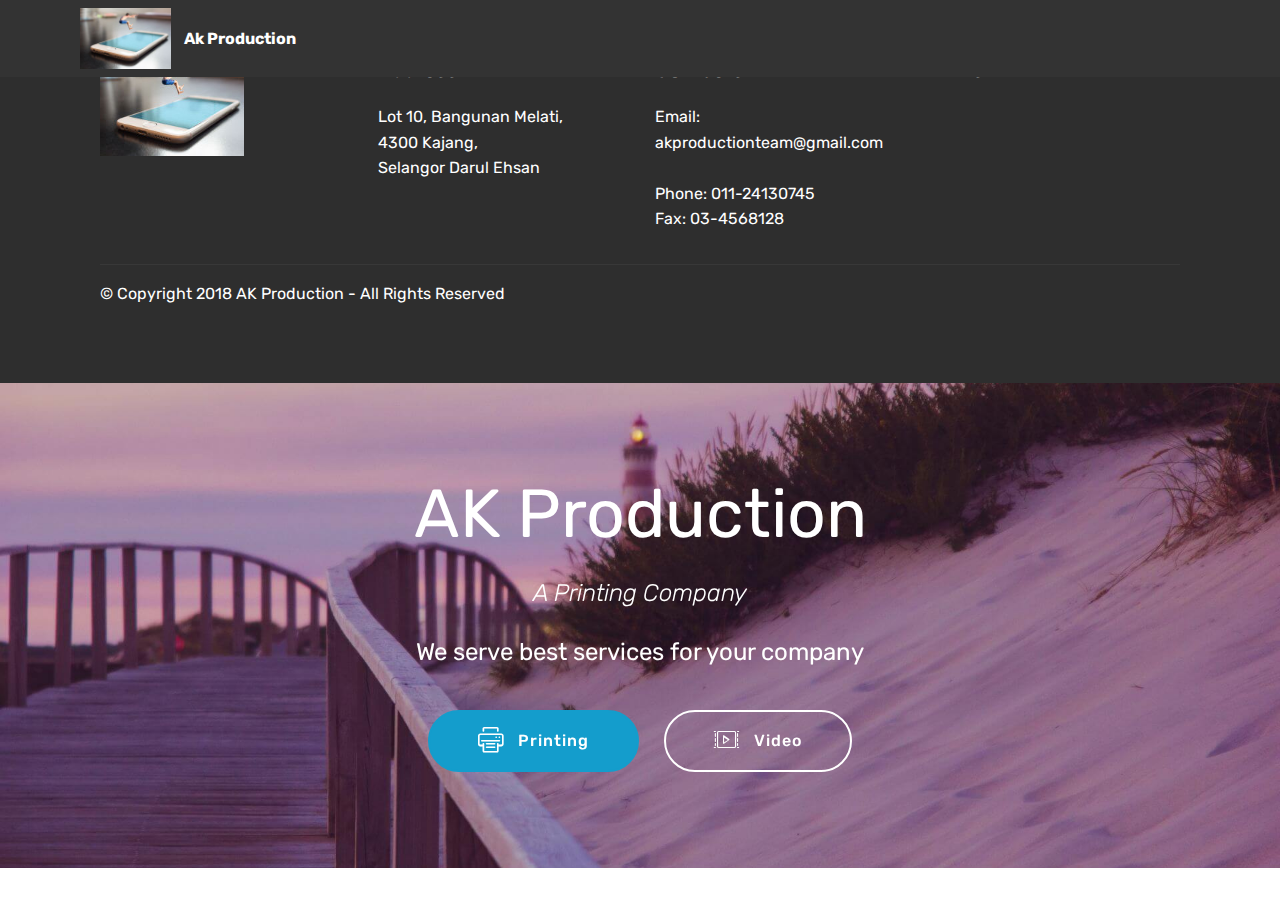
<file: index.html>
<!DOCTYPE html>
<html >
<head>
  <!-- Site made with Mobirise Website Builder v4.8.1, https://mobirise.com -->
  <meta charset="UTF-8">
  <meta http-equiv="X-UA-Compatible" content="IE=edge">
  <meta name="generator" content="Mobirise v4.8.1, mobirise.com">
  <meta name="viewport" content="width=device-width, initial-scale=1, minimum-scale=1">
  <link rel="shortcut icon" href="assets/images/mbr-192x128.jpg" type="image/x-icon">
  <meta name="description" content="">
  <title>Home</title>
  <link rel="stylesheet" href="assets/web/assets/mobirise-icons-bold/mobirise-icons-bold.css">
  <link rel="stylesheet" href="assets/web/assets/mobirise-icons/mobirise-icons.css">
  <link rel="stylesheet" href="assets/tether/tether.min.css">
  <link rel="stylesheet" href="assets/bootstrap/css/bootstrap.min.css">
  <link rel="stylesheet" href="assets/bootstrap/css/bootstrap-grid.min.css">
  <link rel="stylesheet" href="assets/bootstrap/css/bootstrap-reboot.min.css">
  <link rel="stylesheet" href="assets/socicon/css/styles.css">
  <link rel="stylesheet" href="assets/dropdown/css/style.css">
  <link rel="stylesheet" href="assets/theme/css/style.css">
  <link rel="stylesheet" href="assets/mobirise/css/mbr-additional.css" type="text/css">
  
  
  
</head>
<body>
  <section class="menu cid-qTkzRZLJNu" once="menu" id="menu1-0">

    

    <nav class="navbar navbar-expand beta-menu navbar-dropdown align-items-center navbar-fixed-top navbar-toggleable-sm">
        <button class="navbar-toggler navbar-toggler-right" type="button" data-toggle="collapse" data-target="#navbarSupportedContent" aria-controls="navbarSupportedContent" aria-expanded="false" aria-label="Toggle navigation">
            <div class="hamburger">
                <span></span>
                <span></span>
                <span></span>
                <span></span>
            </div>
        </button>
        <div class="menu-logo">
            <div class="navbar-brand">
                <span class="navbar-logo">
                    <a href="https://mobirise.com">
                         <img src="assets/images/mbr-192x128.jpg" alt="Mobirise" title="" style="height: 3.8rem;">
                    </a>
                </span>
                <span class="navbar-caption-wrap"><a class="navbar-caption text-white display-4" href="https://mobirise.com">
                        Ak Production</a></span>
            </div>
        </div>
        <div class="collapse navbar-collapse" id="navbarSupportedContent">
            
            
        </div>
    </nav>
</section>

<section class="engine"><a href="https://mobiri.se/t">amp templates</a></section><section class="cid-qTkAaeaxX5" id="footer1-2">

    

    

    <div class="container">
        <div class="media-container-row content text-white">
            <div class="col-12 col-md-3">
                <div class="media-wrap">
                    <a href="https://mobirise.com/">
                        <img src="assets/images/mbr-192x128.jpg" alt="Mobirise" title="">
                    </a>
                </div>
            </div>
            <div class="col-12 col-md-3 mbr-fonts-style display-7">
                <h5 class="pb-3">
                    Address
                </h5>
                <p class="mbr-text">Lot 10, Bangunan Melati,<br>4300 Kajang,<br>Selangor Darul Ehsan</p>
            </div>
            <div class="col-12 col-md-3 mbr-fonts-style display-7">
                <h5 class="pb-3">
                    Contacts
                </h5>
                <p class="mbr-text">
                    Email: akproductionteam@gmail.com &nbsp; &nbsp;&nbsp;<br>Phone: 011-24130745 &nbsp; &nbsp; &nbsp; &nbsp; &nbsp; &nbsp; &nbsp; &nbsp; &nbsp; &nbsp;&nbsp;<br>Fax: 03-4568128</p>
            </div>
            <div class="col-12 col-md-3 mbr-fonts-style display-7">
                <h5 class="pb-3">
                    Links
                </h5>
                <p class="mbr-text"></p>
            </div>
        </div>
        <div class="footer-lower">
            <div class="media-container-row">
                <div class="col-sm-12">
                    <hr>
                </div>
            </div>
            <div class="media-container-row mbr-white">
                <div class="col-sm-6 copyright">
                    <p class="mbr-text mbr-fonts-style display-7">
                        © Copyright 2018 AK Production - All Rights Reserved
                    </p>
                </div>
                <div class="col-md-6">
                    
                </div>
            </div>
        </div>
    </div>
</section>

<section class="header1 cid-r25fqRGyrW mbr-parallax-background" id="header1-3">

    

    

    <div class="container">
        <div class="row justify-content-md-center">
            <div class="mbr-white col-md-10">
                <h1 class="mbr-section-title align-center mbr-bold pb-3 mbr-fonts-style display-1"><span style="font-weight: normal;">
                    AK Production</span></h1>
                <h3 class="mbr-section-subtitle align-center mbr-light pb-3 mbr-fonts-style display-5"><em>A Printing Company</em></h3>
                <p class="mbr-text align-center pb-3 mbr-fonts-style display-5">
                    We serve best services for your company</p>
                <div class="mbr-section-btn align-center"><a class="btn btn-md btn-primary display-7" href="page1.html"><span class="mbrib-print mbr-iconfont mbr-iconfont-btn"></span>
                        Printing</a>
                    <a class="btn btn-md btn-white-outline display-7" href="page2.html"><span class="mbri-video-play mbr-iconfont mbr-iconfont-btn"></span>Video</a></div>
            </div>
        </div>
    </div>

</section>


  <script src="assets/web/assets/jquery/jquery.min.js"></script>
  <script src="assets/tether/tether.min.js"></script>
  <script src="assets/popper/popper.min.js"></script>
  <script src="assets/bootstrap/js/bootstrap.min.js"></script>
  <script src="assets/smoothscroll/smooth-scroll.js"></script>
  <script src="assets/touchswipe/jquery.touch-swipe.min.js"></script>
  <script src="assets/parallax/jarallax.min.js"></script>
  <script src="assets/dropdown/js/script.min.js"></script>
  <script src="assets/theme/js/script.js"></script>
  
  
</body>
</html>
</file>
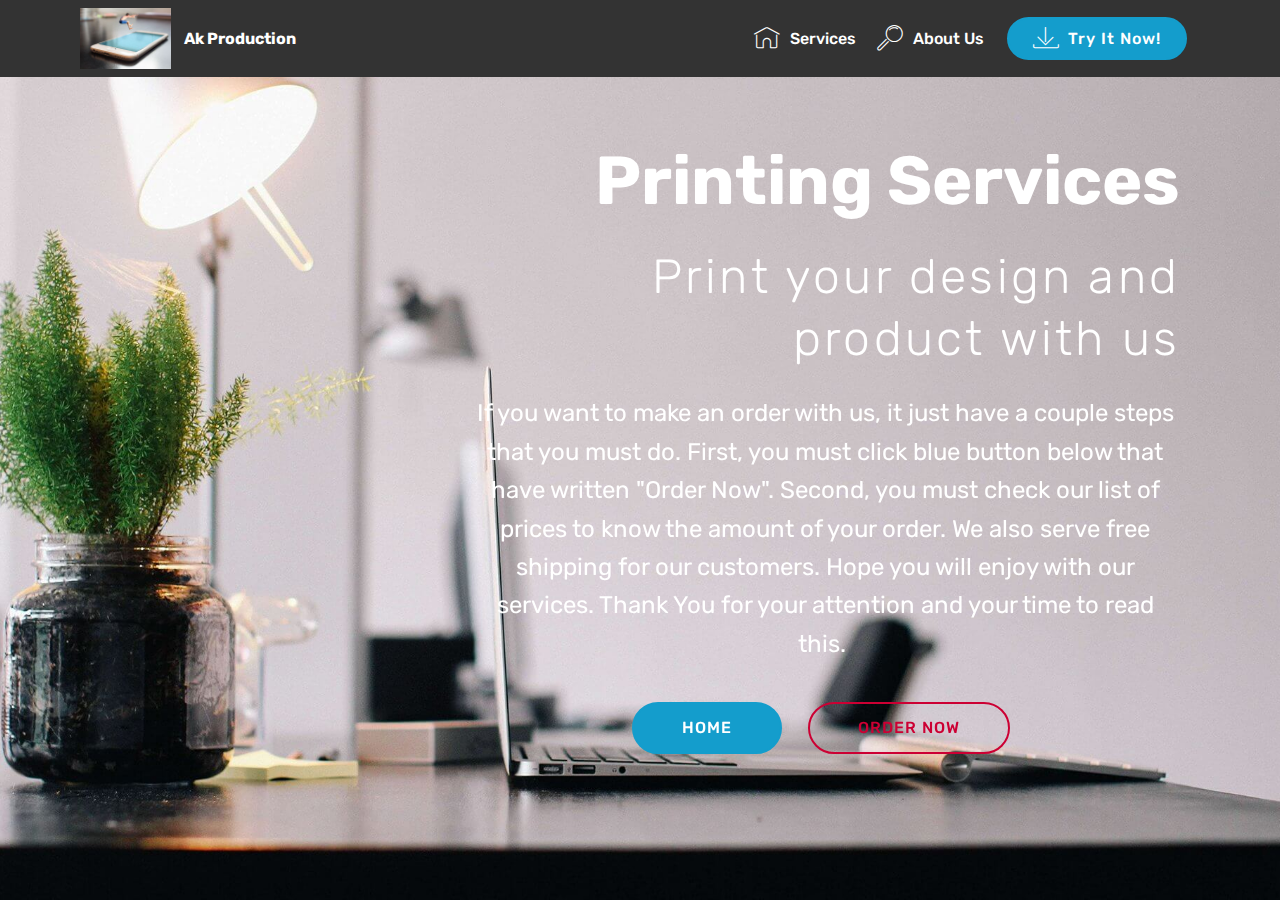
<file: page1.html>
<!DOCTYPE html>
<html >
<head>
  <!-- Site made with Mobirise Website Builder v4.8.1, https://mobirise.com -->
  <meta charset="UTF-8">
  <meta http-equiv="X-UA-Compatible" content="IE=edge">
  <meta name="generator" content="Mobirise v4.8.1, mobirise.com">
  <meta name="viewport" content="width=device-width, initial-scale=1, minimum-scale=1">
  <link rel="shortcut icon" href="assets/images/mbr-192x128.jpg" type="image/x-icon">
  <meta name="description" content="Site Builder Description">
  <title>Printing</title>
  <link rel="stylesheet" href="assets/web/assets/mobirise-icons/mobirise-icons.css">
  <link rel="stylesheet" href="assets/tether/tether.min.css">
  <link rel="stylesheet" href="assets/bootstrap/css/bootstrap.min.css">
  <link rel="stylesheet" href="assets/bootstrap/css/bootstrap-grid.min.css">
  <link rel="stylesheet" href="assets/bootstrap/css/bootstrap-reboot.min.css">
  <link rel="stylesheet" href="assets/dropdown/css/style.css">
  <link rel="stylesheet" href="assets/theme/css/style.css">
  <link rel="stylesheet" href="assets/mobirise/css/mbr-additional.css" type="text/css">
  
  
  
</head>
<body>
  <section class="menu cid-qTkzRZLJNu" once="menu" id="menu1-4">

    

    <nav class="navbar navbar-expand beta-menu navbar-dropdown align-items-center navbar-fixed-top navbar-toggleable-sm">
        <button class="navbar-toggler navbar-toggler-right" type="button" data-toggle="collapse" data-target="#navbarSupportedContent" aria-controls="navbarSupportedContent" aria-expanded="false" aria-label="Toggle navigation">
            <div class="hamburger">
                <span></span>
                <span></span>
                <span></span>
                <span></span>
            </div>
        </button>
        <div class="menu-logo">
            <div class="navbar-brand">
                <span class="navbar-logo">
                    <a href="https://mobirise.com">
                         <img src="assets/images/mbr-192x128.jpg" alt="Mobirise" title="" style="height: 3.8rem;">
                    </a>
                </span>
                <span class="navbar-caption-wrap"><a class="navbar-caption text-white display-4" href="https://mobirise.com">
                        Ak Production</a></span>
            </div>
        </div>
        <div class="collapse navbar-collapse" id="navbarSupportedContent">
            <ul class="navbar-nav nav-dropdown" data-app-modern-menu="true">
                <li class="nav-item">
                    <a class="nav-link link text-white display-4" href="https://mobirise.com">
                        <span class="mbri-home mbr-iconfont mbr-iconfont-btn"></span>
                        Services
                    </a>
                </li>
                <li class="nav-item">
                    <a class="nav-link link text-white display-4" href="https://mobirise.com">
                        <span class="mbri-search mbr-iconfont mbr-iconfont-btn"></span>
                        About Us
                    </a>
                </li>
            </ul>
            <div class="navbar-buttons mbr-section-btn">
                <a class="btn btn-sm btn-primary display-4" href="https://mobirise.com">
                    <span class="mbri-save mbr-iconfont mbr-iconfont-btn "></span>
                    Try It Now!
                </a>
            </div>
        </div>
    </nav>
</section>

<section class="engine"><a href="https://mobiri.se/a">online web builder</a></section><section class="header10 cid-r25qyHE533 mbr-fullscreen mbr-parallax-background" id="header10-5">

    

    

    <div class="container">
        <div class="media-container-column mbr-white col-lg-8 col-md-10 ml-auto">
            <h1 class="mbr-section-title align-right mbr-bold pb-3 mbr-fonts-style display-1">
                Printing Services</h1>
            <h3 class="mbr-section-subtitle align-right mbr-light pb-3 mbr-fonts-style display-2">
                Print your design and product with us</h3>
            <p class="mbr-text align-right pb-3 mbr-fonts-style display-5">
               If you want to make an order with us, it just have a couple steps that you must do. First, you must click blue button below that have written "Order Now". Second, you must check our list of prices to know the amount of your order. We also serve free shipping for our customers. Hope you will enjoy with our services. Thank You for your attention and your time to read this.&nbsp;</p>
            <div class="mbr-section-btn align-right"><a class="btn btn-md btn-primary display-4" href="index.html">HOME</a>
                <a class="btn btn-md btn-secondary-outline display-4" href="page3.html">ORDER NOW</a></div>
        </div>
    </div>

    
</section>


  <script src="assets/web/assets/jquery/jquery.min.js"></script>
  <script src="assets/popper/popper.min.js"></script>
  <script src="assets/tether/tether.min.js"></script>
  <script src="assets/bootstrap/js/bootstrap.min.js"></script>
  <script src="assets/smoothscroll/smooth-scroll.js"></script>
  <script src="assets/dropdown/js/script.min.js"></script>
  <script src="assets/touchswipe/jquery.touch-swipe.min.js"></script>
  <script src="assets/parallax/jarallax.min.js"></script>
  <script src="assets/theme/js/script.js"></script>
  
  
</body>
</html>
</file>
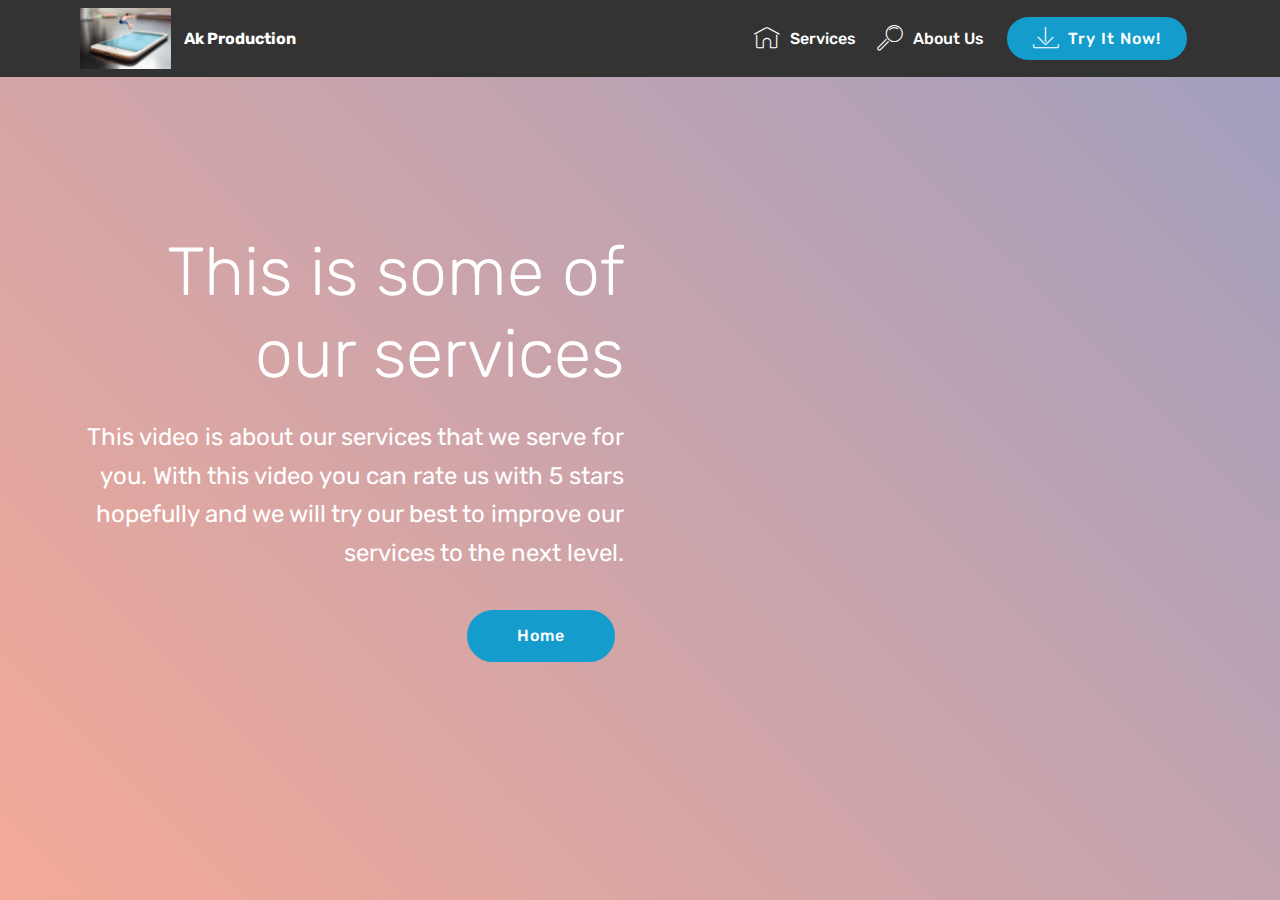
<file: page2.html>
<!DOCTYPE html>
<html >
<head>
  <!-- Site made with Mobirise Website Builder v4.8.1, https://mobirise.com -->
  <meta charset="UTF-8">
  <meta http-equiv="X-UA-Compatible" content="IE=edge">
  <meta name="generator" content="Mobirise v4.8.1, mobirise.com">
  <meta name="viewport" content="width=device-width, initial-scale=1, minimum-scale=1">
  <link rel="shortcut icon" href="assets/images/mbr-192x128.jpg" type="image/x-icon">
  <meta name="description" content="Website Creator Description">
  <title>video</title>
  <link rel="stylesheet" href="assets/web/assets/mobirise-icons/mobirise-icons.css">
  <link rel="stylesheet" href="assets/tether/tether.min.css">
  <link rel="stylesheet" href="assets/bootstrap/css/bootstrap.min.css">
  <link rel="stylesheet" href="assets/bootstrap/css/bootstrap-grid.min.css">
  <link rel="stylesheet" href="assets/bootstrap/css/bootstrap-reboot.min.css">
  <link rel="stylesheet" href="assets/dropdown/css/style.css">
  <link rel="stylesheet" href="assets/theme/css/style.css">
  <link rel="stylesheet" href="assets/mobirise/css/mbr-additional.css" type="text/css">
  
  
  
</head>
<body>
  <section class="menu cid-qTkzRZLJNu" once="menu" id="menu1-9">

    

    <nav class="navbar navbar-expand beta-menu navbar-dropdown align-items-center navbar-fixed-top navbar-toggleable-sm">
        <button class="navbar-toggler navbar-toggler-right" type="button" data-toggle="collapse" data-target="#navbarSupportedContent" aria-controls="navbarSupportedContent" aria-expanded="false" aria-label="Toggle navigation">
            <div class="hamburger">
                <span></span>
                <span></span>
                <span></span>
                <span></span>
            </div>
        </button>
        <div class="menu-logo">
            <div class="navbar-brand">
                <span class="navbar-logo">
                    <a href="https://mobirise.com">
                         <img src="assets/images/mbr-192x128.jpg" alt="Mobirise" title="" style="height: 3.8rem;">
                    </a>
                </span>
                <span class="navbar-caption-wrap"><a class="navbar-caption text-white display-4" href="https://mobirise.com">
                        Ak Production</a></span>
            </div>
        </div>
        <div class="collapse navbar-collapse" id="navbarSupportedContent">
            <ul class="navbar-nav nav-dropdown" data-app-modern-menu="true">
                <li class="nav-item">
                    <a class="nav-link link text-white display-4" href="https://mobirise.com">
                        <span class="mbri-home mbr-iconfont mbr-iconfont-btn"></span>
                        Services
                    </a>
                </li>
                <li class="nav-item">
                    <a class="nav-link link text-white display-4" href="https://mobirise.com">
                        <span class="mbri-search mbr-iconfont mbr-iconfont-btn"></span>
                        About Us
                    </a>
                </li>
            </ul>
            <div class="navbar-buttons mbr-section-btn">
                <a class="btn btn-sm btn-primary display-4" href="https://mobirise.com">
                    <span class="mbri-save mbr-iconfont mbr-iconfont-btn "></span>
                    Try It Now!
                </a>
            </div>
        </div>
    </nav>
</section>

<section class="engine"><a href="https://mobiri.se/l">free site templates</a></section><section class="header7 cid-r2joW159ih mbr-fullscreen" id="header7-a">

    

    

    <div class="container">
        <div class="media-container-row">

            <div class="media-content align-right">
                <h1 class="mbr-section-title mbr-white pb-3 mbr-fonts-style display-1">
                    This is some of our services</h1>
                <div class="mbr-section-text mbr-white pb-3">
                    <p class="mbr-text mbr-fonts-style display-5">
                        This video is about our services that we serve for you. With this video you can rate us with 5 stars hopefully and we will try our best to improve our services to the next level.</p>
                </div>
                <div class="mbr-section-btn"><a class="btn btn-md btn-primary display-4" href="index.html">Home</a></div>
            </div>

            <div class="mbr-figure" style="width: 100%;"><iframe class="mbr-embedded-video" src="https://www.youtube.com/embed/3886HeLVd_w?rel=0&amp;amp;showinfo=0&amp;autoplay=1&amp;loop=1&amp;playlist=3886HeLVd_w" width="1280" height="720" frameborder="0" allowfullscreen></iframe></div>

        </div>
    </div>
</section>


  <script src="assets/web/assets/jquery/jquery.min.js"></script>
  <script src="assets/popper/popper.min.js"></script>
  <script src="assets/tether/tether.min.js"></script>
  <script src="assets/bootstrap/js/bootstrap.min.js"></script>
  <script src="assets/smoothscroll/smooth-scroll.js"></script>
  <script src="assets/dropdown/js/script.min.js"></script>
  <script src="assets/touchswipe/jquery.touch-swipe.min.js"></script>
  <script src="assets/theme/js/script.js"></script>
  
  
</body>
</html>
</file>
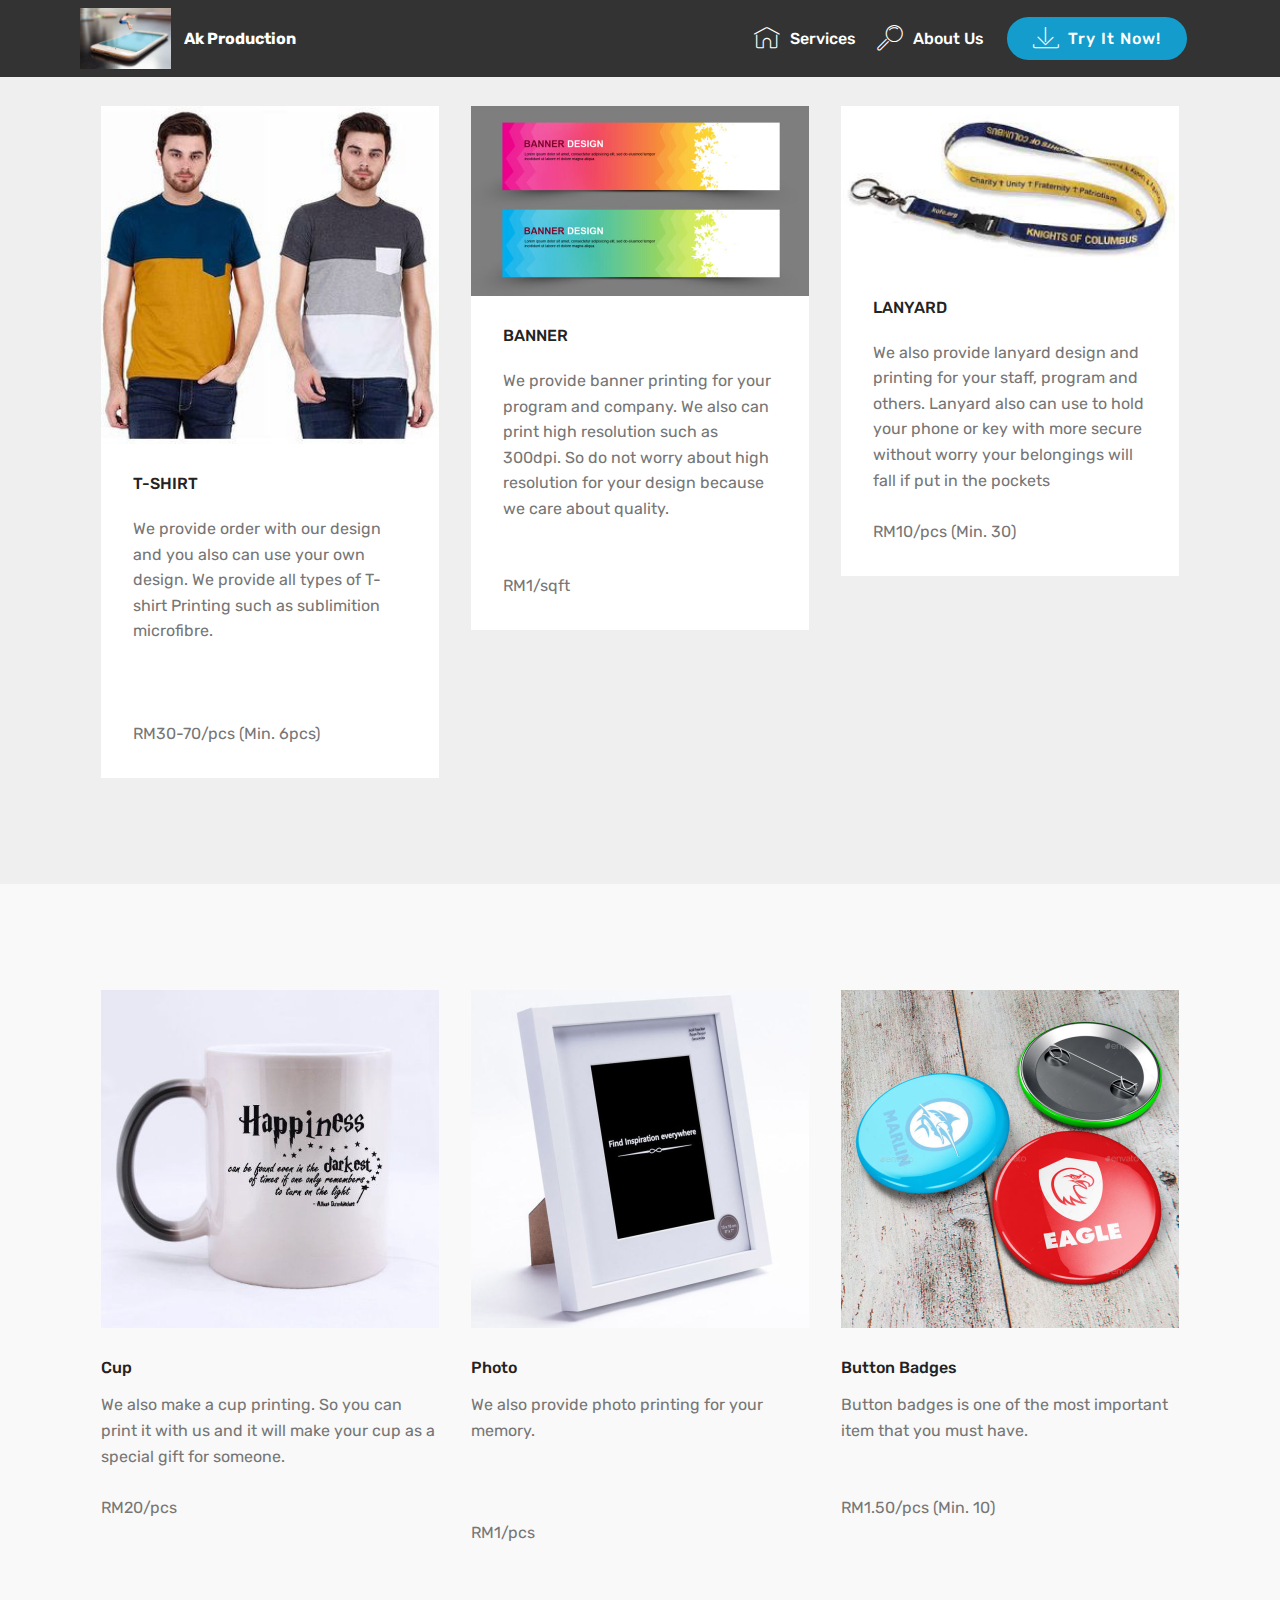
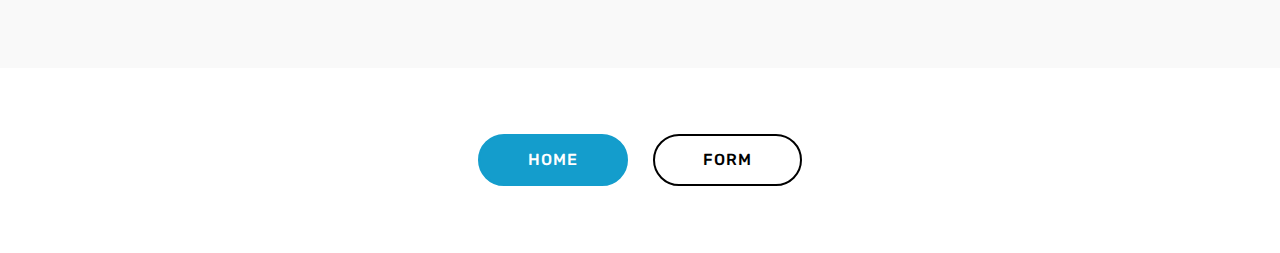
<file: page3.html>
<!DOCTYPE html>
<html >
<head>
  <!-- Site made with Mobirise Website Builder v4.8.1, https://mobirise.com -->
  <meta charset="UTF-8">
  <meta http-equiv="X-UA-Compatible" content="IE=edge">
  <meta name="generator" content="Mobirise v4.8.1, mobirise.com">
  <meta name="viewport" content="width=device-width, initial-scale=1, minimum-scale=1">
  <link rel="shortcut icon" href="assets/images/mbr-192x128.jpg" type="image/x-icon">
  <meta name="description" content="Website Builder Description">
  <title>ORDER NOW</title>
  <link rel="stylesheet" href="assets/web/assets/mobirise-icons/mobirise-icons.css">
  <link rel="stylesheet" href="assets/tether/tether.min.css">
  <link rel="stylesheet" href="assets/bootstrap/css/bootstrap.min.css">
  <link rel="stylesheet" href="assets/bootstrap/css/bootstrap-grid.min.css">
  <link rel="stylesheet" href="assets/bootstrap/css/bootstrap-reboot.min.css">
  <link rel="stylesheet" href="assets/dropdown/css/style.css">
  <link rel="stylesheet" href="assets/theme/css/style.css">
  <link rel="stylesheet" href="assets/mobirise/css/mbr-additional.css" type="text/css">
  
  
  
</head>
<body>
  <section class="menu cid-qTkzRZLJNu" once="menu" id="menu1-b">

    

    <nav class="navbar navbar-expand beta-menu navbar-dropdown align-items-center navbar-fixed-top navbar-toggleable-sm">
        <button class="navbar-toggler navbar-toggler-right" type="button" data-toggle="collapse" data-target="#navbarSupportedContent" aria-controls="navbarSupportedContent" aria-expanded="false" aria-label="Toggle navigation">
            <div class="hamburger">
                <span></span>
                <span></span>
                <span></span>
                <span></span>
            </div>
        </button>
        <div class="menu-logo">
            <div class="navbar-brand">
                <span class="navbar-logo">
                    <a href="https://mobirise.com">
                         <img src="assets/images/mbr-192x128.jpg" alt="Mobirise" title="" style="height: 3.8rem;">
                    </a>
                </span>
                <span class="navbar-caption-wrap"><a class="navbar-caption text-white display-4" href="https://mobirise.com">
                        Ak Production</a></span>
            </div>
        </div>
        <div class="collapse navbar-collapse" id="navbarSupportedContent">
            <ul class="navbar-nav nav-dropdown" data-app-modern-menu="true">
                <li class="nav-item">
                    <a class="nav-link link text-white display-4" href="https://mobirise.com">
                        <span class="mbri-home mbr-iconfont mbr-iconfont-btn"></span>
                        Services
                    </a>
                </li>
                <li class="nav-item">
                    <a class="nav-link link text-white display-4" href="https://mobirise.com">
                        <span class="mbri-search mbr-iconfont mbr-iconfont-btn"></span>
                        About Us
                    </a>
                </li>
            </ul>
            <div class="navbar-buttons mbr-section-btn">
                <a class="btn btn-sm btn-primary display-4" href="https://mobirise.com">
                    <span class="mbri-save mbr-iconfont mbr-iconfont-btn "></span>
                    Try It Now!
                </a>
            </div>
        </div>
    </nav>
</section>

<section class="engine"><a href="https://mobiri.se/d">free web maker</a></section><section class="features3 cid-r2jxC9sZms" id="features3-h">

    

    
    <div class="container">
        <div class="media-container-row">
            <div class="card p-3 col-12 col-md-6 col-lg-4">
                <div class="card-wrapper">
                    <div class="card-img">
                        <img src="assets/images/xlrzelk86uselkoriginalimaeqjv4bvq4aavy1493024241-320x320.jpg" alt="Mobirise" title="">
                    </div>
                    <div class="card-box">
                        <h4 class="card-title mbr-fonts-style display-7">T-SHIRT</h4>
                        <p class="mbr-text mbr-fonts-style display-7">We provide order with our design and you also can use your own design. We provide all types of T-shirt Printing such as sublimition microfibre.<br><br><br><br>RM30-70/pcs (Min. 6pcs)&nbsp;</p>
                    </div>
                    
                </div>
            </div>

            <div class="card p-3 col-12 col-md-6 col-lg-4">
                <div class="card-wrapper">
                    <div class="card-img">
                        <img src="assets/images/banner-design-preview-676x380.jpg" alt="Mobirise" title="">
                    </div>
                    <div class="card-box">
                        <h4 class="card-title mbr-fonts-style display-7">
                            BANNER</h4>
                        <p class="mbr-text mbr-fonts-style display-7">
                            We provide banner printing for your program and company. We also can print high resolution such as 300dpi. So do not worry about high resolution for your design because we care about quality.<br><br><br>RM1/sqft</p>
                    </div>
                    
                </div>
            </div>

            <div class="card p-3 col-12 col-md-6 col-lg-4">
                <div class="card-wrapper">
                    <div class="card-img">
                        <img src="assets/images/download-324x155.jpg" alt="Mobirise" title="">
                    </div>
                    <div class="card-box">
                        <h4 class="card-title mbr-fonts-style display-7">
                            LANYARD</h4>
                        <p class="mbr-text mbr-fonts-style display-7">
                            We also provide lanyard design and printing for your staff, program and others. Lanyard also can use to hold your phone or key with more secure without worry your belongings will fall if put in the pockets<br><br>RM10/pcs (Min. 30)</p>
                    </div>
                    
                </div>
            </div>

            
        </div>
    </div>
</section>

<section class="features2 cid-r2jBPWmOBA" id="features2-j">

    

    
    
    <div class="container">
        <div class="media-container-row">
            <div class="card p-3 col-12 col-md-6 col-lg-4">
                <div class="card-wrapper">
                    <div class="card-img">
                        <img src="assets/images/hogwarts-design-cool-photo-morphing-coffee-mugs-transforming-morph-mug-heat-changing-color-ceramic-cafe-caffine-500x500.jpg" alt="Mobirise" title="">
                    </div>
                    <div class="card-box">
                        <h4 class="card-title pb-3 mbr-fonts-style display-7">
                            Cup</h4>
                        <p class="mbr-text mbr-fonts-style display-7">We also make a cup printing. So you can print it with us and it will make your cup as a special gift for someone.<br><br>RM20/pcs</p>
                    </div>
                </div>
            </div>

            <div class="card p-3 col-12 col-md-6 col-lg-4">
                <div class="card-wrapper">
                    <div class="card-img">
                        <img src="assets/images/328-16-1140-torger-photo-frame-8x10-white-676x676.jpg" alt="Mobirise" title="">
                    </div>
                    <div class="card-box ">
                        <h4 class="card-title pb-3 mbr-fonts-style display-7">
                            Photo</h4>
                        <p class="mbr-text mbr-fonts-style display-7">We also provide photo printing for your memory.<br><br><br><br>RM1/pcs</p>
                    </div>
                </div>
            </div>

            <div class="card p-3 col-12 col-md-6 col-lg-4">
                <div class="card-wrapper">
                    <div class="card-img">
                        <img src="assets/images/03-button-badge-676x676.jpg" alt="Mobirise" title="">
                    </div>
                    <div class="card-box">
                        <h4 class="card-title pb-3 mbr-fonts-style display-7">
                            Button Badges</h4>
                        <p class="mbr-text mbr-fonts-style display-7">Button badges is one of the most important item that you must have.<br><br><br>RM1.50/pcs (Min. 10)</p>
                    </div>
                </div>
            </div>

            
        </div>
    </div>
</section>

<section class="mbr-section content8 cid-r2jICQGhgt" id="content8-m">

    

    <div class="container">
        <div class="media-container-row title">
            <div class="col-12 col-md-8">
                <div class="mbr-section-btn align-center"><a class="btn btn-primary display-4" href="index.html">HOME</a>
                    <a class="btn btn-black-outline display-4" href="page4.html">FORM</a></div>
            </div>
        </div>
    </div>
</section>


  <script src="assets/web/assets/jquery/jquery.min.js"></script>
  <script src="assets/popper/popper.min.js"></script>
  <script src="assets/tether/tether.min.js"></script>
  <script src="assets/bootstrap/js/bootstrap.min.js"></script>
  <script src="assets/smoothscroll/smooth-scroll.js"></script>
  <script src="assets/dropdown/js/script.min.js"></script>
  <script src="assets/touchswipe/jquery.touch-swipe.min.js"></script>
  <script src="assets/theme/js/script.js"></script>
  
  
</body>
</html>
</file>
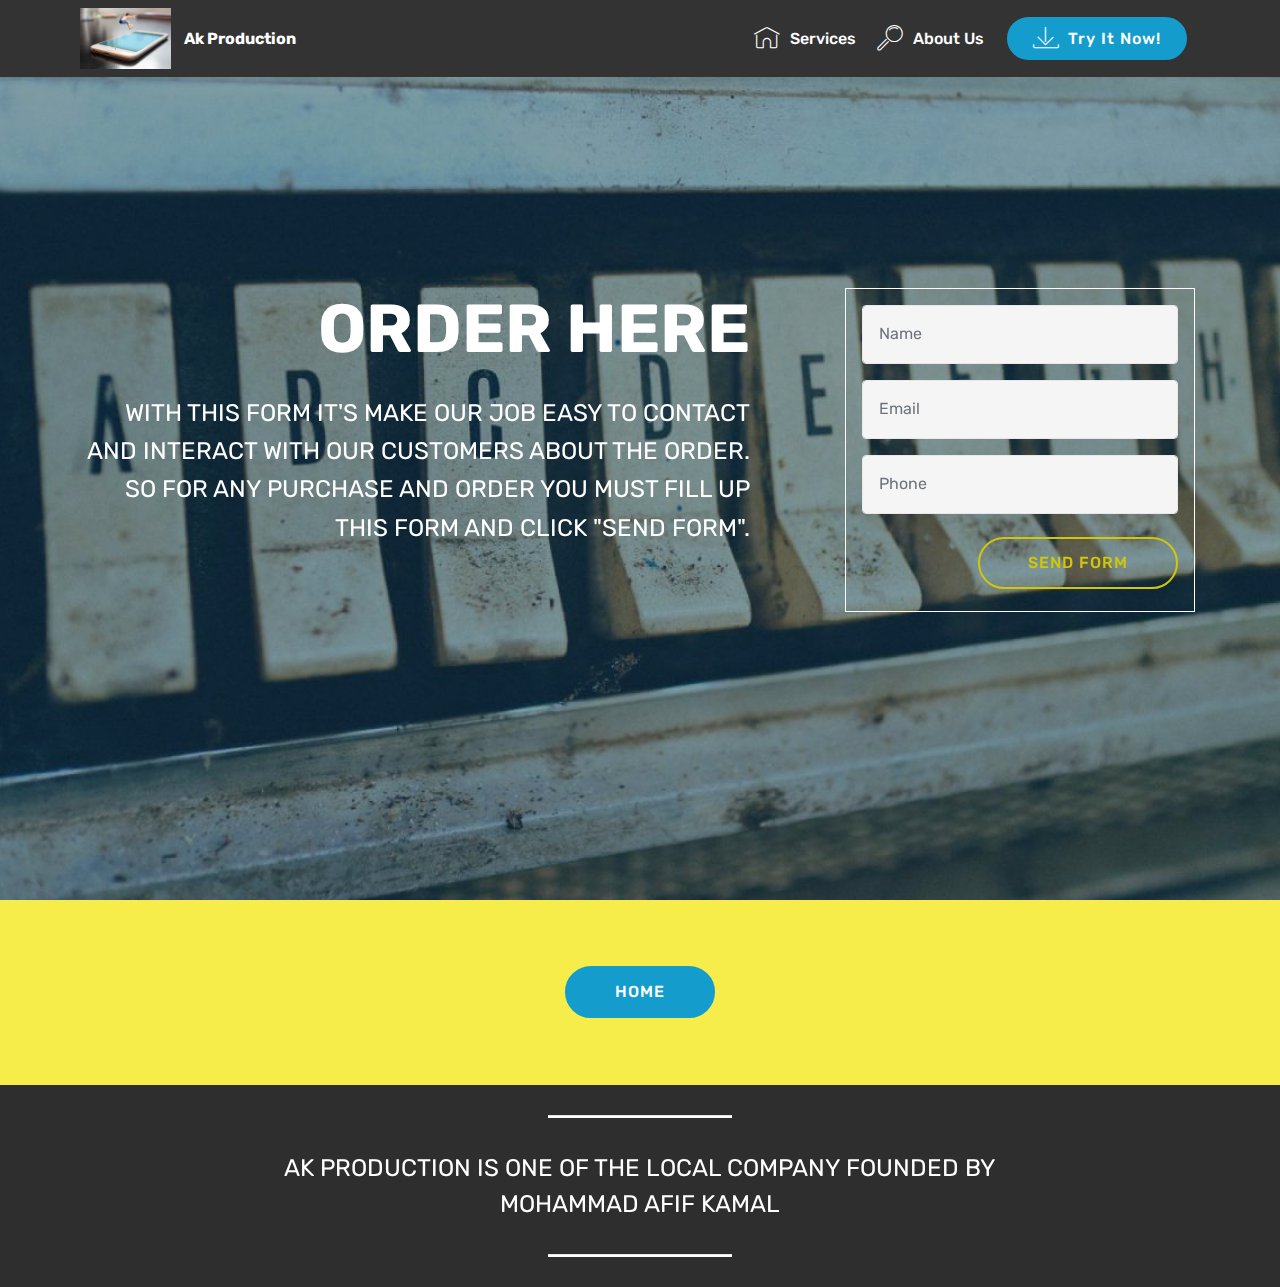
<file: page4.html>
<!DOCTYPE html>
<html >
<head>
  <!-- Site made with Mobirise Website Builder v4.8.1, https://mobirise.com -->
  <meta charset="UTF-8">
  <meta http-equiv="X-UA-Compatible" content="IE=edge">
  <meta name="generator" content="Mobirise v4.8.1, mobirise.com">
  <meta name="viewport" content="width=device-width, initial-scale=1, minimum-scale=1">
  <link rel="shortcut icon" href="assets/images/mbr-192x128.jpg" type="image/x-icon">
  <meta name="description" content="Website Builder Description">
  <title>FORM</title>
  <link rel="stylesheet" href="assets/web/assets/mobirise-icons/mobirise-icons.css">
  <link rel="stylesheet" href="assets/tether/tether.min.css">
  <link rel="stylesheet" href="assets/bootstrap/css/bootstrap.min.css">
  <link rel="stylesheet" href="assets/bootstrap/css/bootstrap-grid.min.css">
  <link rel="stylesheet" href="assets/bootstrap/css/bootstrap-reboot.min.css">
  <link rel="stylesheet" href="assets/dropdown/css/style.css">
  <link rel="stylesheet" href="assets/theme/css/style.css">
  <link rel="stylesheet" href="assets/mobirise/css/mbr-additional.css" type="text/css">
  
  
  
</head>
<body>
  <section class="menu cid-qTkzRZLJNu" once="menu" id="menu1-e">

    

    <nav class="navbar navbar-expand beta-menu navbar-dropdown align-items-center navbar-fixed-top navbar-toggleable-sm">
        <button class="navbar-toggler navbar-toggler-right" type="button" data-toggle="collapse" data-target="#navbarSupportedContent" aria-controls="navbarSupportedContent" aria-expanded="false" aria-label="Toggle navigation">
            <div class="hamburger">
                <span></span>
                <span></span>
                <span></span>
                <span></span>
            </div>
        </button>
        <div class="menu-logo">
            <div class="navbar-brand">
                <span class="navbar-logo">
                    <a href="https://mobirise.com">
                         <img src="assets/images/mbr-192x128.jpg" alt="Mobirise" title="" style="height: 3.8rem;">
                    </a>
                </span>
                <span class="navbar-caption-wrap"><a class="navbar-caption text-white display-4" href="https://mobirise.com">
                        Ak Production</a></span>
            </div>
        </div>
        <div class="collapse navbar-collapse" id="navbarSupportedContent">
            <ul class="navbar-nav nav-dropdown" data-app-modern-menu="true">
                <li class="nav-item">
                    <a class="nav-link link text-white display-4" href="https://mobirise.com">
                        <span class="mbri-home mbr-iconfont mbr-iconfont-btn"></span>
                        Services
                    </a>
                </li>
                <li class="nav-item">
                    <a class="nav-link link text-white display-4" href="https://mobirise.com">
                        <span class="mbri-search mbr-iconfont mbr-iconfont-btn"></span>
                        About Us
                    </a>
                </li>
            </ul>
            <div class="navbar-buttons mbr-section-btn">
                <a class="btn btn-sm btn-primary display-4" href="https://mobirise.com">
                    <span class="mbri-save mbr-iconfont mbr-iconfont-btn "></span>
                    Try It Now!
                </a>
            </div>
        </div>
    </nav>
</section>

<section class="engine"><a href="https://mobiri.se/f">easy web maker</a></section><section class="cid-r2jrPvjCBF mbr-fullscreen mbr-parallax-background" id="header15-f">

    

    <div class="mbr-overlay" style="opacity: 0.5; background-color: rgb(7, 59, 76);"></div>

    <div class="container align-right">
<div class="row">
    <div class="mbr-white col-lg-8 col-md-7 content-container">
        <h1 class="mbr-section-title mbr-bold pb-3 mbr-fonts-style display-1">
            ORDER HERE</h1>
        <p class="mbr-text pb-3 mbr-fonts-style display-5">
            WITH THIS FORM IT'S MAKE OUR JOB EASY TO CONTACT AND INTERACT WITH OUR CUSTOMERS ABOUT THE ORDER. SO FOR ANY PURCHASE AND ORDER YOU MUST FILL UP THIS FORM AND CLICK "SEND FORM".</p>
    </div>
    <div class="col-lg-4 col-md-5">
    <div class="form-container">
        <div class="media-container-column" data-form-type="formoid">
            
            <form class="mbr-form" action="https://mobirise.com/" method="post">
                <div data-for="name">
                    <div class="form-group">
                        <input type="text" class="form-control px-3" name="name" data-form-field="Name" placeholder="Name" required="" id="name-header15-f">
                    </div>
                </div>
                <div data-for="email">
                    <div class="form-group">
                        <input type="email" class="form-control px-3" name="email" data-form-field="Email" placeholder="Email" required="" id="email-header15-f">
                    </div>
                </div>
                <div data-for="phone">
                    <div class="form-group">
                        <input type="tel" class="form-control px-3" name="phone" data-form-field="Phone" placeholder="Phone" id="phone-header15-f">
                    </div>
                </div>
                
                <span class="input-group-btn"><button href="" type="submit" class="btn btn-form btn-success-outline display-4">SEND FORM</button></span>
            </form>
        </div>
    </div>
    </div>
</div>
    </div>
    
</section>

<section class="mbr-section content8 cid-r2jIoSpMOW" id="content8-l">

    

    <div class="container">
        <div class="media-container-row title">
            <div class="col-12 col-md-8">
                <div class="mbr-section-btn align-center"><a class="btn btn-primary display-4" href="index.html">HOME</a></div>
            </div>
        </div>
    </div>
</section>

<section class="mbr-section article content10 cid-r2jrSJsJ4l" id="content10-g">
    
     

    <div class="container">
        <div class="inner-container" style="width: 66%;">
            <hr class="line" style="width: 25%;">
            <div class="section-text align-center mbr-white mbr-fonts-style display-5">
                    AK PRODUCTION IS ONE OF THE LOCAL COMPANY FOUNDED BY MOHAMMAD AFIF KAMAL</div>
            <hr class="line" style="width: 25%;">
        </div>
    </div>
</section>


  <script src="assets/web/assets/jquery/jquery.min.js"></script>
  <script src="assets/popper/popper.min.js"></script>
  <script src="assets/tether/tether.min.js"></script>
  <script src="assets/bootstrap/js/bootstrap.min.js"></script>
  <script src="assets/smoothscroll/smooth-scroll.js"></script>
  <script src="assets/dropdown/js/script.min.js"></script>
  <script src="assets/touchswipe/jquery.touch-swipe.min.js"></script>
  <script src="assets/parallax/jarallax.min.js"></script>
  <script src="assets/theme/js/script.js"></script>
  
  
</body>
</html>
</file>
<file: assets/web/assets/mobirise-icons-bold/mobirise-icons-bold.css>
@font-face {
  font-family: 'mobirise-icons-bold';
  src:  url('mobirise-icons-bold.eot?m1l4yr');
  src:  url('mobirise-icons-bold.eot?m1l4yr#iefix') format('embedded-opentype'),
    url('mobirise-icons-bold.ttf?m1l4yr') format('truetype'),
    url('mobirise-icons-bold.woff?m1l4yr') format('woff'),
    url('mobirise-icons-bold.svg?m1l4yr#mobirise-icons-bold') format('svg');
  font-weight: normal;
  font-style: normal;
}

[class^="mbrib-"], [class*="mbrib-"] {
  /* use !important to prevent issues with browser extensions that change fonts */
  font-family: 'mobirise-icons-bold' !important;
  speak: none;
  font-style: normal;
  font-weight: normal;
  font-variant: normal;
  text-transform: none;
  line-height: 1;

  /* Better Font Rendering =========== */
  -webkit-font-smoothing: antialiased;
  -moz-osx-font-smoothing: grayscale;
}

.mbrib-add-submenu:before {
  content: "\e900";
}
.mbrib-alert:before {
  content: "\e901";
}
.mbrib-align-center:before {
  content: "\e902";
}
.mbrib-align-justify:before {
  content: "\e903";
}
.mbrib-align-left:before {
  content: "\e904";
}
.mbrib-align-right:before {
  content: "\e905";
}
.mbrib-android:before {
  content: "\e906";
}
.mbrib-apple:before {
  content: "\e907";
}
.mbrib-arrow-down:before {
  content: "\e908";
}
.mbrib-arrow-next:before {
  content: "\e909";
}
.mbrib-arrow-prev:before {
  content: "\e90a";
}
.mbrib-arrow-up:before {
  content: "\e90b";
}
.mbrib-bold:before {
  content: "\e90c";
}
.mbrib-bookmark:before {
  content: "\e90d";
}
.mbrib-bootstrap:before {
  content: "\e90e";
}
.mbrib-briefcase:before {
  content: "\e90f";
}
.mbrib-browse:before {
  content: "\e910";
}
.mbrib-bulleted-list:before {
  content: "\e911";
}
.mbrib-calendar:before {
  content: "\e912";
}
.mbrib-camera:before {
  content: "\e913";
}
.mbrib-cart-add:before {
  content: "\e914";
}
.mbrib-cart-full:before {
  content: "\e915";
}
.mbrib-cash:before {
  content: "\e916";
}
.mbrib-change-style:before {
  content: "\e917";
}
.mbrib-chat:before {
  content: "\e918";
}
.mbrib-clock:before {
  content: "\e919";
}
.mbrib-close:before {
  content: "\e91a";
}
.mbrib-cloud:before {
  content: "\e91b";
}
.mbrib-code:before {
  content: "\e91c";
}
.mbrib-contact-form:before {
  content: "\e91d";
}
.mbrib-credit-card:before {
  content: "\e91e";
}
.mbrib-cursor-click:before {
  content: "\e91f";
}
.mbrib-cust-feedback:before {
  content: "\e920";
}
.mbrib-database:before {
  content: "\e921";
}
.mbrib-delivery:before {
  content: "\e922";
}
.mbrib-desktop:before {
  content: "\e923";
}
.mbrib-devices:before {
  content: "\e924";
}
.mbrib-down:before {
  content: "\e925";
}
.mbrib-download:before {
  content: "\e926";
}
.mbrib-drag-n-drop:before {
  content: "\e927";
}
.mbrib-drag-n-drop2:before {
  content: "\e928";
}
.mbrib-edit:before {
  content: "\e929";
}
.mbrib-edit2:before {
  content: "\e92a";
}
.mbrib-error:before {
  content: "\e92b";
}
.mbrib-extension:before {
  content: "\e92c";
}
.mbrib-features:before {
  content: "\e92d";
}
.mbrib-file:before {
  content: "\e92e";
}
.mbrib-flag:before {
  content: "\e92f";
}
.mbrib-folder:before {
  content: "\e930";
}
.mbrib-gift:before {
  content: "\e931";
}
.mbrib-github:before {
  content: "\e932";
}
.mbrib-globe-2:before {
  content: "\e933";
}
.mbrib-globe:before {
  content: "\e934";
}
.mbrib-growing-chart:before {
  content: "\e935";
}
.mbrib-hearth:before {
  content: "\e936";
}
.mbrib-help:before {
  content: "\e937";
}
.mbrib-home:before {
  content: "\e938";
}
.mbrib-hot-cup:before {
  content: "\e939";
}
.mbrib-idea:before {
  content: "\e93a";
}
.mbrib-image-gallery:before {
  content: "\e93b";
}
.mbrib-image-slider:before {
  content: "\e93c";
}
.mbrib-info:before {
  content: "\e93d";
}
.mbrib-italic:before {
  content: "\e93e";
}
.mbrib-key:before {
  content: "\e93f";
}
.mbrib-laptop:before {
  content: "\e940";
}
.mbrib-layers:before {
  content: "\e941";
}
.mbrib-left-right:before {
  content: "\e942";
}
.mbrib-left:before {
  content: "\e943";
}
.mbrib-letter:before {
  content: "\e944";
}
.mbrib-like:before {
  content: "\e945";
}
.mbrib-link:before {
  content: "\e946";
}
.mbrib-lock:before {
  content: "\e947";
}
.mbrib-login:before {
  content: "\e948";
}
.mbrib-logout:before {
  content: "\e949";
}
.mbrib-magic-stick:before {
  content: "\e94a";
}
.mbrib-map-pin:before {
  content: "\e94b";
}
.mbrib-menu:before {
  content: "\e94c";
}
.mbrib-mobile:before {
  content: "\e94d";
}
.mbrib-mobile2:before {
  content: "\e94e";
}
.mbrib-mobirise:before {
  content: "\e94f";
}
.mbrib-more-horizontal:before {
  content: "\e950";
}
.mbrib-more-vertical:before {
  content: "\e951";
}
.mbrib-music:before {
  content: "\e952";
}
.mbrib-new-file:before {
  content: "\e953";
}
.mbrib-numbered-list:before {
  content: "\e954";
}
.mbrib-opened-folder:before {
  content: "\e955";
}
.mbrib-pages:before {
  content: "\e956";
}
.mbrib-paper-plane:before {
  content: "\e957";
}
.mbrib-paperclip:before {
  content: "\e958";
}
.mbrib-photo:before {
  content: "\e959";
}
.mbrib-photos:before {
  content: "\e95a";
}
.mbrib-pin:before {
  content: "\e95b";
}
.mbrib-play:before {
  content: "\e95c";
}
.mbrib-plus:before {
  content: "\e95d";
}
.mbrib-preview:before {
  content: "\e95e";
}
.mbrib-print:before {
  content: "\e95f";
}
.mbrib-protect:before {
  content: "\e960";
}
.mbrib-question:before {
  content: "\e961";
}
.mbrib-quote-left:before {
  content: "\e962";
}
.mbrib-quote-right:before {
  content: "\e963";
}
.mbrib-redo:before {
  content: "\e964";
}
.mbrib-refresh:before {
  content: "\e965";
}
.mbrib-responsive:before {
  content: "\e966";
}
.mbrib-right:before {
  content: "\e967";
}
.mbrib-rocket:before {
  content: "\e968";
}
.mbrib-sad-face:before {
  content: "\e969";
}
.mbrib-sale:before {
  content: "\e96a";
}
.mbrib-save:before {
  content: "\e96b";
}
.mbrib-search:before {
  content: "\e96c";
}
.mbrib-setting:before {
  content: "\e96d";
}
.mbrib-setting2:before {
  content: "\e96e";
}
.mbrib-setting3:before {
  content: "\e96f";
}
.mbrib-share:before {
  content: "\e970";
}
.mbrib-shopping-bag:before {
  content: "\e971";
}
.mbrib-shopping-basket:before {
  content: "\e972";
}
.mbrib-shopping-cart:before {
  content: "\e973";
}
.mbrib-sites:before {
  content: "\e974";
}
.mbrib-smile-face:before {
  content: "\e975";
}
.mbrib-speed:before {
  content: "\e976";
}
.mbrib-star:before {
  content: "\e977";
}
.mbrib-success:before {
  content: "\e978";
}
.mbrib-sun:before {
  content: "\e979";
}
.mbrib-sun2:before {
  content: "\e97a";
}
.mbrib-tablet-vertical:before {
  content: "\e97b";
}
.mbrib-tablet:before {
  content: "\e97c";
}
.mbrib-target:before {
  content: "\e97d";
}
.mbrib-timer:before {
  content: "\e97e";
}
.mbrib-to-ftp:before {
  content: "\e97f";
}
.mbrib-to-local-drive:before {
  content: "\e980";
}
.mbrib-touch-swipe:before {
  content: "\e981";
}
.mbrib-touch:before {
  content: "\e982";
}
.mbrib-trash:before {
  content: "\e983";
}
.mbrib-underline:before {
  content: "\e984";
}
.mbrib-undo:before {
  content: "\e985";
}
.mbrib-unlink:before {
  content: "\e986";
}
.mbrib-unlock:before {
  content: "\e987";
}
.mbrib-up-down:before {
  content: "\e988";
}
.mbrib-up:before {
  content: "\e989";
}
.mbrib-update:before {
  content: "\e98a";
}
.mbrib-upload:before {
  content: "\e98b";
}
.mbrib-user:before {
  content: "\e98c";
}
.mbrib-user2:before {
  content: "\e98d";
}
.mbrib-users:before {
  content: "\e98e";
}
.mbrib-video-play:before {
  content: "\e98f";
}
.mbrib-video:before {
  content: "\e990";
}
.mbrib-watch:before {
  content: "\e991";
}
.mbrib-website-theme:before {
  content: "\e992";
}
.mbrib-wifi:before {
  content: "\e993";
}
.mbrib-windows:before {
  content: "\e994";
}
.mbrib-zoom-out:before {
  content: "\e995";
}
</file>
<file: assets/web/assets/mobirise-icons/mobirise-icons.css>
@font-face {
  font-family: 'MobiriseIcons';
  src:  url('mobirise-icons.eot?spat4u');
  src:  url('mobirise-icons.eot?spat4u#iefix') format('embedded-opentype'),
    url('mobirise-icons.ttf?spat4u') format('truetype'),
    url('mobirise-icons.woff?spat4u') format('woff'),
    url('mobirise-icons.svg?spat4u#MobiriseIcons') format('svg');
  font-weight: normal;
  font-style: normal;
}

[class^="mbri-"], [class*=" mbri-"] {
  /* use !important to prevent issues with browser extensions that change fonts */
  font-family: MobiriseIcons !important;
  speak: none;
  font-style: normal;
  font-weight: normal;
  font-variant: normal;
  text-transform: none;
  line-height: 1;

  /* Better Font Rendering =========== */
  -webkit-font-smoothing: antialiased;
  -moz-osx-font-smoothing: grayscale;
}

.mbri-add-submenu:before {
  content: "\e900";
}
.mbri-alert:before {
  content: "\e901";
}
.mbri-align-center:before {
  content: "\e902";
}
.mbri-align-justify:before {
  content: "\e903";
}
.mbri-align-left:before {
  content: "\e904";
}
.mbri-align-right:before {
  content: "\e905";
}
.mbri-android:before {
  content: "\e906";
}
.mbri-apple:before {
  content: "\e907";
}
.mbri-arrow-down:before {
  content: "\e908";
}
.mbri-arrow-next:before {
  content: "\e909";
}
.mbri-arrow-prev:before {
  content: "\e90a";
}
.mbri-arrow-up:before {
  content: "\e90b";
}
.mbri-bold:before {
  content: "\e90c";
}
.mbri-bookmark:before {
  content: "\e90d";
}
.mbri-bootstrap:before {
  content: "\e90e";
}
.mbri-briefcase:before {
  content: "\e90f";
}
.mbri-browse:before {
  content: "\e910";
}
.mbri-bulleted-list:before {
  content: "\e911";
}
.mbri-calendar:before {
  content: "\e912";
}
.mbri-camera:before {
  content: "\e913";
}
.mbri-cart-add:before {
  content: "\e914";
}
.mbri-cart-full:before {
  content: "\e915";
}
.mbri-cash:before {
  content: "\e916";
}
.mbri-change-style:before {
  content: "\e917";
}
.mbri-chat:before {
  content: "\e918";
}
.mbri-clock:before {
  content: "\e919";
}
.mbri-close:before {
  content: "\e91a";
}
.mbri-cloud:before {
  content: "\e91b";
}
.mbri-code:before {
  content: "\e91c";
}
.mbri-contact-form:before {
  content: "\e91d";
}
.mbri-credit-card:before {
  content: "\e91e";
}
.mbri-cursor-click:before {
  content: "\e91f";
}
.mbri-cust-feedback:before {
  content: "\e920";
}
.mbri-database:before {
  content: "\e921";
}
.mbri-delivery:before {
  content: "\e922";
}
.mbri-desktop:before {
  content: "\e923";
}
.mbri-devices:before {
  content: "\e924";
}
.mbri-down:before {
  content: "\e925";
}
.mbri-download:before {
  content: "\e989";
}
.mbri-drag-n-drop:before {
  content: "\e927";
}
.mbri-drag-n-drop2:before {
  content: "\e928";
}
.mbri-edit:before {
  content: "\e929";
}
.mbri-edit2:before {
  content: "\e92a";
}
.mbri-error:before {
  content: "\e92b";
}
.mbri-extension:before {
  content: "\e92c";
}
.mbri-features:before {
  content: "\e92d";
}
.mbri-file:before {
  content: "\e92e";
}
.mbri-flag:before {
  content: "\e92f";
}
.mbri-folder:before {
  content: "\e930";
}
.mbri-gift:before {
  content: "\e931";
}
.mbri-github:before {
  content: "\e932";
}
.mbri-globe:before {
  content: "\e933";
}
.mbri-globe-2:before {
  content: "\e934";
}
.mbri-growing-chart:before {
  content: "\e935";
}
.mbri-hearth:before {
  content: "\e936";
}
.mbri-help:before {
  content: "\e937";
}
.mbri-home:before {
  content: "\e938";
}
.mbri-hot-cup:before {
  content: "\e939";
}
.mbri-idea:before {
  content: "\e93a";
}
.mbri-image-gallery:before {
  content: "\e93b";
}
.mbri-image-slider:before {
  content: "\e93c";
}
.mbri-info:before {
  content: "\e93d";
}
.mbri-italic:before {
  content: "\e93e";
}
.mbri-key:before {
  content: "\e93f";
}
.mbri-laptop:before {
  content: "\e940";
}
.mbri-layers:before {
  content: "\e941";
}
.mbri-left-right:before {
  content: "\e942";
}
.mbri-left:before {
  content: "\e943";
}
.mbri-letter:before {
  content: "\e944";
}
.mbri-like:before {
  content: "\e945";
}
.mbri-link:before {
  content: "\e946";
}
.mbri-lock:before {
  content: "\e947";
}
.mbri-login:before {
  content: "\e948";
}
.mbri-logout:before {
  content: "\e949";
}
.mbri-magic-stick:before {
  content: "\e94a";
}
.mbri-map-pin:before {
  content: "\e94b";
}
.mbri-menu:before {
  content: "\e94c";
}
.mbri-mobile:before {
  content: "\e94d";
}
.mbri-mobile2:before {
  content: "\e94e";
}
.mbri-mobirise:before {
  content: "\e94f";
}
.mbri-more-horizontal:before {
  content: "\e950";
}
.mbri-more-vertical:before {
  content: "\e951";
}
.mbri-music:before {
  content: "\e952";
}
.mbri-new-file:before {
  content: "\e953";
}
.mbri-numbered-list:before {
  content: "\e954";
}
.mbri-opened-folder:before {
  content: "\e955";
}
.mbri-pages:before {
  content: "\e956";
}
.mbri-paper-plane:before {
  content: "\e957";
}
.mbri-paperclip:before {
  content: "\e958";
}
.mbri-photo:before {
  content: "\e959";
}
.mbri-photos:before {
  content: "\e95a";
}
.mbri-pin:before {
  content: "\e95b";
}
.mbri-play:before {
  content: "\e95c";
}
.mbri-plus:before {
  content: "\e95d";
}
.mbri-preview:before {
  content: "\e95e";
}
.mbri-print:before {
  content: "\e95f";
}
.mbri-protect:before {
  content: "\e960";
}
.mbri-question:before {
  content: "\e961";
}
.mbri-quote-left:before {
  content: "\e962";
}
.mbri-quote-right:before {
  content: "\e963";
}
.mbri-refresh:before {
  content: "\e964";
}
.mbri-responsive:before {
  content: "\e965";
}
.mbri-right:before {
  content: "\e966";
}
.mbri-rocket:before {
  content: "\e967";
}
.mbri-sad-face:before {
  content: "\e968";
}
.mbri-sale:before {
  content: "\e969";
}
.mbri-save:before {
  content: "\e96a";
}
.mbri-search:before {
  content: "\e96b";
}
.mbri-setting:before {
  content: "\e96c";
}
.mbri-setting2:before {
  content: "\e96d";
}
.mbri-setting3:before {
  content: "\e96e";
}
.mbri-share:before {
  content: "\e96f";
}
.mbri-shopping-bag:before {
  content: "\e970";
}
.mbri-shopping-basket:before {
  content: "\e971";
}
.mbri-shopping-cart:before {
  content: "\e972";
}
.mbri-sites:before {
  content: "\e973";
}
.mbri-smile-face:before {
  content: "\e974";
}
.mbri-speed:before {
  content: "\e975";
}
.mbri-star:before {
  content: "\e976";
}
.mbri-success:before {
  content: "\e977";
}
.mbri-sun:before {
  content: "\e978";
}
.mbri-sun2:before {
  content: "\e979";
}
.mbri-tablet:before {
  content: "\e97a";
}
.mbri-tablet-vertical:before {
  content: "\e97b";
}
.mbri-target:before {
  content: "\e97c";
}
.mbri-timer:before {
  content: "\e97d";
}
.mbri-to-ftp:before {
  content: "\e97e";
}
.mbri-to-local-drive:before {
  content: "\e97f";
}
.mbri-touch-swipe:before {
  content: "\e980";
}
.mbri-touch:before {
  content: "\e981";
}
.mbri-trash:before {
  content: "\e982";
}
.mbri-underline:before {
  content: "\e983";
}
.mbri-unlink:before {
  content: "\e984";
}
.mbri-unlock:before {
  content: "\e985";
}
.mbri-up-down:before {
  content: "\e986";
}
.mbri-up:before {
  content: "\e987";
}
.mbri-update:before {
  content: "\e988";
}
.mbri-upload:before {
 content: "\e926"; 
}
.mbri-user:before {
  content: "\e98a";
}
.mbri-user2:before {
  content: "\e98b";
}
.mbri-users:before {
  content: "\e98c";
}
.mbri-video:before {
  content: "\e98d";
}
.mbri-video-play:before {
  content: "\e98e";
}
.mbri-watch:before {
  content: "\e98f";
}
.mbri-website-theme:before {
  content: "\e990";
}
.mbri-wifi:before {
  content: "\e991";
}
.mbri-windows:before {
  content: "\e992";
}
.mbri-zoom-out:before {
  content: "\e993";
}
.mbri-redo:before {
  content: "\e994";
}
.mbri-undo:before {
  content: "\e995";
}
</file>
<file: assets/socicon/css/styles.css>
@charset "UTF-8";

@font-face {
  font-family: "socicon";
  src:url("../fonts/socicon.eot");
  src:url("../fonts/socicon.eot?#iefix") format("embedded-opentype"),
    url("../fonts/socicon.woff") format("woff"),
    url("../fonts/socicon.ttf") format("truetype"),
    url("../fonts/socicon.svg#socicon") format("svg");
  font-weight: normal;
  font-style: normal;

}

[data-icon]:before {
  font-family: "socicon" !important;
  content: attr(data-icon);
  font-style: normal !important;
  font-weight: normal !important;
  font-variant: normal !important;
  text-transform: none !important;
  speak: none;
  line-height: 1;
  -webkit-font-smoothing: antialiased;
  -moz-osx-font-smoothing: grayscale;
}

[class^="socicon-"]:before,
[class*=" socicon-"]:before {
  font-family: "socicon" !important;
  font-style: normal !important;
  font-weight: normal !important;
  font-variant: normal !important;
  text-transform: none !important;
  speak: none;
  line-height: 1;
  -webkit-font-smoothing: antialiased;
  -moz-osx-font-smoothing: grayscale;
}

.socicon-modelmayhem:before {
  content: "\e000";
}
.socicon-mixcloud:before {
  content: "\e001";
}
.socicon-drupal:before {
  content: "\e002";
}
.socicon-swarm:before {
  content: "\e003";
}
.socicon-istock:before {
  content: "\e004";
}
.socicon-yammer:before {
  content: "\e005";
}
.socicon-ello:before {
  content: "\e006";
}
.socicon-stackoverflow:before {
  content: "\e007";
}
.socicon-persona:before {
  content: "\e008";
}
.socicon-triplej:before {
  content: "\e009";
}
.socicon-houzz:before {
  content: "\e00a";
}
.socicon-rss:before {
  content: "\e00b";
}
.socicon-paypal:before {
  content: "\e00c";
}
.socicon-odnoklassniki:before {
  content: "\e00d";
}
.socicon-airbnb:before {
  content: "\e00e";
}
.socicon-periscope:before {
  content: "\e00f";
}
.socicon-outlook:before {
  content: "\e010";
}
.socicon-coderwall:before {
  content: "\e011";
}
.socicon-tripadvisor:before {
  content: "\e012";
}
.socicon-appnet:before {
  content: "\e013";
}
.socicon-goodreads:before {
  content: "\e014";
}
.socicon-tripit:before {
  content: "\e015";
}
.socicon-lanyrd:before {
  content: "\e016";
}
.socicon-slideshare:before {
  content: "\e017";
}
.socicon-buffer:before {
  content: "\e018";
}
.socicon-disqus:before {
  content: "\e019";
}
.socicon-vkontakte:before {
  content: "\e01a";
}
.socicon-whatsapp:before {
  content: "\e01b";
}
.socicon-patreon:before {
  content: "\e01c";
}
.socicon-storehouse:before {
  content: "\e01d";
}
.socicon-pocket:before {
  content: "\e01e";
}
.socicon-mail:before {
  content: "\e01f";
}
.socicon-blogger:before {
  content: "\e020";
}
.socicon-technorati:before {
  content: "\e021";
}
.socicon-reddit:before {
  content: "\e022";
}
.socicon-dribbble:before {
  content: "\e023";
}
.socicon-stumbleupon:before {
  content: "\e024";
}
.socicon-digg:before {
  content: "\e025";
}
.socicon-envato:before {
  content: "\e026";
}
.socicon-behance:before {
  content: "\e027";
}
.socicon-delicious:before {
  content: "\e028";
}
.socicon-deviantart:before {
  content: "\e029";
}
.socicon-forrst:before {
  content: "\e02a";
}
.socicon-play:before {
  content: "\e02b";
}
.socicon-zerply:before {
  content: "\e02c";
}
.socicon-wikipedia:before {
  content: "\e02d";
}
.socicon-apple:before {
  content: "\e02e";
}
.socicon-flattr:before {
  content: "\e02f";
}
.socicon-github:before {
  content: "\e030";
}
.socicon-renren:before {
  content: "\e031";
}
.socicon-friendfeed:before {
  content: "\e032";
}
.socicon-newsvine:before {
  content: "\e033";
}
.socicon-identica:before {
  content: "\e034";
}
.socicon-bebo:before {
  content: "\e035";
}
.socicon-zynga:before {
  content: "\e036";
}
.socicon-steam:before {
  content: "\e037";
}
.socicon-xbox:before {
  content: "\e038";
}
.socicon-windows:before {
  content: "\e039";
}
.socicon-qq:before {
  content: "\e03a";
}
.socicon-douban:before {
  content: "\e03b";
}
.socicon-meetup:before {
  content: "\e03c";
}
.socicon-playstation:before {
  content: "\e03d";
}
.socicon-android:before {
  content: "\e03e";
}
.socicon-snapchat:before {
  content: "\e03f";
}
.socicon-twitter:before {
  content: "\e040";
}
.socicon-facebook:before {
  content: "\e041";
}
.socicon-googleplus:before {
  content: "\e042";
}
.socicon-pinterest:before {
  content: "\e043";
}
.socicon-foursquare:before {
  content: "\e044";
}
.socicon-yahoo:before {
  content: "\e045";
}
.socicon-skype:before {
  content: "\e046";
}
.socicon-yelp:before {
  content: "\e047";
}
.socicon-feedburner:before {
  content: "\e048";
}
.socicon-linkedin:before {
  content: "\e049";
}
.socicon-viadeo:before {
  content: "\e04a";
}
.socicon-xing:before {
  content: "\e04b";
}
.socicon-myspace:before {
  content: "\e04c";
}
.socicon-soundcloud:before {
  content: "\e04d";
}
.socicon-spotify:before {
  content: "\e04e";
}
.socicon-grooveshark:before {
  content: "\e04f";
}
.socicon-lastfm:before {
  content: "\e050";
}
.socicon-youtube:before {
  content: "\e051";
}
.socicon-vimeo:before {
  content: "\e052";
}
.socicon-dailymotion:before {
  content: "\e053";
}
.socicon-vine:before {
  content: "\e054";
}
.socicon-flickr:before {
  content: "\e055";
}
.socicon-500px:before {
  content: "\e056";
}
.socicon-wordpress:before {
  content: "\e058";
}
.socicon-tumblr:before {
  content: "\e059";
}
.socicon-twitch:before {
  content: "\e05a";
}
.socicon-8tracks:before {
  content: "\e05b";
}
.socicon-amazon:before {
  content: "\e05c";
}
.socicon-icq:before {
  content: "\e05d";
}
.socicon-smugmug:before {
  content: "\e05e";
}
.socicon-ravelry:before {
  content: "\e05f";
}
.socicon-weibo:before {
  content: "\e060";
}
.socicon-baidu:before {
  content: "\e061";
}
.socicon-angellist:before {
  content: "\e062";
}
.socicon-ebay:before {
  content: "\e063";
}
.socicon-imdb:before {
  content: "\e064";
}
.socicon-stayfriends:before {
  content: "\e065";
}
.socicon-residentadvisor:before {
  content: "\e066";
}
.socicon-google:before {
  content: "\e067";
}
.socicon-yandex:before {
  content: "\e068";
}
.socicon-sharethis:before {
  content: "\e069";
}
.socicon-bandcamp:before {
  content: "\e06a";
}
.socicon-itunes:before {
  content: "\e06b";
}
.socicon-deezer:before {
  content: "\e06c";
}
.socicon-telegram:before {
  content: "\e06e";
}
.socicon-openid:before {
  content: "\e06f";
}
.socicon-amplement:before {
  content: "\e070";
}
.socicon-viber:before {
  content: "\e071";
}
.socicon-zomato:before {
  content: "\e072";
}
.socicon-draugiem:before {
  content: "\e074";
}
.socicon-endomodo:before {
  content: "\e075";
}
.socicon-filmweb:before {
  content: "\e076";
}
.socicon-stackexchange:before {
  content: "\e077";
}
.socicon-wykop:before {
  content: "\e078";
}
.socicon-teamspeak:before {
  content: "\e079";
}
.socicon-teamviewer:before {
  content: "\e07a";
}
.socicon-ventrilo:before {
  content: "\e07b";
}
.socicon-younow:before {
  content: "\e07c";
}
.socicon-raidcall:before {
  content: "\e07d";
}
.socicon-mumble:before {
  content: "\e07e";
}
.socicon-medium:before {
  content: "\e06d";
}
.socicon-bebee:before {
  content: "\e07f";
}
.socicon-hitbox:before {
  content: "\e080";
}
.socicon-reverbnation:before {
  content: "\e081";
}
.socicon-formulr:before {
  content: "\e082";
}
.socicon-instagram:before {
  content: "\e057";
}
.socicon-battlenet:before {
  content: "\e083";
}
.socicon-chrome:before {
  content: "\e084";
}
.socicon-discord:before {
  content: "\e086";
}
.socicon-issuu:before {
  content: "\e087";
}
.socicon-macos:before {
  content: "\e088";
}
.socicon-firefox:before {
  content: "\e089";
}
.socicon-opera:before {
  content: "\e08d";
}
.socicon-keybase:before {
  content: "\e090";
}
.socicon-alliance:before {
  content: "\e091";
}
.socicon-livejournal:before {
  content: "\e092";
}
.socicon-googlephotos:before {
  content: "\e093";
}
.socicon-horde:before {
  content: "\e094";
}
.socicon-etsy:before {
  content: "\e095";
}
.socicon-zapier:before {
  content: "\e096";
}
.socicon-google-scholar:before {
  content: "\e097";
}
.socicon-researchgate:before {
  content: "\e098";
}
.socicon-wechat:before {
  content: "\e099";
}
.socicon-strava:before {
  content: "\e09a";
}
.socicon-line:before {
  content: "\e09b";
}
.socicon-lyft:before {
  content: "\e09c";
}
.socicon-uber:before {
  content: "\e09d";
}
.socicon-songkick:before {
  content: "\e09e";
}
.socicon-viewbug:before {
  content: "\e09f";
}
.socicon-googlegroups:before {
  content: "\e0a0";
}
.socicon-quora:before {
  content: "\e073";
}
.socicon-diablo:before {
  content: "\e085";
}
.socicon-blizzard:before {
  content: "\e0a1";
}
.socicon-hearthstone:before {
  content: "\e08b";
}
.socicon-heroes:before {
  content: "\e08a";
}
.socicon-overwatch:before {
  content: "\e08c";
}
.socicon-warcraft:before {
  content: "\e08e";
}
.socicon-starcraft:before {
  content: "\e08f";
}
.socicon-beam:before {
  content: "\e0a2";
}
.socicon-curse:before {
  content: "\e0a3";
}
.socicon-player:before {
  content: "\e0a4";
}
.socicon-streamjar:before {
  content: "\e0a5";
}
.socicon-nintendo:before {
  content: "\e0a6";
}
.socicon-hellocoton:before {
  content: "\e0a7";
}
</file>
<file: assets/dropdown/css/style.css>
.navbar-dropdown {
  left: 0;
  padding: 0;
  position: absolute;
  right: 0;
  top: 0;
  transition: all 0.45s ease;
  z-index: 1030;
  background: #282828; }
  .navbar-dropdown .navbar-logo {
    margin-right: 0.8rem;
    transition: margin 0.3s ease-in-out;
    vertical-align: middle; }
    .navbar-dropdown .navbar-logo img {
      height: 3.125rem;
      transition: all 0.3s ease-in-out; }
    .navbar-dropdown .navbar-logo.mbr-iconfont {
      font-size: 3.125rem;
      line-height: 3.125rem; }
  .navbar-dropdown .navbar-caption {
    font-weight: 700;
    white-space: normal;
    vertical-align: -4px;
    line-height: 3.125rem !important; }
    .navbar-dropdown .navbar-caption, .navbar-dropdown .navbar-caption:hover {
      color: inherit;
      text-decoration: none; }
  .navbar-dropdown .mbr-iconfont + .navbar-caption {
    vertical-align: -1px; }
  .navbar-dropdown.navbar-fixed-top {
    position: fixed; }
  .navbar-dropdown .navbar-brand span {
    vertical-align: -4px; }
  .navbar-dropdown.bg-color.transparent {
    background: none; }
  .navbar-dropdown.navbar-short .navbar-brand {
    padding: 0.625rem 0; }
    .navbar-dropdown.navbar-short .navbar-brand span {
      vertical-align: -1px; }
  .navbar-dropdown.navbar-short .navbar-caption {
    line-height: 2.375rem !important;
    vertical-align: -2px; }
  .navbar-dropdown.navbar-short .navbar-logo {
    margin-right: 0.5rem; }
    .navbar-dropdown.navbar-short .navbar-logo img {
      height: 2.375rem; }
    .navbar-dropdown.navbar-short .navbar-logo.mbr-iconfont {
      font-size: 2.375rem;
      line-height: 2.375rem; }
  .navbar-dropdown.navbar-short .mbr-table-cell {
    height: 3.625rem; }
  .navbar-dropdown .navbar-close {
    left: 0.6875rem;
    position: fixed;
    top: 0.75rem;
    z-index: 1000; }
  .navbar-dropdown .hamburger-icon {
    content: "";
    display: inline-block;
    vertical-align: middle;
    width: 16px;
    -webkit-box-shadow: 0 -6px 0 1px #282828,0 0 0 1px #282828,0 6px 0 1px #282828;
    -moz-box-shadow: 0 -6px 0 1px #282828,0 0 0 1px #282828,0 6px 0 1px #282828;
    box-shadow: 0 -6px 0 1px #282828,0 0 0 1px #282828,0 6px 0 1px #282828; }

.dropdown-menu .dropdown-toggle[data-toggle="dropdown-submenu"]::after {
  border-bottom: 0.35em solid transparent;
  border-left: 0.35em solid;
  border-right: 0;
  border-top: 0.35em solid transparent;
  margin-left: 0.3rem; }

.dropdown-menu .dropdown-item:focus {
  outline: 0; }

.nav-dropdown {
  font-size: 0.75rem;
  font-weight: 500;
  height: auto !important; }
  .nav-dropdown .nav-btn {
    padding-left: 1rem; }
  .nav-dropdown .link {
    margin: .667em 1.667em;
    font-weight: 500;
    padding: 0;
    transition: color .2s ease-in-out; }
    .nav-dropdown .link.dropdown-toggle {
      margin-right: 2.583em; }
      .nav-dropdown .link.dropdown-toggle::after {
        margin-left: .25rem;
        border-top: 0.35em solid;
        border-right: 0.35em solid transparent;
        border-left: 0.35em solid transparent;
        border-bottom: 0; }
      .nav-dropdown .link.dropdown-toggle[aria-expanded="true"] {
        margin: 0;
        padding: 0.667em 3.263em  0.667em 1.667em; }
  .nav-dropdown .link::after,
  .nav-dropdown .dropdown-item::after {
    color: inherit; }
  .nav-dropdown .btn {
    font-size: 0.75rem;
    font-weight: 700;
    letter-spacing: 0;
    margin-bottom: 0;
    padding-left: 1.25rem;
    padding-right: 1.25rem; }
  .nav-dropdown .dropdown-menu {
    border-radius: 0;
    border: 0;
    left: 0;
    margin: 0;
    padding-bottom: 1.25rem;
    padding-top: 1.25rem;
    position: relative; }
  .nav-dropdown .dropdown-submenu {
    margin-left: 0.125rem;
    top: 0; }
  .nav-dropdown .dropdown-item {
    font-weight: 500;
    line-height: 2;
    padding: 0.3846em 4.615em 0.3846em 1.5385em;
    position: relative;
    transition: color .2s ease-in-out, background-color .2s ease-in-out; }
    .nav-dropdown .dropdown-item::after {
      margin-top: -0.3077em;
      position: absolute;
      right: 1.1538em;
      top: 50%; }
    .nav-dropdown .dropdown-item:focus, .nav-dropdown .dropdown-item:hover {
      background: none; }

@media (max-width: 767px) {
  .nav-dropdown.navbar-toggleable-sm {
    bottom: 0;
    display: none;
    left: 0;
    overflow-x: hidden;
    position: fixed;
    top: 0;
    transform: translateX(-100%);
    -ms-transform: translateX(-100%);
    -webkit-transform: translateX(-100%);
    width: 18.75rem;
    z-index: 999; } }
.nav-dropdown.navbar-toggleable-xl {
  bottom: 0;
  display: none;
  left: 0;
  overflow-x: hidden;
  position: fixed;
  top: 0;
  transform: translateX(-100%);
  -ms-transform: translateX(-100%);
  -webkit-transform: translateX(-100%);
  width: 18.75rem;
  z-index: 999; }

.nav-dropdown-sm {
  display: block !important;
  overflow-x: hidden;
  overflow: auto;
  padding-top: 3.875rem; }
  .nav-dropdown-sm::after {
    content: "";
    display: block;
    height: 3rem;
    width: 100%; }
  .nav-dropdown-sm.collapse.in ~ .navbar-close {
    display: block !important; }
  .nav-dropdown-sm.collapsing, .nav-dropdown-sm.collapse.in {
    transform: translateX(0);
    -ms-transform: translateX(0);
    -webkit-transform: translateX(0);
    transition: all 0.25s ease-out;
    -webkit-transition: all 0.25s ease-out;
    background: #282828; }
  .nav-dropdown-sm.collapsing[aria-expanded="false"] {
    transform: translateX(-100%);
    -ms-transform: translateX(-100%);
    -webkit-transform: translateX(-100%); }
  .nav-dropdown-sm .nav-item {
    display: block;
    margin-left: 0 !important;
    padding-left: 0; }
  .nav-dropdown-sm .link,
  .nav-dropdown-sm .dropdown-item {
    border-top: 1px dotted rgba(255, 255, 255, 0.1);
    font-size: 0.8125rem;
    line-height: 1.6;
    margin: 0 !important;
    padding: 0.875rem 2.4rem 0.875rem 1.5625rem !important;
    position: relative;
    white-space: normal; }
    .nav-dropdown-sm .link:focus, .nav-dropdown-sm .link:hover,
    .nav-dropdown-sm .dropdown-item:focus,
    .nav-dropdown-sm .dropdown-item:hover {
      background: rgba(0, 0, 0, 0.2) !important;
      color: #c0a375; }
  .nav-dropdown-sm .nav-btn {
    position: relative;
    padding: 1.5625rem 1.5625rem 0 1.5625rem; }
    .nav-dropdown-sm .nav-btn::before {
      border-top: 1px dotted rgba(255, 255, 255, 0.1);
      content: "";
      left: 0;
      position: absolute;
      top: 0;
      width: 100%; }
    .nav-dropdown-sm .nav-btn + .nav-btn {
      padding-top: 0.625rem; }
      .nav-dropdown-sm .nav-btn + .nav-btn::before {
        display: none; }
  .nav-dropdown-sm .btn {
    padding: 0.625rem 0; }
  .nav-dropdown-sm .dropdown-toggle[data-toggle="dropdown-submenu"]::after {
    margin-left: .25rem;
    border-top: 0.35em solid;
    border-right: 0.35em solid transparent;
    border-left: 0.35em solid transparent;
    border-bottom: 0; }
  .nav-dropdown-sm .dropdown-toggle[data-toggle="dropdown-submenu"][aria-expanded="true"]::after {
    border-top: 0;
    border-right: 0.35em solid transparent;
    border-left: 0.35em solid transparent;
    border-bottom: 0.35em solid; }
  .nav-dropdown-sm .dropdown-menu {
    margin: 0;
    padding: 0;
    position: relative;
    top: 0;
    left: 0;
    width: 100%;
    border: 0;
    float: none;
    border-radius: 0;
    background: none; }
  .nav-dropdown-sm .dropdown-submenu {
    left: 100%;
    margin-left: 0.125rem;
    margin-top: -1.25rem;
    top: 0; }

.navbar-toggleable-sm .nav-dropdown .dropdown-menu {
  position: absolute; }

.navbar-toggleable-sm .nav-dropdown .dropdown-submenu {
  left: 100%;
  margin-left: 0.125rem;
  margin-top: -1.25rem;
  top: 0; }

.navbar-toggleable-sm.opened .nav-dropdown .dropdown-menu {
  position: relative; }

.navbar-toggleable-sm.opened .nav-dropdown .dropdown-submenu {
  left: 0;
  margin-left: 00rem;
  margin-top: 0rem;
  top: 0; }

.is-builder .nav-dropdown.collapsing {
  transition: none !important; }

/*# sourceMappingURL=style.css.map */
</file>
<file: assets/theme/css/style.css>
/*!
 * Mobirise v4 theme (https://mobirise.com/)
 * Copyright 2017 Mobirise
 */
section {
  background-color: #eeeeee; }

section,
.container,
.container-fluid {
  position: relative;
  word-wrap: break-word; }

a.mbr-iconfont:hover {
  text-decoration: none; }

.article .lead p, .article .lead ul, .article .lead ol, .article .lead pre, .article .lead blockquote {
  margin-bottom: 0; }

a {
  font-style: normal;
  font-weight: 400;
  cursor: pointer; }
  a, a:hover {
    text-decoration: none; }

figure {
  margin-bottom: 0; }

body {
  color: #232323; }

h1, h2, h3, h4, h5, h6,
.h1, .h2, .h3, .h4, .h5, .h6,
.display-1, .display-2, .display-3, .display-4 {
  line-height: 1;
  word-break: break-word;
  word-wrap: break-word; }

b, strong {
  font-weight: bold; }

blockquote {
  padding: 10px 0 10px 20px;
  position: relative;
  border-left: 2px solid;
  border-color: #ff3366; }

input:-webkit-autofill, input:-webkit-autofill:hover, input:-webkit-autofill:focus, input:-webkit-autofill:active {
  transition-delay: 9999s;
  transition-property: background-color, color; }

textarea[type="hidden"] {
  display: none; }

body {
  position: relative; }

section {
  background-position: 50% 50%;
  background-repeat: no-repeat;
  background-size: cover; }
  section .mbr-background-video,
  section .mbr-background-video-preview {
    position: absolute;
    bottom: 0;
    left: 0;
    right: 0;
    top: 0; }

.hidden {
  visibility: hidden; }

.mbr-z-index20 {
  z-index: 20; }

/*! Base colors */
.mbr-white {
  color: #ffffff; }

.mbr-black {
  color: #000000; }

.mbr-bg-white {
  background-color: #ffffff; }

.mbr-bg-black {
  background-color: #000000; }

/*! Text-aligns */
.align-left {
  text-align: left; }

.align-center {
  text-align: center; }

.align-right {
  text-align: right; }

@media (max-width: 767px) {
  .align-left, .align-center, .align-right, .mbr-section-btn, .mbr-section-title {
    text-align: center; } }
/*! Font-weight  */
.mbr-light {
  font-weight: 300; }

.mbr-regular {
  font-weight: 400; }

.mbr-semibold {
  font-weight: 500; }

.mbr-bold {
  font-weight: 700; }

/*! Media  */
.media-size-item {
  -webkit-flex: 1 1 auto;
  -moz-flex: 1 1 auto;
  -ms-flex: 1 1 auto;
  -o-flex: 1 1 auto;
  flex: 1 1 auto; }

.media-content {
  -webkit-flex-basis: 100%;
  flex-basis: 100%; }

.media-container-row {
  display: -ms-flexbox;
  display: -webkit-flex;
  display: flex;
  -webkit-flex-direction: row;
  -ms-flex-direction: row;
  flex-direction: row;
  -webkit-flex-wrap: wrap;
  -ms-flex-wrap: wrap;
  flex-wrap: wrap;
  -webkit-justify-content: center;
  -ms-flex-pack: center;
  justify-content: center;
  -webkit-align-content: center;
  -ms-flex-line-pack: center;
  align-content: center;
  -webkit-align-items: start;
  -ms-flex-align: start;
  align-items: start; }
  .media-container-row .media-size-item {
    width: 400px; }

.media-container-column {
  display: -ms-flexbox;
  display: -webkit-flex;
  display: flex;
  -webkit-flex-direction: column;
  -ms-flex-direction: column;
  flex-direction: column;
  -webkit-flex-wrap: wrap;
  -ms-flex-wrap: wrap;
  flex-wrap: wrap;
  -webkit-justify-content: center;
  -ms-flex-pack: center;
  justify-content: center;
  -webkit-align-content: center;
  -ms-flex-line-pack: center;
  align-content: center;
  -webkit-align-items: stretch;
  -ms-flex-align: stretch;
  align-items: stretch; }
  .media-container-column > * {
    width: 100%; }

@media (min-width: 992px) {
  .media-container-row {
    -webkit-flex-wrap: nowrap;
    -ms-flex-wrap: nowrap;
    flex-wrap: nowrap; } }
figure {
  overflow: hidden; }

figure[mbr-media-size] {
  transition: width 0.1s; }

.mbr-figure img, .mbr-figure iframe {
  display: block;
  width: 100%; }

.card {
  background-color: transparent;
  border: none; }

.card-img {
  text-align: center;
  flex-shrink: 0; }

.media {
  max-width: 100%;
  margin: 0 auto; }

.mbr-figure {
  -ms-flex-item-align: center;
  -ms-grid-row-align: center;
  -webkit-align-self: center;
  align-self: center; }

.media-container > div {
  max-width: 100%; }

.mbr-figure img, .card-img img {
  width: 100%; }

@media (max-width: 991px) {
  .media-size-item {
    width: auto !important; }

  .media {
    width: auto; }

  .mbr-figure {
    width: 100% !important; } }
/*! Buttons */
.mbr-section-btn {
  margin-left: -.25rem;
  margin-right: -.25rem;
  font-size: 0; }

nav .mbr-section-btn {
  margin-left: 0rem;
  margin-right: 0rem; }

/*! Btn icon margin */
.btn .mbr-iconfont, .btn.btn-sm .mbr-iconfont {
  cursor: pointer;
  margin-right: 0.5rem; }

.btn.btn-md .mbr-iconfont, .btn.btn-md .mbr-iconfont {
  margin-right: 0.8rem; }

.mbr-regular {
  font-weight: 400; }

.mbr-semibold {
  font-weight: 500; }

.mbr-bold {
  font-weight: 700; }

[type="submit"] {
  -webkit-appearance: none; }

/*! Full-screen */
.mbr-fullscreen .mbr-overlay {
  min-height: 100vh; }

.mbr-fullscreen {
  display: flex;
  display: -webkit-flex;
  display: -moz-flex;
  display: -ms-flex;
  display: -o-flex;
  align-items: center;
  -webkit-align-items: center;
  min-height: 100vh;
  padding-top: 3rem;
  padding-bottom: 3rem; }

/*! Map */
.map {
  height: 25rem;
  position: relative; }
  .map iframe {
    width: 100%;
    height: 100%; }

/* Form */
.form-asterisk {
  font-family: initial;
  position: absolute;
  top: -2px;
  font-weight: normal; }

/*! Scroll to top arrow */
.mbr-arrow-up {
  bottom: 25px;
  right: 90px;
  position: fixed;
  text-align: right;
  z-index: 5000;
  color: #ffffff;
  font-size: 32px;
  transform: rotate(180deg);
  -webkit-transform: rotate(180deg); }

.mbr-arrow-up a {
  background: rgba(0, 0, 0, 0.2);
  border-radius: 3px;
  color: #fff;
  display: inline-block;
  height: 60px;
  width: 60px;
  outline-style: none !important;
  position: relative;
  text-decoration: none;
  transition: all .3s ease-in-out;
  cursor: pointer;
  text-align: center; }
  .mbr-arrow-up a:hover {
    background-color: rgba(0, 0, 0, 0.4); }
  .mbr-arrow-up a i {
    line-height: 60px; }

.mbr-arrow-up-icon {
  display: block;
  color: #fff; }

.mbr-arrow-up-icon::before {
  content: "\203a";
  display: inline-block;
  font-family: serif;
  font-size: 32px;
  line-height: 1;
  font-style: normal;
  position: relative;
  top: 6px;
  left: -4px;
  -webkit-transform: rotate(-90deg);
  transform: rotate(-90deg); }

/*! Arrow Down */
.mbr-arrow {
  position: absolute;
  bottom: 45px;
  left: 50%;
  width: 60px;
  height: 60px;
  cursor: pointer;
  background-color: rgba(80, 80, 80, 0.5);
  border-radius: 50%;
  -webkit-transform: translateX(-50%);
  transform: translateX(-50%); }
  .mbr-arrow > a {
    display: inline-block;
    text-decoration: none;
    outline-style: none;
    -webkit-animation: arrowdown 1.7s ease-in-out infinite;
    animation: arrowdown 1.7s ease-in-out infinite; }
    .mbr-arrow > a > i {
      position: absolute;
      top: -2px;
      left: 15px;
      font-size: 2rem; }

@keyframes arrowdown {
  0% {
    transform: translateY(0px);
    -webkit-transform: translateY(0px); }
  50% {
    transform: translateY(-5px);
    -webkit-transform: translateY(-5px); }
  100% {
    transform: translateY(0px);
    -webkit-transform: translateY(0px); } }
@-webkit-keyframes arrowdown {
  0% {
    transform: translateY(0px);
    -webkit-transform: translateY(0px); }
  50% {
    transform: translateY(-5px);
    -webkit-transform: translateY(-5px); }
  100% {
    transform: translateY(0px);
    -webkit-transform: translateY(0px); } }
@media (max-width: 500px) {
  .mbr-arrow-up {
    left: 50%;
    right: auto;
    transform: translateX(-50%) rotate(180deg);
    -webkit-transform: translateX(-50%) rotate(180deg); } }
/*Gradients animation*/
@keyframes gradient-animation {
  from {
    background-position: 0% 100%;
    animation-timing-function: ease-in-out; }
  to {
    background-position: 100% 0%;
    animation-timing-function: ease-in-out; } }
@-webkit-keyframes gradient-animation {
  from {
    background-position: 0% 100%;
    animation-timing-function: ease-in-out; }
  to {
    background-position: 100% 0%;
    animation-timing-function: ease-in-out; } }
.bg-gradient {
  background-size: 200% 200%;
  animation: gradient-animation 5s infinite alternate;
  -webkit-animation: gradient-animation 5s infinite alternate; }

.menu .navbar-brand {
  display: -webkit-flex; }
  .menu .navbar-brand span {
    display: flex;
    display: -webkit-flex; }
  .menu .navbar-brand .navbar-caption-wrap {
    display: -webkit-flex; }
  .menu .navbar-brand .navbar-logo img {
    display: -webkit-flex; }
@media (min-width: 768px) and (max-width: 991px) {
  .menu .navbar-toggleable-sm .navbar-nav {
    display: -webkit-box;
    display: -webkit-flex;
    display: -ms-flexbox; } }
@media (min-width: 992px) {
  .menu .navbar-nav.nav-dropdown {
    display: -webkit-flex; }
  .menu .navbar-toggleable-sm .navbar-collapse {
    display: -webkit-flex !important; } }

/*# sourceMappingURL=style.css.map */
.engine {
	position: absolute;
	text-indent: -2400px;
	text-align: center;
	padding: 0;
	top: 0;
	left: -2400px;
}
</file>
<file: assets/mobirise/css/mbr-additional.css>
@import url(https://fonts.googleapis.com/css?family=Rubik:300,300i,400,400i,500,500i,700,700i,900,900i);





body {
  font-style: normal;
  line-height: 1.5;
}
.mbr-section-title {
  font-style: normal;
  line-height: 1.2;
}
.mbr-section-subtitle {
  line-height: 1.3;
}
.mbr-text {
  font-style: normal;
  line-height: 1.6;
}
.display-1 {
  font-family: 'Rubik', sans-serif;
  font-size: 4.25rem;
}
.display-1 > .mbr-iconfont {
  font-size: 6.8rem;
}
.display-2 {
  font-family: 'Rubik', sans-serif;
  font-size: 3rem;
}
.display-2 > .mbr-iconfont {
  font-size: 4.8rem;
}
.display-4 {
  font-family: 'Rubik', sans-serif;
  font-size: 1rem;
}
.display-4 > .mbr-iconfont {
  font-size: 1.6rem;
}
.display-5 {
  font-family: 'Rubik', sans-serif;
  font-size: 1.5rem;
}
.display-5 > .mbr-iconfont {
  font-size: 2.4rem;
}
.display-7 {
  font-family: 'Rubik', sans-serif;
  font-size: 1rem;
}
.display-7 > .mbr-iconfont {
  font-size: 1.6rem;
}
/* ---- Fluid typography for mobile devices ---- */
/* 1.4 - font scale ratio ( bootstrap == 1.42857 ) */
/* 100vw - current viewport width */
/* (48 - 20)  48 == 48rem == 768px, 20 == 20rem == 320px(minimal supported viewport) */
/* 0.65 - min scale variable, may vary */
@media (max-width: 768px) {
  .display-1 {
    font-size: 3.4rem;
    font-size: calc( 2.1374999999999997rem + (4.25 - 2.1374999999999997) * ((100vw - 20rem) / (48 - 20)));
    line-height: calc( 1.4 * (2.1374999999999997rem + (4.25 - 2.1374999999999997) * ((100vw - 20rem) / (48 - 20))));
  }
  .display-2 {
    font-size: 2.4rem;
    font-size: calc( 1.7rem + (3 - 1.7) * ((100vw - 20rem) / (48 - 20)));
    line-height: calc( 1.4 * (1.7rem + (3 - 1.7) * ((100vw - 20rem) / (48 - 20))));
  }
  .display-4 {
    font-size: 0.8rem;
    font-size: calc( 1rem + (1 - 1) * ((100vw - 20rem) / (48 - 20)));
    line-height: calc( 1.4 * (1rem + (1 - 1) * ((100vw - 20rem) / (48 - 20))));
  }
  .display-5 {
    font-size: 1.2rem;
    font-size: calc( 1.175rem + (1.5 - 1.175) * ((100vw - 20rem) / (48 - 20)));
    line-height: calc( 1.4 * (1.175rem + (1.5 - 1.175) * ((100vw - 20rem) / (48 - 20))));
  }
}
/* Buttons */
.btn {
  font-weight: 500;
  border-width: 2px;
  font-style: normal;
  letter-spacing: 1px;
  margin: .4rem .8rem;
  white-space: normal;
  -webkit-transition: all 0.3s ease-in-out;
  -moz-transition: all 0.3s ease-in-out;
  transition: all 0.3s ease-in-out;
  padding: 1rem 3rem;
  border-radius: 3px;
  display: inline-flex;
  align-items: center;
  justify-content: center;
  word-break: break-word;
}
.btn-sm {
  font-weight: 500;
  letter-spacing: 1px;
  -webkit-transition: all 0.3s ease-in-out;
  -moz-transition: all 0.3s ease-in-out;
  transition: all 0.3s ease-in-out;
  padding: 0.6rem 1.5rem;
  border-radius: 3px;
}
.btn-md {
  font-weight: 500;
  letter-spacing: 1px;
  margin: .4rem .8rem !important;
  -webkit-transition: all 0.3s ease-in-out;
  -moz-transition: all 0.3s ease-in-out;
  transition: all 0.3s ease-in-out;
  padding: 1rem 3rem;
  border-radius: 3px;
}
.btn-lg {
  font-weight: 500;
  letter-spacing: 1px;
  margin: .4rem .8rem !important;
  -webkit-transition: all 0.3s ease-in-out;
  -moz-transition: all 0.3s ease-in-out;
  transition: all 0.3s ease-in-out;
  padding: 1.2rem 3.2rem;
  border-radius: 3px;
}
.bg-primary {
  background-color: #149dcc !important;
}
.bg-success {
  background-color: #f7ed4a !important;
}
.bg-info {
  background-color: #82786e !important;
}
.bg-warning {
  background-color: #879a9f !important;
}
.bg-danger {
  background-color: #b1a374 !important;
}
.btn-primary,
.btn-primary:active {
  background-color: #149dcc !important;
  border-color: #149dcc !important;
  color: #ffffff !important;
}
.btn-primary:hover,
.btn-primary:focus,
.btn-primary.focus,
.btn-primary.active {
  color: #ffffff !important;
  background-color: #0d6786 !important;
  border-color: #0d6786 !important;
}
.btn-primary.disabled,
.btn-primary:disabled {
  color: #ffffff !important;
  background-color: #0d6786 !important;
  border-color: #0d6786 !important;
}
.btn-secondary,
.btn-secondary:active {
  background-color: #ff3366 !important;
  border-color: #ff3366 !important;
  color: #ffffff !important;
}
.btn-secondary:hover,
.btn-secondary:focus,
.btn-secondary.focus,
.btn-secondary.active {
  color: #ffffff !important;
  background-color: #e50039 !important;
  border-color: #e50039 !important;
}
.btn-secondary.disabled,
.btn-secondary:disabled {
  color: #ffffff !important;
  background-color: #e50039 !important;
  border-color: #e50039 !important;
}
.btn-info,
.btn-info:active {
  background-color: #82786e !important;
  border-color: #82786e !important;
  color: #ffffff !important;
}
.btn-info:hover,
.btn-info:focus,
.btn-info.focus,
.btn-info.active {
  color: #ffffff !important;
  background-color: #59524b !important;
  border-color: #59524b !important;
}
.btn-info.disabled,
.btn-info:disabled {
  color: #ffffff !important;
  background-color: #59524b !important;
  border-color: #59524b !important;
}
.btn-success,
.btn-success:active {
  background-color: #f7ed4a !important;
  border-color: #f7ed4a !important;
  color: #3f3c03 !important;
}
.btn-success:hover,
.btn-success:focus,
.btn-success.focus,
.btn-success.active {
  color: #3f3c03 !important;
  background-color: #eadd0a !important;
  border-color: #eadd0a !important;
}
.btn-success.disabled,
.btn-success:disabled {
  color: #3f3c03 !important;
  background-color: #eadd0a !important;
  border-color: #eadd0a !important;
}
.btn-warning,
.btn-warning:active {
  background-color: #879a9f !important;
  border-color: #879a9f !important;
  color: #ffffff !important;
}
.btn-warning:hover,
.btn-warning:focus,
.btn-warning.focus,
.btn-warning.active {
  color: #ffffff !important;
  background-color: #617479 !important;
  border-color: #617479 !important;
}
.btn-warning.disabled,
.btn-warning:disabled {
  color: #ffffff !important;
  background-color: #617479 !important;
  border-color: #617479 !important;
}
.btn-danger,
.btn-danger:active {
  background-color: #b1a374 !important;
  border-color: #b1a374 !important;
  color: #ffffff !important;
}
.btn-danger:hover,
.btn-danger:focus,
.btn-danger.focus,
.btn-danger.active {
  color: #ffffff !important;
  background-color: #8b7d4e !important;
  border-color: #8b7d4e !important;
}
.btn-danger.disabled,
.btn-danger:disabled {
  color: #ffffff !important;
  background-color: #8b7d4e !important;
  border-color: #8b7d4e !important;
}
.btn-white {
  color: #333333 !important;
}
.btn-white,
.btn-white:active {
  background-color: #ffffff !important;
  border-color: #ffffff !important;
  color: #808080 !important;
}
.btn-white:hover,
.btn-white:focus,
.btn-white.focus,
.btn-white.active {
  color: #808080 !important;
  background-color: #d9d9d9 !important;
  border-color: #d9d9d9 !important;
}
.btn-white.disabled,
.btn-white:disabled {
  color: #808080 !important;
  background-color: #d9d9d9 !important;
  border-color: #d9d9d9 !important;
}
.btn-black,
.btn-black:active {
  background-color: #333333 !important;
  border-color: #333333 !important;
  color: #ffffff !important;
}
.btn-black:hover,
.btn-black:focus,
.btn-black.focus,
.btn-black.active {
  color: #ffffff !important;
  background-color: #0d0d0d !important;
  border-color: #0d0d0d !important;
}
.btn-black.disabled,
.btn-black:disabled {
  color: #ffffff !important;
  background-color: #0d0d0d !important;
  border-color: #0d0d0d !important;
}
.btn-primary-outline,
.btn-primary-outline:active {
  background: none;
  border-color: #0b566f;
  color: #0b566f;
}
.btn-primary-outline:hover,
.btn-primary-outline:focus,
.btn-primary-outline.focus,
.btn-primary-outline.active {
  color: #ffffff;
  background-color: #149dcc;
  border-color: #149dcc;
}
.btn-primary-outline.disabled,
.btn-primary-outline:disabled {
  color: #ffffff !important;
  background-color: #149dcc !important;
  border-color: #149dcc !important;
}
.btn-secondary-outline,
.btn-secondary-outline:active {
  background: none;
  border-color: #cc0033;
  color: #cc0033;
}
.btn-secondary-outline:hover,
.btn-secondary-outline:focus,
.btn-secondary-outline.focus,
.btn-secondary-outline.active {
  color: #ffffff;
  background-color: #ff3366;
  border-color: #ff3366;
}
.btn-secondary-outline.disabled,
.btn-secondary-outline:disabled {
  color: #ffffff !important;
  background-color: #ff3366 !important;
  border-color: #ff3366 !important;
}
.btn-info-outline,
.btn-info-outline:active {
  background: none;
  border-color: #4b453f;
  color: #4b453f;
}
.btn-info-outline:hover,
.btn-info-outline:focus,
.btn-info-outline.focus,
.btn-info-outline.active {
  color: #ffffff;
  background-color: #82786e;
  border-color: #82786e;
}
.btn-info-outline.disabled,
.btn-info-outline:disabled {
  color: #ffffff !important;
  background-color: #82786e !important;
  border-color: #82786e !important;
}
.btn-success-outline,
.btn-success-outline:active {
  background: none;
  border-color: #d2c609;
  color: #d2c609;
}
.btn-success-outline:hover,
.btn-success-outline:focus,
.btn-success-outline.focus,
.btn-success-outline.active {
  color: #3f3c03;
  background-color: #f7ed4a;
  border-color: #f7ed4a;
}
.btn-success-outline.disabled,
.btn-success-outline:disabled {
  color: #3f3c03 !important;
  background-color: #f7ed4a !important;
  border-color: #f7ed4a !important;
}
.btn-warning-outline,
.btn-warning-outline:active {
  background: none;
  border-color: #55666b;
  color: #55666b;
}
.btn-warning-outline:hover,
.btn-warning-outline:focus,
.btn-warning-outline.focus,
.btn-warning-outline.active {
  color: #ffffff;
  background-color: #879a9f;
  border-color: #879a9f;
}
.btn-warning-outline.disabled,
.btn-warning-outline:disabled {
  color: #ffffff !important;
  background-color: #879a9f !important;
  border-color: #879a9f !important;
}
.btn-danger-outline,
.btn-danger-outline:active {
  background: none;
  border-color: #7a6e45;
  color: #7a6e45;
}
.btn-danger-outline:hover,
.btn-danger-outline:focus,
.btn-danger-outline.focus,
.btn-danger-outline.active {
  color: #ffffff;
  background-color: #b1a374;
  border-color: #b1a374;
}
.btn-danger-outline.disabled,
.btn-danger-outline:disabled {
  color: #ffffff !important;
  background-color: #b1a374 !important;
  border-color: #b1a374 !important;
}
.btn-black-outline,
.btn-black-outline:active {
  background: none;
  border-color: #000000;
  color: #000000;
}
.btn-black-outline:hover,
.btn-black-outline:focus,
.btn-black-outline.focus,
.btn-black-outline.active {
  color: #ffffff;
  background-color: #333333;
  border-color: #333333;
}
.btn-black-outline.disabled,
.btn-black-outline:disabled {
  color: #ffffff !important;
  background-color: #333333 !important;
  border-color: #333333 !important;
}
.btn-white-outline,
.btn-white-outline:active,
.btn-white-outline.active {
  background: none;
  border-color: #ffffff;
  color: #ffffff;
}
.btn-white-outline:hover,
.btn-white-outline:focus,
.btn-white-outline.focus {
  color: #333333;
  background-color: #ffffff;
  border-color: #ffffff;
}
.text-primary {
  color: #149dcc !important;
}
.text-secondary {
  color: #ff3366 !important;
}
.text-success {
  color: #f7ed4a !important;
}
.text-info {
  color: #82786e !important;
}
.text-warning {
  color: #879a9f !important;
}
.text-danger {
  color: #b1a374 !important;
}
.text-white {
  color: #ffffff !important;
}
.text-black {
  color: #000000 !important;
}
a.text-primary:hover,
a.text-primary:focus {
  color: #0b566f !important;
}
a.text-secondary:hover,
a.text-secondary:focus {
  color: #cc0033 !important;
}
a.text-success:hover,
a.text-success:focus {
  color: #d2c609 !important;
}
a.text-info:hover,
a.text-info:focus {
  color: #4b453f !important;
}
a.text-warning:hover,
a.text-warning:focus {
  color: #55666b !important;
}
a.text-danger:hover,
a.text-danger:focus {
  color: #7a6e45 !important;
}
a.text-white:hover,
a.text-white:focus {
  color: #b3b3b3 !important;
}
a.text-black:hover,
a.text-black:focus {
  color: #4d4d4d !important;
}
.alert-success {
  background-color: #70c770;
}
.alert-info {
  background-color: #82786e;
}
.alert-warning {
  background-color: #879a9f;
}
.alert-danger {
  background-color: #b1a374;
}
.mbr-section-btn a.btn:not(.btn-form) {
  border-radius: 100px;
}
.mbr-section-btn a.btn:not(.btn-form):hover,
.mbr-section-btn a.btn:not(.btn-form):focus {
  box-shadow: none !important;
}
.mbr-section-btn a.btn:not(.btn-form):hover,
.mbr-section-btn a.btn:not(.btn-form):focus {
  box-shadow: 0 10px 40px 0 rgba(0, 0, 0, 0.2) !important;
  -webkit-box-shadow: 0 10px 40px 0 rgba(0, 0, 0, 0.2) !important;
}
.mbr-gallery-filter li a {
  border-radius: 100px !important;
}
.mbr-gallery-filter li.active .btn {
  background-color: #149dcc;
  border-color: #149dcc;
  color: #ffffff;
}
.mbr-gallery-filter li.active .btn:focus {
  box-shadow: none;
}
.nav-tabs .nav-link {
  border-radius: 100px !important;
}
.btn-form {
  border-radius: 0;
}
.btn-form:hover {
  cursor: pointer;
}
a,
a:hover {
  color: #149dcc;
}
.mbr-plan-header.bg-primary .mbr-plan-subtitle,
.mbr-plan-header.bg-primary .mbr-plan-price-desc {
  color: #b4e6f8;
}
.mbr-plan-header.bg-success .mbr-plan-subtitle,
.mbr-plan-header.bg-success .mbr-plan-price-desc {
  color: #ffffff;
}
.mbr-plan-header.bg-info .mbr-plan-subtitle,
.mbr-plan-header.bg-info .mbr-plan-price-desc {
  color: #beb8b2;
}
.mbr-plan-header.bg-warning .mbr-plan-subtitle,
.mbr-plan-header.bg-warning .mbr-plan-price-desc {
  color: #ced6d8;
}
.mbr-plan-header.bg-danger .mbr-plan-subtitle,
.mbr-plan-header.bg-danger .mbr-plan-price-desc {
  color: #dfd9c6;
}
/* Scroll to top button*/
.scrollToTop_wraper {
  display: none;
}
#scrollToTop a i:before {
  content: '';
  position: absolute;
  height: 40%;
  top: 25%;
  background: #fff;
  width: 2px;
  left: calc(50% - 1px);
}
#scrollToTop a i:after {
  content: '';
  position: absolute;
  display: block;
  border-top: 2px solid #fff;
  border-right: 2px solid #fff;
  width: 40%;
  height: 40%;
  left: 30%;
  bottom: 30%;
  transform: rotate(135deg);
}
/* Others*/
.note-check a[data-value=Rubik] {
  font-style: normal;
}
.mbr-arrow a {
  color: #ffffff;
}
@media (max-width: 767px) {
  .mbr-arrow {
    display: none;
  }
}
.form-control-label {
  position: relative;
  cursor: pointer;
  margin-bottom: .357em;
  padding: 0;
}
.alert {
  color: #ffffff;
  border-radius: 0;
  border: 0;
  font-size: .875rem;
  line-height: 1.5;
  margin-bottom: 1.875rem;
  padding: 1.25rem;
  position: relative;
}
.alert.alert-form::after {
  background-color: inherit;
  bottom: -7px;
  content: "";
  display: block;
  height: 14px;
  left: 50%;
  margin-left: -7px;
  position: absolute;
  transform: rotate(45deg);
  width: 14px;
}
.form-control {
  background-color: #f5f5f5;
  box-shadow: none;
  color: #565656;
  font-family: 'Rubik', sans-serif;
  font-size: 1rem;
  line-height: 1.43;
  min-height: 3.5em;
  padding: 1.07em .5em;
}
.form-control > .mbr-iconfont {
  font-size: 1.6rem;
}
.form-control,
.form-control:focus {
  border: 1px solid #e8e8e8;
}
.form-active .form-control:invalid {
  border-color: red;
}
.mbr-overlay {
  background-color: #000;
  bottom: 0;
  left: 0;
  opacity: .5;
  position: absolute;
  right: 0;
  top: 0;
  z-index: 0;
}
blockquote {
  font-style: italic;
  padding: 10px 0 10px 20px;
  font-size: 1.09rem;
  position: relative;
  border-color: #149dcc;
  border-width: 3px;
}
ul,
ol,
pre,
blockquote {
  margin-bottom: 2.3125rem;
}
pre {
  background: #f4f4f4;
  padding: 10px 24px;
  white-space: pre-wrap;
}
.inactive {
  -webkit-user-select: none;
  -moz-user-select: none;
  -ms-user-select: none;
  user-select: none;
  pointer-events: none;
  -webkit-user-drag: none;
  user-drag: none;
}
.mbr-section__comments .row {
  justify-content: center;
}
/* Forms */
.mbr-form .btn {
  margin: .4rem 0;
}
.mbr-form .input-group-btn a.btn {
  border-radius: 100px !important;
}
.mbr-form .input-group-btn a.btn:hover {
  box-shadow: 0 10px 40px 0 rgba(0, 0, 0, 0.2);
}
.mbr-form .input-group-btn button[type="submit"] {
  border-radius: 100px !important;
  padding: 1rem 3rem;
}
.mbr-form .input-group-btn button[type="submit"]:hover {
  box-shadow: 0 10px 40px 0 rgba(0, 0, 0, 0.2);
}
.form2 .form-control {
  border-top-left-radius: 100px;
  border-bottom-left-radius: 100px;
}
.form2 .input-group-btn a.btn {
  border-top-left-radius: 0 !important;
  border-bottom-left-radius: 0 !important;
}
.form2 .input-group-btn button[type="submit"] {
  border-top-left-radius: 0 !important;
  border-bottom-left-radius: 0 !important;
}
.form3 input[type="email"] {
  border-radius: 100px !important;
}
@media (max-width: 349px) {
  .form2 input[type="email"] {
    border-radius: 100px !important;
  }
  .form2 .input-group-btn a.btn {
    border-radius: 100px !important;
  }
  .form2 .input-group-btn button[type="submit"] {
    border-radius: 100px !important;
  }
}
@media (max-width: 767px) {
  .btn {
    font-size: .75rem !important;
  }
  .btn .mbr-iconfont {
    font-size: 1rem !important;
  }
}
/* Social block */
.btn-social {
  font-size: 20px;
  border-radius: 50%;
  padding: 0;
  width: 44px;
  height: 44px;
  line-height: 44px;
  text-align: center;
  position: relative;
  border: 2px solid #c0a375;
  border-color: #149dcc;
  color: #232323;
  cursor: pointer;
}
.btn-social i {
  top: 0;
  line-height: 44px;
  width: 44px;
}
.btn-social:hover {
  color: #fff;
  background: #149dcc;
}
.btn-social + .btn {
  margin-left: .1rem;
}
/* Footer */
.mbr-footer-content li::before,
.mbr-footer .mbr-contacts li::before {
  background: #149dcc;
}
.mbr-footer-content li a:hover,
.mbr-footer .mbr-contacts li a:hover {
  color: #149dcc;
}
.footer3 input[type="email"],
.footer4 input[type="email"] {
  border-radius: 100px !important;
}
.footer3 .input-group-btn a.btn,
.footer4 .input-group-btn a.btn {
  border-radius: 100px !important;
}
.footer3 .input-group-btn button[type="submit"],
.footer4 .input-group-btn button[type="submit"] {
  border-radius: 100px !important;
}
/* Headers*/
.header13 .form-inline input[type="email"],
.header14 .form-inline input[type="email"] {
  border-radius: 100px;
}
.header13 .form-inline input[type="text"],
.header14 .form-inline input[type="text"] {
  border-radius: 100px;
}
.header13 .form-inline input[type="tel"],
.header14 .form-inline input[type="tel"] {
  border-radius: 100px;
}
.header13 .form-inline a.btn,
.header14 .form-inline a.btn {
  border-radius: 100px;
}
.header13 .form-inline button,
.header14 .form-inline button {
  border-radius: 100px !important;
}
.offset-1 {
  margin-left: 8.33333%;
}
.offset-2 {
  margin-left: 16.66667%;
}
.offset-3 {
  margin-left: 25%;
}
.offset-4 {
  margin-left: 33.33333%;
}
.offset-5 {
  margin-left: 41.66667%;
}
.offset-6 {
  margin-left: 50%;
}
.offset-7 {
  margin-left: 58.33333%;
}
.offset-8 {
  margin-left: 66.66667%;
}
.offset-9 {
  margin-left: 75%;
}
.offset-10 {
  margin-left: 83.33333%;
}
.offset-11 {
  margin-left: 91.66667%;
}
@media (min-width: 576px) {
  .offset-sm-0 {
    margin-left: 0%;
  }
  .offset-sm-1 {
    margin-left: 8.33333%;
  }
  .offset-sm-2 {
    margin-left: 16.66667%;
  }
  .offset-sm-3 {
    margin-left: 25%;
  }
  .offset-sm-4 {
    margin-left: 33.33333%;
  }
  .offset-sm-5 {
    margin-left: 41.66667%;
  }
  .offset-sm-6 {
    margin-left: 50%;
  }
  .offset-sm-7 {
    margin-left: 58.33333%;
  }
  .offset-sm-8 {
    margin-left: 66.66667%;
  }
  .offset-sm-9 {
    margin-left: 75%;
  }
  .offset-sm-10 {
    margin-left: 83.33333%;
  }
  .offset-sm-11 {
    margin-left: 91.66667%;
  }
}
@media (min-width: 768px) {
  .offset-md-0 {
    margin-left: 0%;
  }
  .offset-md-1 {
    margin-left: 8.33333%;
  }
  .offset-md-2 {
    margin-left: 16.66667%;
  }
  .offset-md-3 {
    margin-left: 25%;
  }
  .offset-md-4 {
    margin-left: 33.33333%;
  }
  .offset-md-5 {
    margin-left: 41.66667%;
  }
  .offset-md-6 {
    margin-left: 50%;
  }
  .offset-md-7 {
    margin-left: 58.33333%;
  }
  .offset-md-8 {
    margin-left: 66.66667%;
  }
  .offset-md-9 {
    margin-left: 75%;
  }
  .offset-md-10 {
    margin-left: 83.33333%;
  }
  .offset-md-11 {
    margin-left: 91.66667%;
  }
}
@media (min-width: 992px) {
  .offset-lg-0 {
    margin-left: 0%;
  }
  .offset-lg-1 {
    margin-left: 8.33333%;
  }
  .offset-lg-2 {
    margin-left: 16.66667%;
  }
  .offset-lg-3 {
    margin-left: 25%;
  }
  .offset-lg-4 {
    margin-left: 33.33333%;
  }
  .offset-lg-5 {
    margin-left: 41.66667%;
  }
  .offset-lg-6 {
    margin-left: 50%;
  }
  .offset-lg-7 {
    margin-left: 58.33333%;
  }
  .offset-lg-8 {
    margin-left: 66.66667%;
  }
  .offset-lg-9 {
    margin-left: 75%;
  }
  .offset-lg-10 {
    margin-left: 83.33333%;
  }
  .offset-lg-11 {
    margin-left: 91.66667%;
  }
}
@media (min-width: 1200px) {
  .offset-xl-0 {
    margin-left: 0%;
  }
  .offset-xl-1 {
    margin-left: 8.33333%;
  }
  .offset-xl-2 {
    margin-left: 16.66667%;
  }
  .offset-xl-3 {
    margin-left: 25%;
  }
  .offset-xl-4 {
    margin-left: 33.33333%;
  }
  .offset-xl-5 {
    margin-left: 41.66667%;
  }
  .offset-xl-6 {
    margin-left: 50%;
  }
  .offset-xl-7 {
    margin-left: 58.33333%;
  }
  .offset-xl-8 {
    margin-left: 66.66667%;
  }
  .offset-xl-9 {
    margin-left: 75%;
  }
  .offset-xl-10 {
    margin-left: 83.33333%;
  }
  .offset-xl-11 {
    margin-left: 91.66667%;
  }
}
.navbar-toggler {
  -webkit-align-self: flex-start;
  -ms-flex-item-align: start;
  align-self: flex-start;
  padding: 0.25rem 0.75rem;
  font-size: 1.25rem;
  line-height: 1;
  background: transparent;
  border: 1px solid transparent;
  -webkit-border-radius: 0.25rem;
  border-radius: 0.25rem;
}
.navbar-toggler:focus,
.navbar-toggler:hover {
  text-decoration: none;
}
.navbar-toggler-icon {
  display: inline-block;
  width: 1.5em;
  height: 1.5em;
  vertical-align: middle;
  content: "";
  background: no-repeat center center;
  -webkit-background-size: 100% 100%;
  -o-background-size: 100% 100%;
  background-size: 100% 100%;
}
.navbar-toggler-left {
  position: absolute;
  left: 1rem;
}
.navbar-toggler-right {
  position: absolute;
  right: 1rem;
}
@media (max-width: 575px) {
  .navbar-toggleable .navbar-nav .dropdown-menu {
    position: static;
    float: none;
  }
  .navbar-toggleable > .container {
    padding-right: 0;
    padding-left: 0;
  }
}
@media (min-width: 576px) {
  .navbar-toggleable {
    -webkit-box-orient: horizontal;
    -webkit-box-direction: normal;
    -webkit-flex-direction: row;
    -ms-flex-direction: row;
    flex-direction: row;
    -webkit-flex-wrap: nowrap;
    -ms-flex-wrap: nowrap;
    flex-wrap: nowrap;
    -webkit-box-align: center;
    -webkit-align-items: center;
    -ms-flex-align: center;
    align-items: center;
  }
  .navbar-toggleable .navbar-nav {
    -webkit-box-orient: horizontal;
    -webkit-box-direction: normal;
    -webkit-flex-direction: row;
    -ms-flex-direction: row;
    flex-direction: row;
  }
  .navbar-toggleable .navbar-nav .nav-link {
    padding-right: .5rem;
    padding-left: .5rem;
  }
  .navbar-toggleable > .container {
    display: -webkit-box;
    display: -webkit-flex;
    display: -ms-flexbox;
    display: flex;
    -webkit-flex-wrap: nowrap;
    -ms-flex-wrap: nowrap;
    flex-wrap: nowrap;
    -webkit-box-align: center;
    -webkit-align-items: center;
    -ms-flex-align: center;
    align-items: center;
  }
  .navbar-toggleable .navbar-collapse {
    display: -webkit-box !important;
    display: -webkit-flex !important;
    display: -ms-flexbox !important;
    display: flex !important;
    width: 100%;
  }
  .navbar-toggleable .navbar-toggler {
    display: none;
  }
}
@media (max-width: 767px) {
  .navbar-toggleable-sm .navbar-nav .dropdown-menu {
    position: static;
    float: none;
  }
  .navbar-toggleable-sm > .container {
    padding-right: 0;
    padding-left: 0;
  }
}
@media (min-width: 768px) {
  .navbar-toggleable-sm {
    -webkit-box-orient: horizontal;
    -webkit-box-direction: normal;
    -webkit-flex-direction: row;
    -ms-flex-direction: row;
    flex-direction: row;
    -webkit-flex-wrap: nowrap;
    -ms-flex-wrap: nowrap;
    flex-wrap: nowrap;
    -webkit-box-align: center;
    -webkit-align-items: center;
    -ms-flex-align: center;
    align-items: center;
  }
  .navbar-toggleable-sm .navbar-nav {
    -webkit-box-orient: horizontal;
    -webkit-box-direction: normal;
    -webkit-flex-direction: row;
    -ms-flex-direction: row;
    flex-direction: row;
  }
  .navbar-toggleable-sm .navbar-nav .nav-link {
    padding-right: .5rem;
    padding-left: .5rem;
  }
  .navbar-toggleable-sm > .container {
    display: -webkit-box;
    display: -webkit-flex;
    display: -ms-flexbox;
    display: flex;
    -webkit-flex-wrap: nowrap;
    -ms-flex-wrap: nowrap;
    flex-wrap: nowrap;
    -webkit-box-align: center;
    -webkit-align-items: center;
    -ms-flex-align: center;
    align-items: center;
  }
  .navbar-toggleable-sm .navbar-collapse {
    display: -webkit-box !important;
    display: -webkit-flex !important;
    display: -ms-flexbox !important;
    display: flex !important;
    width: 100%;
  }
  .navbar-toggleable-sm .navbar-toggler {
    display: none;
  }
}
@media (max-width: 991px) {
  .navbar-toggleable-md .navbar-nav .dropdown-menu {
    position: static;
    float: none;
  }
  .navbar-toggleable-md > .container {
    padding-right: 0;
    padding-left: 0;
  }
}
@media (min-width: 992px) {
  .navbar-toggleable-md {
    -webkit-box-orient: horizontal;
    -webkit-box-direction: normal;
    -webkit-flex-direction: row;
    -ms-flex-direction: row;
    flex-direction: row;
    -webkit-flex-wrap: nowrap;
    -ms-flex-wrap: nowrap;
    flex-wrap: nowrap;
    -webkit-box-align: center;
    -webkit-align-items: center;
    -ms-flex-align: center;
    align-items: center;
  }
  .navbar-toggleable-md .navbar-nav {
    -webkit-box-orient: horizontal;
    -webkit-box-direction: normal;
    -webkit-flex-direction: row;
    -ms-flex-direction: row;
    flex-direction: row;
  }
  .navbar-toggleable-md .navbar-nav .nav-link {
    padding-right: .5rem;
    padding-left: .5rem;
  }
  .navbar-toggleable-md > .container {
    display: -webkit-box;
    display: -webkit-flex;
    display: -ms-flexbox;
    display: flex;
    -webkit-flex-wrap: nowrap;
    -ms-flex-wrap: nowrap;
    flex-wrap: nowrap;
    -webkit-box-align: center;
    -webkit-align-items: center;
    -ms-flex-align: center;
    align-items: center;
  }
  .navbar-toggleable-md .navbar-collapse {
    display: -webkit-box !important;
    display: -webkit-flex !important;
    display: -ms-flexbox !important;
    display: flex !important;
    width: 100%;
  }
  .navbar-toggleable-md .navbar-toggler {
    display: none;
  }
}
@media (max-width: 1199px) {
  .navbar-toggleable-lg .navbar-nav .dropdown-menu {
    position: static;
    float: none;
  }
  .navbar-toggleable-lg > .container {
    padding-right: 0;
    padding-left: 0;
  }
}
@media (min-width: 1200px) {
  .navbar-toggleable-lg {
    -webkit-box-orient: horizontal;
    -webkit-box-direction: normal;
    -webkit-flex-direction: row;
    -ms-flex-direction: row;
    flex-direction: row;
    -webkit-flex-wrap: nowrap;
    -ms-flex-wrap: nowrap;
    flex-wrap: nowrap;
    -webkit-box-align: center;
    -webkit-align-items: center;
    -ms-flex-align: center;
    align-items: center;
  }
  .navbar-toggleable-lg .navbar-nav {
    -webkit-box-orient: horizontal;
    -webkit-box-direction: normal;
    -webkit-flex-direction: row;
    -ms-flex-direction: row;
    flex-direction: row;
  }
  .navbar-toggleable-lg .navbar-nav .nav-link {
    padding-right: .5rem;
    padding-left: .5rem;
  }
  .navbar-toggleable-lg > .container {
    display: -webkit-box;
    display: -webkit-flex;
    display: -ms-flexbox;
    display: flex;
    -webkit-flex-wrap: nowrap;
    -ms-flex-wrap: nowrap;
    flex-wrap: nowrap;
    -webkit-box-align: center;
    -webkit-align-items: center;
    -ms-flex-align: center;
    align-items: center;
  }
  .navbar-toggleable-lg .navbar-collapse {
    display: -webkit-box !important;
    display: -webkit-flex !important;
    display: -ms-flexbox !important;
    display: flex !important;
    width: 100%;
  }
  .navbar-toggleable-lg .navbar-toggler {
    display: none;
  }
}
.navbar-toggleable-xl {
  -webkit-box-orient: horizontal;
  -webkit-box-direction: normal;
  -webkit-flex-direction: row;
  -ms-flex-direction: row;
  flex-direction: row;
  -webkit-flex-wrap: nowrap;
  -ms-flex-wrap: nowrap;
  flex-wrap: nowrap;
  -webkit-box-align: center;
  -webkit-align-items: center;
  -ms-flex-align: center;
  align-items: center;
}
.navbar-toggleable-xl .navbar-nav .dropdown-menu {
  position: static;
  float: none;
}
.navbar-toggleable-xl > .container {
  padding-right: 0;
  padding-left: 0;
}
.navbar-toggleable-xl .navbar-nav {
  -webkit-box-orient: horizontal;
  -webkit-box-direction: normal;
  -webkit-flex-direction: row;
  -ms-flex-direction: row;
  flex-direction: row;
}
.navbar-toggleable-xl .navbar-nav .nav-link {
  padding-right: .5rem;
  padding-left: .5rem;
}
.navbar-toggleable-xl > .container {
  display: -webkit-box;
  display: -webkit-flex;
  display: -ms-flexbox;
  display: flex;
  -webkit-flex-wrap: nowrap;
  -ms-flex-wrap: nowrap;
  flex-wrap: nowrap;
  -webkit-box-align: center;
  -webkit-align-items: center;
  -ms-flex-align: center;
  align-items: center;
}
.navbar-toggleable-xl .navbar-collapse {
  display: -webkit-box !important;
  display: -webkit-flex !important;
  display: -ms-flexbox !important;
  display: flex !important;
  width: 100%;
}
.navbar-toggleable-xl .navbar-toggler {
  display: none;
}
.card-img {
  width: auto;
}
.menu .navbar.collapsed:not(.beta-menu) {
  flex-direction: column;
}
.carousel-item.active,
.carousel-item-next,
.carousel-item-prev {
  display: -webkit-box;
  display: -webkit-flex;
  display: -ms-flexbox;
  display: flex;
}
.note-air-layout .dropup .dropdown-menu,
.note-air-layout .navbar-fixed-bottom .dropdown .dropdown-menu {
  bottom: initial !important;
}
html,
body {
  height: auto;
  min-height: 100vh;
}
.dropup .dropdown-toggle::after {
  display: none;
}
.cid-qTkzRZLJNu .navbar {
  padding: .5rem 0;
  background: #333333;
  transition: none;
  min-height: 77px;
}
.cid-qTkzRZLJNu .navbar-dropdown.bg-color.transparent.opened {
  background: #333333;
}
.cid-qTkzRZLJNu a {
  font-style: normal;
}
.cid-qTkzRZLJNu .nav-item span {
  padding-right: 0.4em;
  line-height: 0.5em;
  vertical-align: text-bottom;
  position: relative;
  text-decoration: none;
}
.cid-qTkzRZLJNu .nav-item a {
  display: flex;
  align-items: center;
  justify-content: center;
  padding: 0.7rem 0 !important;
  margin: 0rem .65rem !important;
}
.cid-qTkzRZLJNu .nav-item:focus,
.cid-qTkzRZLJNu .nav-link:focus {
  outline: none;
}
.cid-qTkzRZLJNu .btn {
  padding: 0.4rem 1.5rem;
  display: inline-flex;
  align-items: center;
}
.cid-qTkzRZLJNu .btn .mbr-iconfont {
  font-size: 1.6rem;
}
.cid-qTkzRZLJNu .menu-logo {
  margin-right: auto;
}
.cid-qTkzRZLJNu .menu-logo .navbar-brand {
  display: flex;
  margin-left: 5rem;
  padding: 0;
  transition: padding .2s;
  min-height: 3.8rem;
  align-items: center;
}
.cid-qTkzRZLJNu .menu-logo .navbar-brand .navbar-caption-wrap {
  display: -webkit-flex;
  -webkit-align-items: center;
  align-items: center;
  word-break: break-word;
  min-width: 7rem;
  margin: .3rem 0;
}
.cid-qTkzRZLJNu .menu-logo .navbar-brand .navbar-caption-wrap .navbar-caption {
  line-height: 1.2rem !important;
  padding-right: 2rem;
}
.cid-qTkzRZLJNu .menu-logo .navbar-brand .navbar-logo {
  font-size: 4rem;
  transition: font-size 0.25s;
}
.cid-qTkzRZLJNu .menu-logo .navbar-brand .navbar-logo img {
  display: flex;
}
.cid-qTkzRZLJNu .menu-logo .navbar-brand .navbar-logo .mbr-iconfont {
  transition: font-size 0.25s;
}
.cid-qTkzRZLJNu .navbar-toggleable-sm .navbar-collapse {
  justify-content: flex-end;
  -webkit-justify-content: flex-end;
  padding-right: 5rem;
  width: auto;
}
.cid-qTkzRZLJNu .navbar-toggleable-sm .navbar-collapse .navbar-nav {
  flex-wrap: wrap;
  -webkit-flex-wrap: wrap;
  padding-left: 0;
}
.cid-qTkzRZLJNu .navbar-toggleable-sm .navbar-collapse .navbar-nav .nav-item {
  -webkit-align-self: center;
  align-self: center;
}
.cid-qTkzRZLJNu .navbar-toggleable-sm .navbar-collapse .navbar-buttons {
  padding-left: 0;
  padding-bottom: 0;
}
.cid-qTkzRZLJNu .dropdown .dropdown-menu {
  background: #333333;
  display: none;
  position: absolute;
  min-width: 5rem;
  padding-top: 1.4rem;
  padding-bottom: 1.4rem;
  text-align: left;
}
.cid-qTkzRZLJNu .dropdown .dropdown-menu .dropdown-item {
  width: auto;
  padding: 0.235em 1.5385em 0.235em 1.5385em !important;
}
.cid-qTkzRZLJNu .dropdown .dropdown-menu .dropdown-item::after {
  right: 0.5rem;
}
.cid-qTkzRZLJNu .dropdown .dropdown-menu .dropdown-submenu {
  margin: 0;
}
.cid-qTkzRZLJNu .dropdown.open > .dropdown-menu {
  display: block;
}
.cid-qTkzRZLJNu .navbar-toggleable-sm.opened:after {
  position: absolute;
  width: 100vw;
  height: 100vh;
  content: '';
  background-color: rgba(0, 0, 0, 0.1);
  left: 0;
  bottom: 0;
  transform: translateY(100%);
  -webkit-transform: translateY(100%);
  z-index: 1000;
}
.cid-qTkzRZLJNu .navbar.navbar-short {
  min-height: 60px;
  transition: all .2s;
}
.cid-qTkzRZLJNu .navbar.navbar-short .navbar-toggler-right {
  top: 20px;
}
.cid-qTkzRZLJNu .navbar.navbar-short .navbar-logo a {
  font-size: 2.5rem !important;
  line-height: 2.5rem;
  transition: font-size 0.25s;
}
.cid-qTkzRZLJNu .navbar.navbar-short .navbar-logo a .mbr-iconfont {
  font-size: 2.5rem !important;
}
.cid-qTkzRZLJNu .navbar.navbar-short .navbar-logo a img {
  height: 3rem !important;
}
.cid-qTkzRZLJNu .navbar.navbar-short .navbar-brand {
  min-height: 3rem;
}
.cid-qTkzRZLJNu button.navbar-toggler {
  width: 31px;
  height: 18px;
  cursor: pointer;
  transition: all .2s;
  top: 1.5rem;
  right: 1rem;
}
.cid-qTkzRZLJNu button.navbar-toggler:focus {
  outline: none;
}
.cid-qTkzRZLJNu button.navbar-toggler .hamburger span {
  position: absolute;
  right: 0;
  width: 30px;
  height: 2px;
  border-right: 5px;
  background-color: #ffffff;
}
.cid-qTkzRZLJNu button.navbar-toggler .hamburger span:nth-child(1) {
  top: 0;
  transition: all .2s;
}
.cid-qTkzRZLJNu button.navbar-toggler .hamburger span:nth-child(2) {
  top: 8px;
  transition: all .15s;
}
.cid-qTkzRZLJNu button.navbar-toggler .hamburger span:nth-child(3) {
  top: 8px;
  transition: all .15s;
}
.cid-qTkzRZLJNu button.navbar-toggler .hamburger span:nth-child(4) {
  top: 16px;
  transition: all .2s;
}
.cid-qTkzRZLJNu nav.opened .hamburger span:nth-child(1) {
  top: 8px;
  width: 0;
  opacity: 0;
  right: 50%;
  transition: all .2s;
}
.cid-qTkzRZLJNu nav.opened .hamburger span:nth-child(2) {
  -webkit-transform: rotate(45deg);
  transform: rotate(45deg);
  transition: all .25s;
}
.cid-qTkzRZLJNu nav.opened .hamburger span:nth-child(3) {
  -webkit-transform: rotate(-45deg);
  transform: rotate(-45deg);
  transition: all .25s;
}
.cid-qTkzRZLJNu nav.opened .hamburger span:nth-child(4) {
  top: 8px;
  width: 0;
  opacity: 0;
  right: 50%;
  transition: all .2s;
}
.cid-qTkzRZLJNu .collapsed.navbar-expand {
  flex-direction: column;
}
.cid-qTkzRZLJNu .collapsed .btn {
  display: flex;
}
.cid-qTkzRZLJNu .collapsed .navbar-collapse {
  display: none !important;
  padding-right: 0 !important;
}
.cid-qTkzRZLJNu .collapsed .navbar-collapse.collapsing,
.cid-qTkzRZLJNu .collapsed .navbar-collapse.show {
  display: block !important;
}
.cid-qTkzRZLJNu .collapsed .navbar-collapse.collapsing .navbar-nav,
.cid-qTkzRZLJNu .collapsed .navbar-collapse.show .navbar-nav {
  display: block;
  text-align: center;
}
.cid-qTkzRZLJNu .collapsed .navbar-collapse.collapsing .navbar-nav .nav-item,
.cid-qTkzRZLJNu .collapsed .navbar-collapse.show .navbar-nav .nav-item {
  clear: both;
}
.cid-qTkzRZLJNu .collapsed .navbar-collapse.collapsing .navbar-nav .nav-item:last-child,
.cid-qTkzRZLJNu .collapsed .navbar-collapse.show .navbar-nav .nav-item:last-child {
  margin-bottom: 1rem;
}
.cid-qTkzRZLJNu .collapsed .navbar-collapse.collapsing .navbar-buttons,
.cid-qTkzRZLJNu .collapsed .navbar-collapse.show .navbar-buttons {
  text-align: center;
}
.cid-qTkzRZLJNu .collapsed .navbar-collapse.collapsing .navbar-buttons:last-child,
.cid-qTkzRZLJNu .collapsed .navbar-collapse.show .navbar-buttons:last-child {
  margin-bottom: 1rem;
}
.cid-qTkzRZLJNu .collapsed button.navbar-toggler {
  display: block;
}
.cid-qTkzRZLJNu .collapsed .navbar-brand {
  margin-left: 1rem !important;
}
.cid-qTkzRZLJNu .collapsed .navbar-toggleable-sm {
  flex-direction: column;
  -webkit-flex-direction: column;
}
.cid-qTkzRZLJNu .collapsed .dropdown .dropdown-menu {
  width: 100%;
  text-align: center;
  position: relative;
  opacity: 0;
  display: block;
  height: 0;
  visibility: hidden;
  padding: 0;
  transition-duration: .5s;
  transition-property: opacity,padding,height;
}
.cid-qTkzRZLJNu .collapsed .dropdown.open > .dropdown-menu {
  position: relative;
  opacity: 1;
  height: auto;
  padding: 1.4rem 0;
  visibility: visible;
}
.cid-qTkzRZLJNu .collapsed .dropdown .dropdown-submenu {
  left: 0;
  text-align: center;
  width: 100%;
}
.cid-qTkzRZLJNu .collapsed .dropdown .dropdown-toggle[data-toggle="dropdown-submenu"]::after {
  margin-top: 0;
  position: inherit;
  right: 0;
  top: 50%;
  display: inline-block;
  width: 0;
  height: 0;
  margin-left: .3em;
  vertical-align: middle;
  content: "";
  border-top: .30em solid;
  border-right: .30em solid transparent;
  border-left: .30em solid transparent;
}
@media (max-width: 991px) {
  .cid-qTkzRZLJNu .navbar-expand {
    flex-direction: column;
  }
  .cid-qTkzRZLJNu img {
    height: 3.8rem !important;
  }
  .cid-qTkzRZLJNu .btn {
    display: flex;
  }
  .cid-qTkzRZLJNu button.navbar-toggler {
    display: block;
  }
  .cid-qTkzRZLJNu .navbar-brand {
    margin-left: 1rem !important;
  }
  .cid-qTkzRZLJNu .navbar-toggleable-sm {
    flex-direction: column;
    -webkit-flex-direction: column;
  }
  .cid-qTkzRZLJNu .navbar-collapse {
    display: none !important;
    padding-right: 0 !important;
  }
  .cid-qTkzRZLJNu .navbar-collapse.collapsing,
  .cid-qTkzRZLJNu .navbar-collapse.show {
    display: block !important;
  }
  .cid-qTkzRZLJNu .navbar-collapse.collapsing .navbar-nav,
  .cid-qTkzRZLJNu .navbar-collapse.show .navbar-nav {
    display: block;
    text-align: center;
  }
  .cid-qTkzRZLJNu .navbar-collapse.collapsing .navbar-nav .nav-item,
  .cid-qTkzRZLJNu .navbar-collapse.show .navbar-nav .nav-item {
    clear: both;
  }
  .cid-qTkzRZLJNu .navbar-collapse.collapsing .navbar-nav .nav-item:last-child,
  .cid-qTkzRZLJNu .navbar-collapse.show .navbar-nav .nav-item:last-child {
    margin-bottom: 1rem;
  }
  .cid-qTkzRZLJNu .navbar-collapse.collapsing .navbar-buttons,
  .cid-qTkzRZLJNu .navbar-collapse.show .navbar-buttons {
    text-align: center;
  }
  .cid-qTkzRZLJNu .navbar-collapse.collapsing .navbar-buttons:last-child,
  .cid-qTkzRZLJNu .navbar-collapse.show .navbar-buttons:last-child {
    margin-bottom: 1rem;
  }
  .cid-qTkzRZLJNu .dropdown .dropdown-menu {
    width: 100%;
    text-align: center;
    position: relative;
    opacity: 0;
    display: block;
    height: 0;
    visibility: hidden;
    padding: 0;
    transition-duration: .5s;
    transition-property: opacity,padding,height;
  }
  .cid-qTkzRZLJNu .dropdown.open > .dropdown-menu {
    position: relative;
    opacity: 1;
    height: auto;
    padding: 1.4rem 0;
    visibility: visible;
  }
  .cid-qTkzRZLJNu .dropdown .dropdown-submenu {
    left: 0;
    text-align: center;
    width: 100%;
  }
  .cid-qTkzRZLJNu .dropdown .dropdown-toggle[data-toggle="dropdown-submenu"]::after {
    margin-top: 0;
    position: inherit;
    right: 0;
    top: 50%;
    display: inline-block;
    width: 0;
    height: 0;
    margin-left: .3em;
    vertical-align: middle;
    content: "";
    border-top: .30em solid;
    border-right: .30em solid transparent;
    border-left: .30em solid transparent;
  }
}
@media (min-width: 767px) {
  .cid-qTkzRZLJNu .menu-logo {
    flex-shrink: 0;
  }
}
.cid-qTkzRZLJNu .navbar-collapse {
  flex-basis: auto;
}
.cid-qTkzRZLJNu .nav-link:hover,
.cid-qTkzRZLJNu .dropdown-item:hover {
  color: #c1c1c1 !important;
}
.cid-qTkAaeaxX5 {
  padding-top: 60px;
  padding-bottom: 60px;
  background-color: #2e2e2e;
}
@media (max-width: 767px) {
  .cid-qTkAaeaxX5 .content {
    text-align: center;
  }
  .cid-qTkAaeaxX5 .content > div:not(:last-child) {
    margin-bottom: 2rem;
  }
}
@media (max-width: 767px) {
  .cid-qTkAaeaxX5 .media-wrap {
    margin-bottom: 1rem;
  }
}
.cid-qTkAaeaxX5 .media-wrap .mbr-iconfont-logo {
  font-size: 7.5rem;
  color: #f36;
}
.cid-qTkAaeaxX5 .media-wrap img {
  height: 6rem;
}
@media (max-width: 767px) {
  .cid-qTkAaeaxX5 .footer-lower .copyright {
    margin-bottom: 1rem;
    text-align: center;
  }
}
.cid-qTkAaeaxX5 .footer-lower hr {
  margin: 1rem 0;
  border-color: #fff;
  opacity: .05;
}
.cid-qTkAaeaxX5 .footer-lower .social-list {
  padding-left: 0;
  margin-bottom: 0;
  list-style: none;
  display: flex;
  flex-wrap: wrap;
  justify-content: flex-end;
  -webkit-justify-content: flex-end;
}
.cid-qTkAaeaxX5 .footer-lower .social-list .mbr-iconfont-social {
  font-size: 1.3rem;
  color: #fff;
}
.cid-qTkAaeaxX5 .footer-lower .social-list .soc-item {
  margin: 0 .5rem;
}
.cid-qTkAaeaxX5 .footer-lower .social-list a {
  margin: 0;
  opacity: .5;
  -webkit-transition: .2s linear;
  transition: .2s linear;
}
.cid-qTkAaeaxX5 .footer-lower .social-list a:hover {
  opacity: 1;
}
@media (max-width: 767px) {
  .cid-qTkAaeaxX5 .footer-lower .social-list {
    justify-content: center;
    -webkit-justify-content: center;
  }
}
.cid-r25fqRGyrW {
  padding-top: 90px;
  padding-bottom: 90px;
  background-image: url("../../../assets/images/background5.jpg");
}
.cid-r25fqRGyrW H3 {
  text-align: center;
}
.cid-qTkzRZLJNu .navbar {
  padding: .5rem 0;
  background: #333333;
  transition: none;
  min-height: 77px;
}
.cid-qTkzRZLJNu .navbar-dropdown.bg-color.transparent.opened {
  background: #333333;
}
.cid-qTkzRZLJNu a {
  font-style: normal;
}
.cid-qTkzRZLJNu .nav-item span {
  padding-right: 0.4em;
  line-height: 0.5em;
  vertical-align: text-bottom;
  position: relative;
  text-decoration: none;
}
.cid-qTkzRZLJNu .nav-item a {
  display: flex;
  align-items: center;
  justify-content: center;
  padding: 0.7rem 0 !important;
  margin: 0rem .65rem !important;
}
.cid-qTkzRZLJNu .nav-item:focus,
.cid-qTkzRZLJNu .nav-link:focus {
  outline: none;
}
.cid-qTkzRZLJNu .btn {
  padding: 0.4rem 1.5rem;
  display: inline-flex;
  align-items: center;
}
.cid-qTkzRZLJNu .btn .mbr-iconfont {
  font-size: 1.6rem;
}
.cid-qTkzRZLJNu .menu-logo {
  margin-right: auto;
}
.cid-qTkzRZLJNu .menu-logo .navbar-brand {
  display: flex;
  margin-left: 5rem;
  padding: 0;
  transition: padding .2s;
  min-height: 3.8rem;
  align-items: center;
}
.cid-qTkzRZLJNu .menu-logo .navbar-brand .navbar-caption-wrap {
  display: -webkit-flex;
  -webkit-align-items: center;
  align-items: center;
  word-break: break-word;
  min-width: 7rem;
  margin: .3rem 0;
}
.cid-qTkzRZLJNu .menu-logo .navbar-brand .navbar-caption-wrap .navbar-caption {
  line-height: 1.2rem !important;
  padding-right: 2rem;
}
.cid-qTkzRZLJNu .menu-logo .navbar-brand .navbar-logo {
  font-size: 4rem;
  transition: font-size 0.25s;
}
.cid-qTkzRZLJNu .menu-logo .navbar-brand .navbar-logo img {
  display: flex;
}
.cid-qTkzRZLJNu .menu-logo .navbar-brand .navbar-logo .mbr-iconfont {
  transition: font-size 0.25s;
}
.cid-qTkzRZLJNu .navbar-toggleable-sm .navbar-collapse {
  justify-content: flex-end;
  -webkit-justify-content: flex-end;
  padding-right: 5rem;
  width: auto;
}
.cid-qTkzRZLJNu .navbar-toggleable-sm .navbar-collapse .navbar-nav {
  flex-wrap: wrap;
  -webkit-flex-wrap: wrap;
  padding-left: 0;
}
.cid-qTkzRZLJNu .navbar-toggleable-sm .navbar-collapse .navbar-nav .nav-item {
  -webkit-align-self: center;
  align-self: center;
}
.cid-qTkzRZLJNu .navbar-toggleable-sm .navbar-collapse .navbar-buttons {
  padding-left: 0;
  padding-bottom: 0;
}
.cid-qTkzRZLJNu .dropdown .dropdown-menu {
  background: #333333;
  display: none;
  position: absolute;
  min-width: 5rem;
  padding-top: 1.4rem;
  padding-bottom: 1.4rem;
  text-align: left;
}
.cid-qTkzRZLJNu .dropdown .dropdown-menu .dropdown-item {
  width: auto;
  padding: 0.235em 1.5385em 0.235em 1.5385em !important;
}
.cid-qTkzRZLJNu .dropdown .dropdown-menu .dropdown-item::after {
  right: 0.5rem;
}
.cid-qTkzRZLJNu .dropdown .dropdown-menu .dropdown-submenu {
  margin: 0;
}
.cid-qTkzRZLJNu .dropdown.open > .dropdown-menu {
  display: block;
}
.cid-qTkzRZLJNu .navbar-toggleable-sm.opened:after {
  position: absolute;
  width: 100vw;
  height: 100vh;
  content: '';
  background-color: rgba(0, 0, 0, 0.1);
  left: 0;
  bottom: 0;
  transform: translateY(100%);
  -webkit-transform: translateY(100%);
  z-index: 1000;
}
.cid-qTkzRZLJNu .navbar.navbar-short {
  min-height: 60px;
  transition: all .2s;
}
.cid-qTkzRZLJNu .navbar.navbar-short .navbar-toggler-right {
  top: 20px;
}
.cid-qTkzRZLJNu .navbar.navbar-short .navbar-logo a {
  font-size: 2.5rem !important;
  line-height: 2.5rem;
  transition: font-size 0.25s;
}
.cid-qTkzRZLJNu .navbar.navbar-short .navbar-logo a .mbr-iconfont {
  font-size: 2.5rem !important;
}
.cid-qTkzRZLJNu .navbar.navbar-short .navbar-logo a img {
  height: 3rem !important;
}
.cid-qTkzRZLJNu .navbar.navbar-short .navbar-brand {
  min-height: 3rem;
}
.cid-qTkzRZLJNu button.navbar-toggler {
  width: 31px;
  height: 18px;
  cursor: pointer;
  transition: all .2s;
  top: 1.5rem;
  right: 1rem;
}
.cid-qTkzRZLJNu button.navbar-toggler:focus {
  outline: none;
}
.cid-qTkzRZLJNu button.navbar-toggler .hamburger span {
  position: absolute;
  right: 0;
  width: 30px;
  height: 2px;
  border-right: 5px;
  background-color: #ffffff;
}
.cid-qTkzRZLJNu button.navbar-toggler .hamburger span:nth-child(1) {
  top: 0;
  transition: all .2s;
}
.cid-qTkzRZLJNu button.navbar-toggler .hamburger span:nth-child(2) {
  top: 8px;
  transition: all .15s;
}
.cid-qTkzRZLJNu button.navbar-toggler .hamburger span:nth-child(3) {
  top: 8px;
  transition: all .15s;
}
.cid-qTkzRZLJNu button.navbar-toggler .hamburger span:nth-child(4) {
  top: 16px;
  transition: all .2s;
}
.cid-qTkzRZLJNu nav.opened .hamburger span:nth-child(1) {
  top: 8px;
  width: 0;
  opacity: 0;
  right: 50%;
  transition: all .2s;
}
.cid-qTkzRZLJNu nav.opened .hamburger span:nth-child(2) {
  -webkit-transform: rotate(45deg);
  transform: rotate(45deg);
  transition: all .25s;
}
.cid-qTkzRZLJNu nav.opened .hamburger span:nth-child(3) {
  -webkit-transform: rotate(-45deg);
  transform: rotate(-45deg);
  transition: all .25s;
}
.cid-qTkzRZLJNu nav.opened .hamburger span:nth-child(4) {
  top: 8px;
  width: 0;
  opacity: 0;
  right: 50%;
  transition: all .2s;
}
.cid-qTkzRZLJNu .collapsed.navbar-expand {
  flex-direction: column;
}
.cid-qTkzRZLJNu .collapsed .btn {
  display: flex;
}
.cid-qTkzRZLJNu .collapsed .navbar-collapse {
  display: none !important;
  padding-right: 0 !important;
}
.cid-qTkzRZLJNu .collapsed .navbar-collapse.collapsing,
.cid-qTkzRZLJNu .collapsed .navbar-collapse.show {
  display: block !important;
}
.cid-qTkzRZLJNu .collapsed .navbar-collapse.collapsing .navbar-nav,
.cid-qTkzRZLJNu .collapsed .navbar-collapse.show .navbar-nav {
  display: block;
  text-align: center;
}
.cid-qTkzRZLJNu .collapsed .navbar-collapse.collapsing .navbar-nav .nav-item,
.cid-qTkzRZLJNu .collapsed .navbar-collapse.show .navbar-nav .nav-item {
  clear: both;
}
.cid-qTkzRZLJNu .collapsed .navbar-collapse.collapsing .navbar-buttons,
.cid-qTkzRZLJNu .collapsed .navbar-collapse.show .navbar-buttons {
  text-align: center;
}
.cid-qTkzRZLJNu .collapsed .navbar-collapse.collapsing .navbar-buttons:last-child,
.cid-qTkzRZLJNu .collapsed .navbar-collapse.show .navbar-buttons:last-child {
  margin-bottom: 1rem;
}
.cid-qTkzRZLJNu .collapsed button.navbar-toggler {
  display: block;
}
.cid-qTkzRZLJNu .collapsed .navbar-brand {
  margin-left: 1rem !important;
}
.cid-qTkzRZLJNu .collapsed .navbar-toggleable-sm {
  flex-direction: column;
  -webkit-flex-direction: column;
}
.cid-qTkzRZLJNu .collapsed .dropdown .dropdown-menu {
  width: 100%;
  text-align: center;
  position: relative;
  opacity: 0;
  display: block;
  height: 0;
  visibility: hidden;
  padding: 0;
  transition-duration: .5s;
  transition-property: opacity,padding,height;
}
.cid-qTkzRZLJNu .collapsed .dropdown.open > .dropdown-menu {
  position: relative;
  opacity: 1;
  height: auto;
  padding: 1.4rem 0;
  visibility: visible;
}
.cid-qTkzRZLJNu .collapsed .dropdown .dropdown-submenu {
  left: 0;
  text-align: center;
  width: 100%;
}
.cid-qTkzRZLJNu .collapsed .dropdown .dropdown-toggle[data-toggle="dropdown-submenu"]::after {
  margin-top: 0;
  position: inherit;
  right: 0;
  top: 50%;
  display: inline-block;
  width: 0;
  height: 0;
  margin-left: .3em;
  vertical-align: middle;
  content: "";
  border-top: .30em solid;
  border-right: .30em solid transparent;
  border-left: .30em solid transparent;
}
@media (max-width: 991px) {
  .cid-qTkzRZLJNu .navbar-expand {
    flex-direction: column;
  }
  .cid-qTkzRZLJNu img {
    height: 3.8rem !important;
  }
  .cid-qTkzRZLJNu .btn {
    display: flex;
  }
  .cid-qTkzRZLJNu button.navbar-toggler {
    display: block;
  }
  .cid-qTkzRZLJNu .navbar-brand {
    margin-left: 1rem !important;
  }
  .cid-qTkzRZLJNu .navbar-toggleable-sm {
    flex-direction: column;
    -webkit-flex-direction: column;
  }
  .cid-qTkzRZLJNu .navbar-collapse {
    display: none !important;
    padding-right: 0 !important;
  }
  .cid-qTkzRZLJNu .navbar-collapse.collapsing,
  .cid-qTkzRZLJNu .navbar-collapse.show {
    display: block !important;
  }
  .cid-qTkzRZLJNu .navbar-collapse.collapsing .navbar-nav,
  .cid-qTkzRZLJNu .navbar-collapse.show .navbar-nav {
    display: block;
    text-align: center;
  }
  .cid-qTkzRZLJNu .navbar-collapse.collapsing .navbar-nav .nav-item,
  .cid-qTkzRZLJNu .navbar-collapse.show .navbar-nav .nav-item {
    clear: both;
  }
  .cid-qTkzRZLJNu .navbar-collapse.collapsing .navbar-buttons,
  .cid-qTkzRZLJNu .navbar-collapse.show .navbar-buttons {
    text-align: center;
  }
  .cid-qTkzRZLJNu .navbar-collapse.collapsing .navbar-buttons:last-child,
  .cid-qTkzRZLJNu .navbar-collapse.show .navbar-buttons:last-child {
    margin-bottom: 1rem;
  }
  .cid-qTkzRZLJNu .dropdown .dropdown-menu {
    width: 100%;
    text-align: center;
    position: relative;
    opacity: 0;
    display: block;
    height: 0;
    visibility: hidden;
    padding: 0;
    transition-duration: .5s;
    transition-property: opacity,padding,height;
  }
  .cid-qTkzRZLJNu .dropdown.open > .dropdown-menu {
    position: relative;
    opacity: 1;
    height: auto;
    padding: 1.4rem 0;
    visibility: visible;
  }
  .cid-qTkzRZLJNu .dropdown .dropdown-submenu {
    left: 0;
    text-align: center;
    width: 100%;
  }
  .cid-qTkzRZLJNu .dropdown .dropdown-toggle[data-toggle="dropdown-submenu"]::after {
    margin-top: 0;
    position: inherit;
    right: 0;
    top: 50%;
    display: inline-block;
    width: 0;
    height: 0;
    margin-left: .3em;
    vertical-align: middle;
    content: "";
    border-top: .30em solid;
    border-right: .30em solid transparent;
    border-left: .30em solid transparent;
  }
}
@media (min-width: 767px) {
  .cid-qTkzRZLJNu .menu-logo {
    flex-shrink: 0;
  }
}
.cid-qTkzRZLJNu .navbar-collapse {
  flex-basis: auto;
}
.cid-qTkzRZLJNu .nav-link:hover,
.cid-qTkzRZLJNu .dropdown-item:hover {
  color: #c1c1c1 !important;
}
.cid-r25qyHE533 {
  background-image: url("../../../assets/images/background2.jpg");
}
.cid-r25qyHE533 .mbr-section-subtitle {
  letter-spacing: .2rem;
}
.cid-r25qyHE533 .mbr-text,
.cid-r25qyHE533 .mbr-section-btn {
  text-align: center;
}
.cid-qTkzRZLJNu .navbar {
  padding: .5rem 0;
  background: #333333;
  transition: none;
  min-height: 77px;
}
.cid-qTkzRZLJNu .navbar-dropdown.bg-color.transparent.opened {
  background: #333333;
}
.cid-qTkzRZLJNu a {
  font-style: normal;
}
.cid-qTkzRZLJNu .nav-item span {
  padding-right: 0.4em;
  line-height: 0.5em;
  vertical-align: text-bottom;
  position: relative;
  text-decoration: none;
}
.cid-qTkzRZLJNu .nav-item a {
  display: flex;
  align-items: center;
  justify-content: center;
  padding: 0.7rem 0 !important;
  margin: 0rem .65rem !important;
}
.cid-qTkzRZLJNu .nav-item:focus,
.cid-qTkzRZLJNu .nav-link:focus {
  outline: none;
}
.cid-qTkzRZLJNu .btn {
  padding: 0.4rem 1.5rem;
  display: inline-flex;
  align-items: center;
}
.cid-qTkzRZLJNu .btn .mbr-iconfont {
  font-size: 1.6rem;
}
.cid-qTkzRZLJNu .menu-logo {
  margin-right: auto;
}
.cid-qTkzRZLJNu .menu-logo .navbar-brand {
  display: flex;
  margin-left: 5rem;
  padding: 0;
  transition: padding .2s;
  min-height: 3.8rem;
  align-items: center;
}
.cid-qTkzRZLJNu .menu-logo .navbar-brand .navbar-caption-wrap {
  display: -webkit-flex;
  -webkit-align-items: center;
  align-items: center;
  word-break: break-word;
  min-width: 7rem;
  margin: .3rem 0;
}
.cid-qTkzRZLJNu .menu-logo .navbar-brand .navbar-caption-wrap .navbar-caption {
  line-height: 1.2rem !important;
  padding-right: 2rem;
}
.cid-qTkzRZLJNu .menu-logo .navbar-brand .navbar-logo {
  font-size: 4rem;
  transition: font-size 0.25s;
}
.cid-qTkzRZLJNu .menu-logo .navbar-brand .navbar-logo img {
  display: flex;
}
.cid-qTkzRZLJNu .menu-logo .navbar-brand .navbar-logo .mbr-iconfont {
  transition: font-size 0.25s;
}
.cid-qTkzRZLJNu .navbar-toggleable-sm .navbar-collapse {
  justify-content: flex-end;
  -webkit-justify-content: flex-end;
  padding-right: 5rem;
  width: auto;
}
.cid-qTkzRZLJNu .navbar-toggleable-sm .navbar-collapse .navbar-nav {
  flex-wrap: wrap;
  -webkit-flex-wrap: wrap;
  padding-left: 0;
}
.cid-qTkzRZLJNu .navbar-toggleable-sm .navbar-collapse .navbar-nav .nav-item {
  -webkit-align-self: center;
  align-self: center;
}
.cid-qTkzRZLJNu .navbar-toggleable-sm .navbar-collapse .navbar-buttons {
  padding-left: 0;
  padding-bottom: 0;
}
.cid-qTkzRZLJNu .dropdown .dropdown-menu {
  background: #333333;
  display: none;
  position: absolute;
  min-width: 5rem;
  padding-top: 1.4rem;
  padding-bottom: 1.4rem;
  text-align: left;
}
.cid-qTkzRZLJNu .dropdown .dropdown-menu .dropdown-item {
  width: auto;
  padding: 0.235em 1.5385em 0.235em 1.5385em !important;
}
.cid-qTkzRZLJNu .dropdown .dropdown-menu .dropdown-item::after {
  right: 0.5rem;
}
.cid-qTkzRZLJNu .dropdown .dropdown-menu .dropdown-submenu {
  margin: 0;
}
.cid-qTkzRZLJNu .dropdown.open > .dropdown-menu {
  display: block;
}
.cid-qTkzRZLJNu .navbar-toggleable-sm.opened:after {
  position: absolute;
  width: 100vw;
  height: 100vh;
  content: '';
  background-color: rgba(0, 0, 0, 0.1);
  left: 0;
  bottom: 0;
  transform: translateY(100%);
  -webkit-transform: translateY(100%);
  z-index: 1000;
}
.cid-qTkzRZLJNu .navbar.navbar-short {
  min-height: 60px;
  transition: all .2s;
}
.cid-qTkzRZLJNu .navbar.navbar-short .navbar-toggler-right {
  top: 20px;
}
.cid-qTkzRZLJNu .navbar.navbar-short .navbar-logo a {
  font-size: 2.5rem !important;
  line-height: 2.5rem;
  transition: font-size 0.25s;
}
.cid-qTkzRZLJNu .navbar.navbar-short .navbar-logo a .mbr-iconfont {
  font-size: 2.5rem !important;
}
.cid-qTkzRZLJNu .navbar.navbar-short .navbar-logo a img {
  height: 3rem !important;
}
.cid-qTkzRZLJNu .navbar.navbar-short .navbar-brand {
  min-height: 3rem;
}
.cid-qTkzRZLJNu button.navbar-toggler {
  width: 31px;
  height: 18px;
  cursor: pointer;
  transition: all .2s;
  top: 1.5rem;
  right: 1rem;
}
.cid-qTkzRZLJNu button.navbar-toggler:focus {
  outline: none;
}
.cid-qTkzRZLJNu button.navbar-toggler .hamburger span {
  position: absolute;
  right: 0;
  width: 30px;
  height: 2px;
  border-right: 5px;
  background-color: #ffffff;
}
.cid-qTkzRZLJNu button.navbar-toggler .hamburger span:nth-child(1) {
  top: 0;
  transition: all .2s;
}
.cid-qTkzRZLJNu button.navbar-toggler .hamburger span:nth-child(2) {
  top: 8px;
  transition: all .15s;
}
.cid-qTkzRZLJNu button.navbar-toggler .hamburger span:nth-child(3) {
  top: 8px;
  transition: all .15s;
}
.cid-qTkzRZLJNu button.navbar-toggler .hamburger span:nth-child(4) {
  top: 16px;
  transition: all .2s;
}
.cid-qTkzRZLJNu nav.opened .hamburger span:nth-child(1) {
  top: 8px;
  width: 0;
  opacity: 0;
  right: 50%;
  transition: all .2s;
}
.cid-qTkzRZLJNu nav.opened .hamburger span:nth-child(2) {
  -webkit-transform: rotate(45deg);
  transform: rotate(45deg);
  transition: all .25s;
}
.cid-qTkzRZLJNu nav.opened .hamburger span:nth-child(3) {
  -webkit-transform: rotate(-45deg);
  transform: rotate(-45deg);
  transition: all .25s;
}
.cid-qTkzRZLJNu nav.opened .hamburger span:nth-child(4) {
  top: 8px;
  width: 0;
  opacity: 0;
  right: 50%;
  transition: all .2s;
}
.cid-qTkzRZLJNu .collapsed.navbar-expand {
  flex-direction: column;
}
.cid-qTkzRZLJNu .collapsed .btn {
  display: flex;
}
.cid-qTkzRZLJNu .collapsed .navbar-collapse {
  display: none !important;
  padding-right: 0 !important;
}
.cid-qTkzRZLJNu .collapsed .navbar-collapse.collapsing,
.cid-qTkzRZLJNu .collapsed .navbar-collapse.show {
  display: block !important;
}
.cid-qTkzRZLJNu .collapsed .navbar-collapse.collapsing .navbar-nav,
.cid-qTkzRZLJNu .collapsed .navbar-collapse.show .navbar-nav {
  display: block;
  text-align: center;
}
.cid-qTkzRZLJNu .collapsed .navbar-collapse.collapsing .navbar-nav .nav-item,
.cid-qTkzRZLJNu .collapsed .navbar-collapse.show .navbar-nav .nav-item {
  clear: both;
}
.cid-qTkzRZLJNu .collapsed .navbar-collapse.collapsing .navbar-buttons,
.cid-qTkzRZLJNu .collapsed .navbar-collapse.show .navbar-buttons {
  text-align: center;
}
.cid-qTkzRZLJNu .collapsed .navbar-collapse.collapsing .navbar-buttons:last-child,
.cid-qTkzRZLJNu .collapsed .navbar-collapse.show .navbar-buttons:last-child {
  margin-bottom: 1rem;
}
.cid-qTkzRZLJNu .collapsed button.navbar-toggler {
  display: block;
}
.cid-qTkzRZLJNu .collapsed .navbar-brand {
  margin-left: 1rem !important;
}
.cid-qTkzRZLJNu .collapsed .navbar-toggleable-sm {
  flex-direction: column;
  -webkit-flex-direction: column;
}
.cid-qTkzRZLJNu .collapsed .dropdown .dropdown-menu {
  width: 100%;
  text-align: center;
  position: relative;
  opacity: 0;
  display: block;
  height: 0;
  visibility: hidden;
  padding: 0;
  transition-duration: .5s;
  transition-property: opacity,padding,height;
}
.cid-qTkzRZLJNu .collapsed .dropdown.open > .dropdown-menu {
  position: relative;
  opacity: 1;
  height: auto;
  padding: 1.4rem 0;
  visibility: visible;
}
.cid-qTkzRZLJNu .collapsed .dropdown .dropdown-submenu {
  left: 0;
  text-align: center;
  width: 100%;
}
.cid-qTkzRZLJNu .collapsed .dropdown .dropdown-toggle[data-toggle="dropdown-submenu"]::after {
  margin-top: 0;
  position: inherit;
  right: 0;
  top: 50%;
  display: inline-block;
  width: 0;
  height: 0;
  margin-left: .3em;
  vertical-align: middle;
  content: "";
  border-top: .30em solid;
  border-right: .30em solid transparent;
  border-left: .30em solid transparent;
}
@media (max-width: 991px) {
  .cid-qTkzRZLJNu .navbar-expand {
    flex-direction: column;
  }
  .cid-qTkzRZLJNu img {
    height: 3.8rem !important;
  }
  .cid-qTkzRZLJNu .btn {
    display: flex;
  }
  .cid-qTkzRZLJNu button.navbar-toggler {
    display: block;
  }
  .cid-qTkzRZLJNu .navbar-brand {
    margin-left: 1rem !important;
  }
  .cid-qTkzRZLJNu .navbar-toggleable-sm {
    flex-direction: column;
    -webkit-flex-direction: column;
  }
  .cid-qTkzRZLJNu .navbar-collapse {
    display: none !important;
    padding-right: 0 !important;
  }
  .cid-qTkzRZLJNu .navbar-collapse.collapsing,
  .cid-qTkzRZLJNu .navbar-collapse.show {
    display: block !important;
  }
  .cid-qTkzRZLJNu .navbar-collapse.collapsing .navbar-nav,
  .cid-qTkzRZLJNu .navbar-collapse.show .navbar-nav {
    display: block;
    text-align: center;
  }
  .cid-qTkzRZLJNu .navbar-collapse.collapsing .navbar-nav .nav-item,
  .cid-qTkzRZLJNu .navbar-collapse.show .navbar-nav .nav-item {
    clear: both;
  }
  .cid-qTkzRZLJNu .navbar-collapse.collapsing .navbar-buttons,
  .cid-qTkzRZLJNu .navbar-collapse.show .navbar-buttons {
    text-align: center;
  }
  .cid-qTkzRZLJNu .navbar-collapse.collapsing .navbar-buttons:last-child,
  .cid-qTkzRZLJNu .navbar-collapse.show .navbar-buttons:last-child {
    margin-bottom: 1rem;
  }
  .cid-qTkzRZLJNu .dropdown .dropdown-menu {
    width: 100%;
    text-align: center;
    position: relative;
    opacity: 0;
    display: block;
    height: 0;
    visibility: hidden;
    padding: 0;
    transition-duration: .5s;
    transition-property: opacity,padding,height;
  }
  .cid-qTkzRZLJNu .dropdown.open > .dropdown-menu {
    position: relative;
    opacity: 1;
    height: auto;
    padding: 1.4rem 0;
    visibility: visible;
  }
  .cid-qTkzRZLJNu .dropdown .dropdown-submenu {
    left: 0;
    text-align: center;
    width: 100%;
  }
  .cid-qTkzRZLJNu .dropdown .dropdown-toggle[data-toggle="dropdown-submenu"]::after {
    margin-top: 0;
    position: inherit;
    right: 0;
    top: 50%;
    display: inline-block;
    width: 0;
    height: 0;
    margin-left: .3em;
    vertical-align: middle;
    content: "";
    border-top: .30em solid;
    border-right: .30em solid transparent;
    border-left: .30em solid transparent;
  }
}
@media (min-width: 767px) {
  .cid-qTkzRZLJNu .menu-logo {
    flex-shrink: 0;
  }
}
.cid-qTkzRZLJNu .navbar-collapse {
  flex-basis: auto;
}
.cid-qTkzRZLJNu .nav-link:hover,
.cid-qTkzRZLJNu .dropdown-item:hover {
  color: #c1c1c1 !important;
}
.cid-r2joW159ih {
  background: linear-gradient(45deg, #f4a997, #a09fc0);
}
@media (min-width: 992px) {
  .cid-r2joW159ih .mbr-figure {
    padding-left: 4rem;
  }
}
@media (max-width: 991px) {
  .cid-r2joW159ih .mbr-figure {
    padding-top: 3rem;
  }
}
.cid-qTkzRZLJNu .navbar {
  padding: .5rem 0;
  background: #333333;
  transition: none;
  min-height: 77px;
}
.cid-qTkzRZLJNu .navbar-dropdown.bg-color.transparent.opened {
  background: #333333;
}
.cid-qTkzRZLJNu a {
  font-style: normal;
}
.cid-qTkzRZLJNu .nav-item span {
  padding-right: 0.4em;
  line-height: 0.5em;
  vertical-align: text-bottom;
  position: relative;
  text-decoration: none;
}
.cid-qTkzRZLJNu .nav-item a {
  display: flex;
  align-items: center;
  justify-content: center;
  padding: 0.7rem 0 !important;
  margin: 0rem .65rem !important;
}
.cid-qTkzRZLJNu .nav-item:focus,
.cid-qTkzRZLJNu .nav-link:focus {
  outline: none;
}
.cid-qTkzRZLJNu .btn {
  padding: 0.4rem 1.5rem;
  display: inline-flex;
  align-items: center;
}
.cid-qTkzRZLJNu .btn .mbr-iconfont {
  font-size: 1.6rem;
}
.cid-qTkzRZLJNu .menu-logo {
  margin-right: auto;
}
.cid-qTkzRZLJNu .menu-logo .navbar-brand {
  display: flex;
  margin-left: 5rem;
  padding: 0;
  transition: padding .2s;
  min-height: 3.8rem;
  align-items: center;
}
.cid-qTkzRZLJNu .menu-logo .navbar-brand .navbar-caption-wrap {
  display: -webkit-flex;
  -webkit-align-items: center;
  align-items: center;
  word-break: break-word;
  min-width: 7rem;
  margin: .3rem 0;
}
.cid-qTkzRZLJNu .menu-logo .navbar-brand .navbar-caption-wrap .navbar-caption {
  line-height: 1.2rem !important;
  padding-right: 2rem;
}
.cid-qTkzRZLJNu .menu-logo .navbar-brand .navbar-logo {
  font-size: 4rem;
  transition: font-size 0.25s;
}
.cid-qTkzRZLJNu .menu-logo .navbar-brand .navbar-logo img {
  display: flex;
}
.cid-qTkzRZLJNu .menu-logo .navbar-brand .navbar-logo .mbr-iconfont {
  transition: font-size 0.25s;
}
.cid-qTkzRZLJNu .navbar-toggleable-sm .navbar-collapse {
  justify-content: flex-end;
  -webkit-justify-content: flex-end;
  padding-right: 5rem;
  width: auto;
}
.cid-qTkzRZLJNu .navbar-toggleable-sm .navbar-collapse .navbar-nav {
  flex-wrap: wrap;
  -webkit-flex-wrap: wrap;
  padding-left: 0;
}
.cid-qTkzRZLJNu .navbar-toggleable-sm .navbar-collapse .navbar-nav .nav-item {
  -webkit-align-self: center;
  align-self: center;
}
.cid-qTkzRZLJNu .navbar-toggleable-sm .navbar-collapse .navbar-buttons {
  padding-left: 0;
  padding-bottom: 0;
}
.cid-qTkzRZLJNu .dropdown .dropdown-menu {
  background: #333333;
  display: none;
  position: absolute;
  min-width: 5rem;
  padding-top: 1.4rem;
  padding-bottom: 1.4rem;
  text-align: left;
}
.cid-qTkzRZLJNu .dropdown .dropdown-menu .dropdown-item {
  width: auto;
  padding: 0.235em 1.5385em 0.235em 1.5385em !important;
}
.cid-qTkzRZLJNu .dropdown .dropdown-menu .dropdown-item::after {
  right: 0.5rem;
}
.cid-qTkzRZLJNu .dropdown .dropdown-menu .dropdown-submenu {
  margin: 0;
}
.cid-qTkzRZLJNu .dropdown.open > .dropdown-menu {
  display: block;
}
.cid-qTkzRZLJNu .navbar-toggleable-sm.opened:after {
  position: absolute;
  width: 100vw;
  height: 100vh;
  content: '';
  background-color: rgba(0, 0, 0, 0.1);
  left: 0;
  bottom: 0;
  transform: translateY(100%);
  -webkit-transform: translateY(100%);
  z-index: 1000;
}
.cid-qTkzRZLJNu .navbar.navbar-short {
  min-height: 60px;
  transition: all .2s;
}
.cid-qTkzRZLJNu .navbar.navbar-short .navbar-toggler-right {
  top: 20px;
}
.cid-qTkzRZLJNu .navbar.navbar-short .navbar-logo a {
  font-size: 2.5rem !important;
  line-height: 2.5rem;
  transition: font-size 0.25s;
}
.cid-qTkzRZLJNu .navbar.navbar-short .navbar-logo a .mbr-iconfont {
  font-size: 2.5rem !important;
}
.cid-qTkzRZLJNu .navbar.navbar-short .navbar-logo a img {
  height: 3rem !important;
}
.cid-qTkzRZLJNu .navbar.navbar-short .navbar-brand {
  min-height: 3rem;
}
.cid-qTkzRZLJNu button.navbar-toggler {
  width: 31px;
  height: 18px;
  cursor: pointer;
  transition: all .2s;
  top: 1.5rem;
  right: 1rem;
}
.cid-qTkzRZLJNu button.navbar-toggler:focus {
  outline: none;
}
.cid-qTkzRZLJNu button.navbar-toggler .hamburger span {
  position: absolute;
  right: 0;
  width: 30px;
  height: 2px;
  border-right: 5px;
  background-color: #ffffff;
}
.cid-qTkzRZLJNu button.navbar-toggler .hamburger span:nth-child(1) {
  top: 0;
  transition: all .2s;
}
.cid-qTkzRZLJNu button.navbar-toggler .hamburger span:nth-child(2) {
  top: 8px;
  transition: all .15s;
}
.cid-qTkzRZLJNu button.navbar-toggler .hamburger span:nth-child(3) {
  top: 8px;
  transition: all .15s;
}
.cid-qTkzRZLJNu button.navbar-toggler .hamburger span:nth-child(4) {
  top: 16px;
  transition: all .2s;
}
.cid-qTkzRZLJNu nav.opened .hamburger span:nth-child(1) {
  top: 8px;
  width: 0;
  opacity: 0;
  right: 50%;
  transition: all .2s;
}
.cid-qTkzRZLJNu nav.opened .hamburger span:nth-child(2) {
  -webkit-transform: rotate(45deg);
  transform: rotate(45deg);
  transition: all .25s;
}
.cid-qTkzRZLJNu nav.opened .hamburger span:nth-child(3) {
  -webkit-transform: rotate(-45deg);
  transform: rotate(-45deg);
  transition: all .25s;
}
.cid-qTkzRZLJNu nav.opened .hamburger span:nth-child(4) {
  top: 8px;
  width: 0;
  opacity: 0;
  right: 50%;
  transition: all .2s;
}
.cid-qTkzRZLJNu .collapsed.navbar-expand {
  flex-direction: column;
}
.cid-qTkzRZLJNu .collapsed .btn {
  display: flex;
}
.cid-qTkzRZLJNu .collapsed .navbar-collapse {
  display: none !important;
  padding-right: 0 !important;
}
.cid-qTkzRZLJNu .collapsed .navbar-collapse.collapsing,
.cid-qTkzRZLJNu .collapsed .navbar-collapse.show {
  display: block !important;
}
.cid-qTkzRZLJNu .collapsed .navbar-collapse.collapsing .navbar-nav,
.cid-qTkzRZLJNu .collapsed .navbar-collapse.show .navbar-nav {
  display: block;
  text-align: center;
}
.cid-qTkzRZLJNu .collapsed .navbar-collapse.collapsing .navbar-nav .nav-item,
.cid-qTkzRZLJNu .collapsed .navbar-collapse.show .navbar-nav .nav-item {
  clear: both;
}
.cid-qTkzRZLJNu .collapsed .navbar-collapse.collapsing .navbar-buttons,
.cid-qTkzRZLJNu .collapsed .navbar-collapse.show .navbar-buttons {
  text-align: center;
}
.cid-qTkzRZLJNu .collapsed .navbar-collapse.collapsing .navbar-buttons:last-child,
.cid-qTkzRZLJNu .collapsed .navbar-collapse.show .navbar-buttons:last-child {
  margin-bottom: 1rem;
}
.cid-qTkzRZLJNu .collapsed button.navbar-toggler {
  display: block;
}
.cid-qTkzRZLJNu .collapsed .navbar-brand {
  margin-left: 1rem !important;
}
.cid-qTkzRZLJNu .collapsed .navbar-toggleable-sm {
  flex-direction: column;
  -webkit-flex-direction: column;
}
.cid-qTkzRZLJNu .collapsed .dropdown .dropdown-menu {
  width: 100%;
  text-align: center;
  position: relative;
  opacity: 0;
  display: block;
  height: 0;
  visibility: hidden;
  padding: 0;
  transition-duration: .5s;
  transition-property: opacity,padding,height;
}
.cid-qTkzRZLJNu .collapsed .dropdown.open > .dropdown-menu {
  position: relative;
  opacity: 1;
  height: auto;
  padding: 1.4rem 0;
  visibility: visible;
}
.cid-qTkzRZLJNu .collapsed .dropdown .dropdown-submenu {
  left: 0;
  text-align: center;
  width: 100%;
}
.cid-qTkzRZLJNu .collapsed .dropdown .dropdown-toggle[data-toggle="dropdown-submenu"]::after {
  margin-top: 0;
  position: inherit;
  right: 0;
  top: 50%;
  display: inline-block;
  width: 0;
  height: 0;
  margin-left: .3em;
  vertical-align: middle;
  content: "";
  border-top: .30em solid;
  border-right: .30em solid transparent;
  border-left: .30em solid transparent;
}
@media (max-width: 991px) {
  .cid-qTkzRZLJNu .navbar-expand {
    flex-direction: column;
  }
  .cid-qTkzRZLJNu img {
    height: 3.8rem !important;
  }
  .cid-qTkzRZLJNu .btn {
    display: flex;
  }
  .cid-qTkzRZLJNu button.navbar-toggler {
    display: block;
  }
  .cid-qTkzRZLJNu .navbar-brand {
    margin-left: 1rem !important;
  }
  .cid-qTkzRZLJNu .navbar-toggleable-sm {
    flex-direction: column;
    -webkit-flex-direction: column;
  }
  .cid-qTkzRZLJNu .navbar-collapse {
    display: none !important;
    padding-right: 0 !important;
  }
  .cid-qTkzRZLJNu .navbar-collapse.collapsing,
  .cid-qTkzRZLJNu .navbar-collapse.show {
    display: block !important;
  }
  .cid-qTkzRZLJNu .navbar-collapse.collapsing .navbar-nav,
  .cid-qTkzRZLJNu .navbar-collapse.show .navbar-nav {
    display: block;
    text-align: center;
  }
  .cid-qTkzRZLJNu .navbar-collapse.collapsing .navbar-nav .nav-item,
  .cid-qTkzRZLJNu .navbar-collapse.show .navbar-nav .nav-item {
    clear: both;
  }
  .cid-qTkzRZLJNu .navbar-collapse.collapsing .navbar-buttons,
  .cid-qTkzRZLJNu .navbar-collapse.show .navbar-buttons {
    text-align: center;
  }
  .cid-qTkzRZLJNu .navbar-collapse.collapsing .navbar-buttons:last-child,
  .cid-qTkzRZLJNu .navbar-collapse.show .navbar-buttons:last-child {
    margin-bottom: 1rem;
  }
  .cid-qTkzRZLJNu .dropdown .dropdown-menu {
    width: 100%;
    text-align: center;
    position: relative;
    opacity: 0;
    display: block;
    height: 0;
    visibility: hidden;
    padding: 0;
    transition-duration: .5s;
    transition-property: opacity,padding,height;
  }
  .cid-qTkzRZLJNu .dropdown.open > .dropdown-menu {
    position: relative;
    opacity: 1;
    height: auto;
    padding: 1.4rem 0;
    visibility: visible;
  }
  .cid-qTkzRZLJNu .dropdown .dropdown-submenu {
    left: 0;
    text-align: center;
    width: 100%;
  }
  .cid-qTkzRZLJNu .dropdown .dropdown-toggle[data-toggle="dropdown-submenu"]::after {
    margin-top: 0;
    position: inherit;
    right: 0;
    top: 50%;
    display: inline-block;
    width: 0;
    height: 0;
    margin-left: .3em;
    vertical-align: middle;
    content: "";
    border-top: .30em solid;
    border-right: .30em solid transparent;
    border-left: .30em solid transparent;
  }
}
@media (min-width: 767px) {
  .cid-qTkzRZLJNu .menu-logo {
    flex-shrink: 0;
  }
}
.cid-qTkzRZLJNu .navbar-collapse {
  flex-basis: auto;
}
.cid-qTkzRZLJNu .nav-link:hover,
.cid-qTkzRZLJNu .dropdown-item:hover {
  color: #c1c1c1 !important;
}
.cid-r2jxC9sZms {
  padding-top: 90px;
  padding-bottom: 90px;
  background-color: #efefef;
}
.cid-r2jxC9sZms .card-box {
  padding: 0 2rem;
}
.cid-r2jxC9sZms .mbr-section-btn {
  padding-top: 1rem;
}
.cid-r2jxC9sZms .mbr-section-btn a {
  margin-top: 1rem;
  margin-bottom: 0;
}
.cid-r2jxC9sZms h4 {
  font-weight: 500;
  margin-bottom: 0;
  text-align: left;
  padding-top: 2rem;
}
.cid-r2jxC9sZms p {
  margin-bottom: 0;
  text-align: left;
  padding-top: 1.5rem;
}
.cid-r2jxC9sZms .mbr-text {
  color: #767676;
}
.cid-r2jxC9sZms .card-wrapper {
  height: 100%;
  padding-bottom: 2rem;
  background: #ffffff;
  box-shadow: 0px 0px 0px 0px rgba(0, 0, 0, 0);
  transition: box-shadow 0.3s;
}
.cid-r2jxC9sZms .card-wrapper:hover {
  box-shadow: 0px 0px 30px 0px rgba(0, 0, 0, 0.05);
  transition: box-shadow 0.3s;
}
.cid-r2jBPWmOBA {
  padding-top: 90px;
  padding-bottom: 90px;
  background-color: #f9f9f9;
}
.cid-r2jBPWmOBA h4 {
  font-weight: 500;
  margin-bottom: 0;
  text-align: left;
}
.cid-r2jBPWmOBA p {
  color: #767676;
  text-align: left;
}
.cid-r2jBPWmOBA .card-box {
  padding-top: 2rem;
}
.cid-r2jBPWmOBA .card-wrapper {
  height: 100%;
}
.cid-r2jICQGhgt {
  padding-top: 60px;
  padding-bottom: 60px;
  background-color: #ffffff;
}
.cid-qTkzRZLJNu .navbar {
  padding: .5rem 0;
  background: #333333;
  transition: none;
  min-height: 77px;
}
.cid-qTkzRZLJNu .navbar-dropdown.bg-color.transparent.opened {
  background: #333333;
}
.cid-qTkzRZLJNu a {
  font-style: normal;
}
.cid-qTkzRZLJNu .nav-item span {
  padding-right: 0.4em;
  line-height: 0.5em;
  vertical-align: text-bottom;
  position: relative;
  text-decoration: none;
}
.cid-qTkzRZLJNu .nav-item a {
  display: flex;
  align-items: center;
  justify-content: center;
  padding: 0.7rem 0 !important;
  margin: 0rem .65rem !important;
}
.cid-qTkzRZLJNu .nav-item:focus,
.cid-qTkzRZLJNu .nav-link:focus {
  outline: none;
}
.cid-qTkzRZLJNu .btn {
  padding: 0.4rem 1.5rem;
  display: inline-flex;
  align-items: center;
}
.cid-qTkzRZLJNu .btn .mbr-iconfont {
  font-size: 1.6rem;
}
.cid-qTkzRZLJNu .menu-logo {
  margin-right: auto;
}
.cid-qTkzRZLJNu .menu-logo .navbar-brand {
  display: flex;
  margin-left: 5rem;
  padding: 0;
  transition: padding .2s;
  min-height: 3.8rem;
  align-items: center;
}
.cid-qTkzRZLJNu .menu-logo .navbar-brand .navbar-caption-wrap {
  display: -webkit-flex;
  -webkit-align-items: center;
  align-items: center;
  word-break: break-word;
  min-width: 7rem;
  margin: .3rem 0;
}
.cid-qTkzRZLJNu .menu-logo .navbar-brand .navbar-caption-wrap .navbar-caption {
  line-height: 1.2rem !important;
  padding-right: 2rem;
}
.cid-qTkzRZLJNu .menu-logo .navbar-brand .navbar-logo {
  font-size: 4rem;
  transition: font-size 0.25s;
}
.cid-qTkzRZLJNu .menu-logo .navbar-brand .navbar-logo img {
  display: flex;
}
.cid-qTkzRZLJNu .menu-logo .navbar-brand .navbar-logo .mbr-iconfont {
  transition: font-size 0.25s;
}
.cid-qTkzRZLJNu .navbar-toggleable-sm .navbar-collapse {
  justify-content: flex-end;
  -webkit-justify-content: flex-end;
  padding-right: 5rem;
  width: auto;
}
.cid-qTkzRZLJNu .navbar-toggleable-sm .navbar-collapse .navbar-nav {
  flex-wrap: wrap;
  -webkit-flex-wrap: wrap;
  padding-left: 0;
}
.cid-qTkzRZLJNu .navbar-toggleable-sm .navbar-collapse .navbar-nav .nav-item {
  -webkit-align-self: center;
  align-self: center;
}
.cid-qTkzRZLJNu .navbar-toggleable-sm .navbar-collapse .navbar-buttons {
  padding-left: 0;
  padding-bottom: 0;
}
.cid-qTkzRZLJNu .dropdown .dropdown-menu {
  background: #333333;
  display: none;
  position: absolute;
  min-width: 5rem;
  padding-top: 1.4rem;
  padding-bottom: 1.4rem;
  text-align: left;
}
.cid-qTkzRZLJNu .dropdown .dropdown-menu .dropdown-item {
  width: auto;
  padding: 0.235em 1.5385em 0.235em 1.5385em !important;
}
.cid-qTkzRZLJNu .dropdown .dropdown-menu .dropdown-item::after {
  right: 0.5rem;
}
.cid-qTkzRZLJNu .dropdown .dropdown-menu .dropdown-submenu {
  margin: 0;
}
.cid-qTkzRZLJNu .dropdown.open > .dropdown-menu {
  display: block;
}
.cid-qTkzRZLJNu .navbar-toggleable-sm.opened:after {
  position: absolute;
  width: 100vw;
  height: 100vh;
  content: '';
  background-color: rgba(0, 0, 0, 0.1);
  left: 0;
  bottom: 0;
  transform: translateY(100%);
  -webkit-transform: translateY(100%);
  z-index: 1000;
}
.cid-qTkzRZLJNu .navbar.navbar-short {
  min-height: 60px;
  transition: all .2s;
}
.cid-qTkzRZLJNu .navbar.navbar-short .navbar-toggler-right {
  top: 20px;
}
.cid-qTkzRZLJNu .navbar.navbar-short .navbar-logo a {
  font-size: 2.5rem !important;
  line-height: 2.5rem;
  transition: font-size 0.25s;
}
.cid-qTkzRZLJNu .navbar.navbar-short .navbar-logo a .mbr-iconfont {
  font-size: 2.5rem !important;
}
.cid-qTkzRZLJNu .navbar.navbar-short .navbar-logo a img {
  height: 3rem !important;
}
.cid-qTkzRZLJNu .navbar.navbar-short .navbar-brand {
  min-height: 3rem;
}
.cid-qTkzRZLJNu button.navbar-toggler {
  width: 31px;
  height: 18px;
  cursor: pointer;
  transition: all .2s;
  top: 1.5rem;
  right: 1rem;
}
.cid-qTkzRZLJNu button.navbar-toggler:focus {
  outline: none;
}
.cid-qTkzRZLJNu button.navbar-toggler .hamburger span {
  position: absolute;
  right: 0;
  width: 30px;
  height: 2px;
  border-right: 5px;
  background-color: #ffffff;
}
.cid-qTkzRZLJNu button.navbar-toggler .hamburger span:nth-child(1) {
  top: 0;
  transition: all .2s;
}
.cid-qTkzRZLJNu button.navbar-toggler .hamburger span:nth-child(2) {
  top: 8px;
  transition: all .15s;
}
.cid-qTkzRZLJNu button.navbar-toggler .hamburger span:nth-child(3) {
  top: 8px;
  transition: all .15s;
}
.cid-qTkzRZLJNu button.navbar-toggler .hamburger span:nth-child(4) {
  top: 16px;
  transition: all .2s;
}
.cid-qTkzRZLJNu nav.opened .hamburger span:nth-child(1) {
  top: 8px;
  width: 0;
  opacity: 0;
  right: 50%;
  transition: all .2s;
}
.cid-qTkzRZLJNu nav.opened .hamburger span:nth-child(2) {
  -webkit-transform: rotate(45deg);
  transform: rotate(45deg);
  transition: all .25s;
}
.cid-qTkzRZLJNu nav.opened .hamburger span:nth-child(3) {
  -webkit-transform: rotate(-45deg);
  transform: rotate(-45deg);
  transition: all .25s;
}
.cid-qTkzRZLJNu nav.opened .hamburger span:nth-child(4) {
  top: 8px;
  width: 0;
  opacity: 0;
  right: 50%;
  transition: all .2s;
}
.cid-qTkzRZLJNu .collapsed.navbar-expand {
  flex-direction: column;
}
.cid-qTkzRZLJNu .collapsed .btn {
  display: flex;
}
.cid-qTkzRZLJNu .collapsed .navbar-collapse {
  display: none !important;
  padding-right: 0 !important;
}
.cid-qTkzRZLJNu .collapsed .navbar-collapse.collapsing,
.cid-qTkzRZLJNu .collapsed .navbar-collapse.show {
  display: block !important;
}
.cid-qTkzRZLJNu .collapsed .navbar-collapse.collapsing .navbar-nav,
.cid-qTkzRZLJNu .collapsed .navbar-collapse.show .navbar-nav {
  display: block;
  text-align: center;
}
.cid-qTkzRZLJNu .collapsed .navbar-collapse.collapsing .navbar-nav .nav-item,
.cid-qTkzRZLJNu .collapsed .navbar-collapse.show .navbar-nav .nav-item {
  clear: both;
}
.cid-qTkzRZLJNu .collapsed .navbar-collapse.collapsing .navbar-buttons,
.cid-qTkzRZLJNu .collapsed .navbar-collapse.show .navbar-buttons {
  text-align: center;
}
.cid-qTkzRZLJNu .collapsed .navbar-collapse.collapsing .navbar-buttons:last-child,
.cid-qTkzRZLJNu .collapsed .navbar-collapse.show .navbar-buttons:last-child {
  margin-bottom: 1rem;
}
.cid-qTkzRZLJNu .collapsed button.navbar-toggler {
  display: block;
}
.cid-qTkzRZLJNu .collapsed .navbar-brand {
  margin-left: 1rem !important;
}
.cid-qTkzRZLJNu .collapsed .navbar-toggleable-sm {
  flex-direction: column;
  -webkit-flex-direction: column;
}
.cid-qTkzRZLJNu .collapsed .dropdown .dropdown-menu {
  width: 100%;
  text-align: center;
  position: relative;
  opacity: 0;
  display: block;
  height: 0;
  visibility: hidden;
  padding: 0;
  transition-duration: .5s;
  transition-property: opacity,padding,height;
}
.cid-qTkzRZLJNu .collapsed .dropdown.open > .dropdown-menu {
  position: relative;
  opacity: 1;
  height: auto;
  padding: 1.4rem 0;
  visibility: visible;
}
.cid-qTkzRZLJNu .collapsed .dropdown .dropdown-submenu {
  left: 0;
  text-align: center;
  width: 100%;
}
.cid-qTkzRZLJNu .collapsed .dropdown .dropdown-toggle[data-toggle="dropdown-submenu"]::after {
  margin-top: 0;
  position: inherit;
  right: 0;
  top: 50%;
  display: inline-block;
  width: 0;
  height: 0;
  margin-left: .3em;
  vertical-align: middle;
  content: "";
  border-top: .30em solid;
  border-right: .30em solid transparent;
  border-left: .30em solid transparent;
}
@media (max-width: 991px) {
  .cid-qTkzRZLJNu .navbar-expand {
    flex-direction: column;
  }
  .cid-qTkzRZLJNu img {
    height: 3.8rem !important;
  }
  .cid-qTkzRZLJNu .btn {
    display: flex;
  }
  .cid-qTkzRZLJNu button.navbar-toggler {
    display: block;
  }
  .cid-qTkzRZLJNu .navbar-brand {
    margin-left: 1rem !important;
  }
  .cid-qTkzRZLJNu .navbar-toggleable-sm {
    flex-direction: column;
    -webkit-flex-direction: column;
  }
  .cid-qTkzRZLJNu .navbar-collapse {
    display: none !important;
    padding-right: 0 !important;
  }
  .cid-qTkzRZLJNu .navbar-collapse.collapsing,
  .cid-qTkzRZLJNu .navbar-collapse.show {
    display: block !important;
  }
  .cid-qTkzRZLJNu .navbar-collapse.collapsing .navbar-nav,
  .cid-qTkzRZLJNu .navbar-collapse.show .navbar-nav {
    display: block;
    text-align: center;
  }
  .cid-qTkzRZLJNu .navbar-collapse.collapsing .navbar-nav .nav-item,
  .cid-qTkzRZLJNu .navbar-collapse.show .navbar-nav .nav-item {
    clear: both;
  }
  .cid-qTkzRZLJNu .navbar-collapse.collapsing .navbar-buttons,
  .cid-qTkzRZLJNu .navbar-collapse.show .navbar-buttons {
    text-align: center;
  }
  .cid-qTkzRZLJNu .navbar-collapse.collapsing .navbar-buttons:last-child,
  .cid-qTkzRZLJNu .navbar-collapse.show .navbar-buttons:last-child {
    margin-bottom: 1rem;
  }
  .cid-qTkzRZLJNu .dropdown .dropdown-menu {
    width: 100%;
    text-align: center;
    position: relative;
    opacity: 0;
    display: block;
    height: 0;
    visibility: hidden;
    padding: 0;
    transition-duration: .5s;
    transition-property: opacity,padding,height;
  }
  .cid-qTkzRZLJNu .dropdown.open > .dropdown-menu {
    position: relative;
    opacity: 1;
    height: auto;
    padding: 1.4rem 0;
    visibility: visible;
  }
  .cid-qTkzRZLJNu .dropdown .dropdown-submenu {
    left: 0;
    text-align: center;
    width: 100%;
  }
  .cid-qTkzRZLJNu .dropdown .dropdown-toggle[data-toggle="dropdown-submenu"]::after {
    margin-top: 0;
    position: inherit;
    right: 0;
    top: 50%;
    display: inline-block;
    width: 0;
    height: 0;
    margin-left: .3em;
    vertical-align: middle;
    content: "";
    border-top: .30em solid;
    border-right: .30em solid transparent;
    border-left: .30em solid transparent;
  }
}
@media (min-width: 767px) {
  .cid-qTkzRZLJNu .menu-logo {
    flex-shrink: 0;
  }
}
.cid-qTkzRZLJNu .navbar-collapse {
  flex-basis: auto;
}
.cid-qTkzRZLJNu .nav-link:hover,
.cid-qTkzRZLJNu .dropdown-item:hover {
  color: #c1c1c1 !important;
}
.cid-r2jrPvjCBF {
  background-image: url("../../../assets/images/02.jpg");
}
.cid-r2jrPvjCBF .form-container {
  transition: all .2s;
  border: 1px solid #ffffff;
  padding: 1rem;
}
.cid-r2jrPvjCBF .input-group-btn {
  justify-content: center;
}
@media (min-width: 768px) {
  .cid-r2jrPvjCBF .content-container {
    padding-right: 5rem;
  }
}
.cid-r2jIoSpMOW {
  padding-top: 60px;
  padding-bottom: 60px;
  background-color: #f7ed4a;
}
.cid-r2jrSJsJ4l {
  padding-top: 30px;
  padding-bottom: 30px;
  background-color: #2e2e2e;
}
.cid-r2jrSJsJ4l .line {
  background-color: #ffffff;
  color: #ffffff;
  align: center;
  height: 2px;
  margin: 0 auto;
}
.cid-r2jrSJsJ4l .section-text {
  padding: 2rem 0;
}
.cid-r2jrSJsJ4l .inner-container {
  margin: 0 auto;
}
@media (max-width: 768px) {
  .cid-r2jrSJsJ4l .inner-container {
    width: 100% !important;
  }
}
</file>
